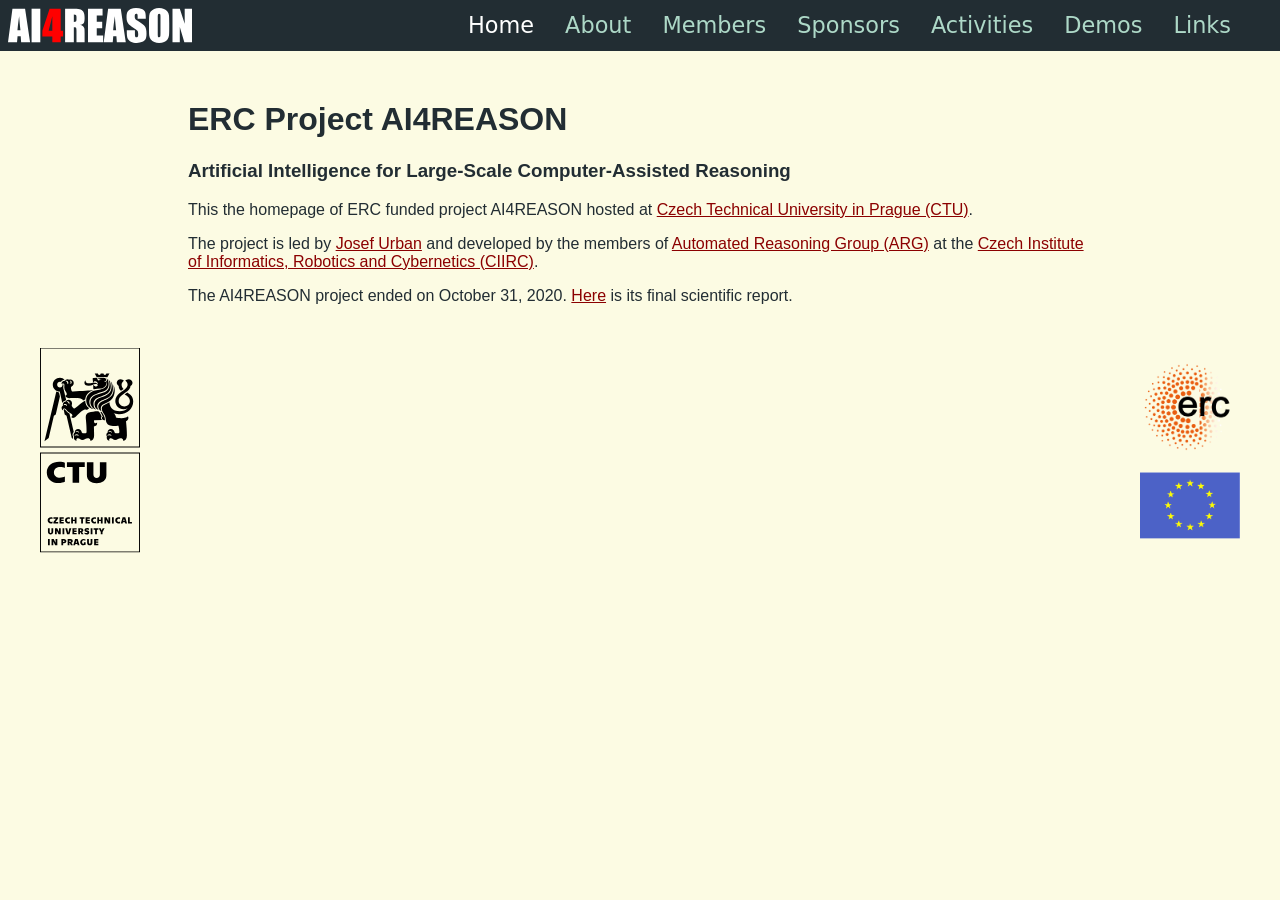
<file: index.html>
<html>
<head>
   <title>AI4REASON</title>
   <link rel="stylesheet" type="text/css" href="data/style.css">
   <link rel="stylesheet" type="text/css" href="data/layout.css">
</head>
<body>

<div class="header">
   <div class="logo">
      <img src="data/logo.svg">
   </div>
   <div class="menu">
      <a class="this" href="index.html">Home</a>
      <a href="about.html">About</a>
      <a href="members.html">Members</a>
      <a href="sponsors.html">Sponsors</a>
      <a href="activities.html">Activities</a>
      <a href="demos.html">Demos</a>
      <a href="links.html">Links</a>
   </div>
</div>
<div id="left" class="side">
   <img src="data/ctu.svg">
</div>
<div id="right" class="side">
   <img src="data/erc.png"><br><br><img src="data/eu.png"> 
</div>

<div class="main">

<h1>ERC Project AI4REASON</h1>

<h3>Artificial Intelligence for Large-Scale Computer-Assisted Reasoning</h3>

<p>This the homepage of ERC funded project AI4REASON hosted at <a href="http://www.cvut.cz/">Czech Technical
University in Prague (CTU)</a>.

<p>The project is led by <a href="https://www.ciirc.cvut.cz/~urbanjo3/">Josef Urban</a> and developed by the members of <a
href="http://arg.ciirc.cvut.cz/">Automated Reasoning Group (ARG)</a> at the
<a href="http://www.ciirc.cvut.cz/">Czech Institute of
Informatics, Robotics and Cybernetics (CIIRC)</a>.

<p>The AI4REASON project ended on October 31, 2020. <a href="PR_CORE_SCIENTIFIC_4.pdf">Here</a> is its final scientific report.

</div>

</body>
</html>
</file>
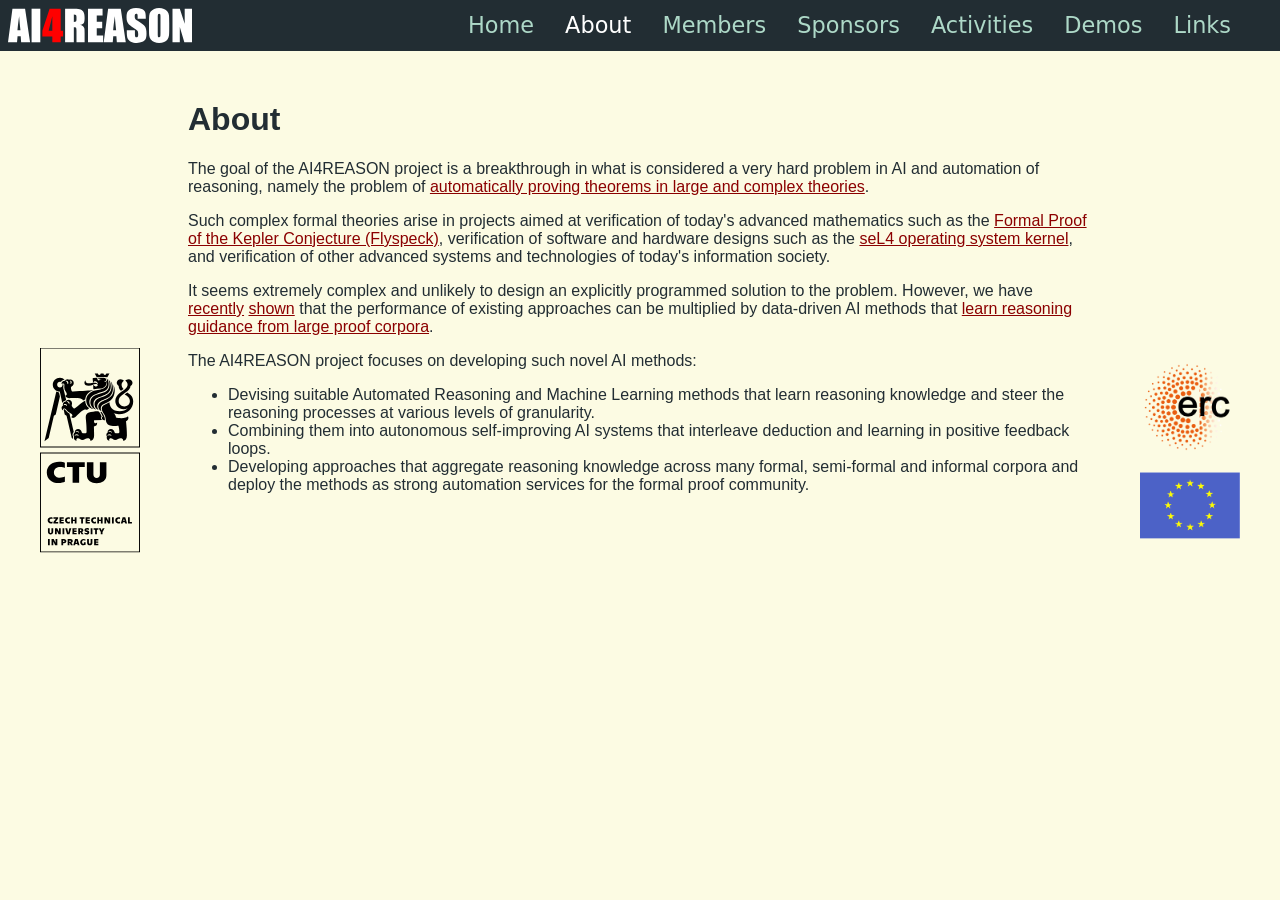
<file: about.html>
<html>
<head>
   <title>AI4REASON</title>
   <link rel="stylesheet" type="text/css" href="data/style.css">
   <link rel="stylesheet" type="text/css" href="data/layout.css">
</head>
<body>

<div class="header">
   <div class="logo">
      <img src="data/logo.svg">
   </div>
   <div class="menu">
      <a href="index.html">Home</a>
      <a class="this" href="about.html">About</a>
      <a href="members.html">Members</a>
      <a href="sponsors.html">Sponsors</a>
      <a href="activities.html">Activities</a>
      <a href="demos.html">Demos</a>
      <a href="links.html">Links</a>
   </div>
</div>
<div id="left" class="side">
   <img src="data/ctu.svg">
</div>
<div id="right" class="side">
   <img src="data/erc.png"><br><br><img src="data/eu.png"> 
</div>

<div class="main">
<h1>About</h1>

<p>The goal of the AI4REASON project is a breakthrough in what is considered a
very hard problem in AI and automation of reasoning, namely the problem of
<a href="https://arxiv.org/abs/1209.3914">automatically proving theorems in large and complex theories</a>. 

<p>Such complex
formal theories arise in projects aimed at verification of today's advanced
mathematics such as the <a href="https://github.com/flyspeck/flyspeck">Formal Proof of the Kepler Conjecture (Flyspeck)</a>,
verification of software and hardware designs such as the <a href="https://sel4.systems/">seL4 operating system
kernel</a>, and verification of other advanced systems and technologies of
today's information society.
 
<p> It seems extremely complex and unlikely to design an explicitly programmed
solution to the problem. However, we have <a href="https://arxiv.org/abs/1211.7012">recently</a> <a href="https://arxiv.org/abs/1310.2805">shown</a> that the
performance of existing approaches can be multiplied by data-driven AI methods
that <a href="https://intelligence.org/2013/12/21/josef-urban-on-machine-learning-and-automated-reasoning/">learn reasoning guidance from large proof corpora</a>. 

<p>The AI4REASON project focuses on developing such novel AI methods:

<ul>
<li> Devising suitable
Automated Reasoning and Machine Learning methods that learn reasoning knowledge
and steer the reasoning processes at various levels of granularity. 
<li> Combining them into autonomous self-improving AI systems that interleave
deduction and learning in positive feedback loops. 
<li> Developing
approaches that aggregate reasoning knowledge across many formal, semi-formal
and informal corpora and deploy the methods as strong automation services for
the formal proof community.
</ul>







  

</div>

</body>
</html>
</file>
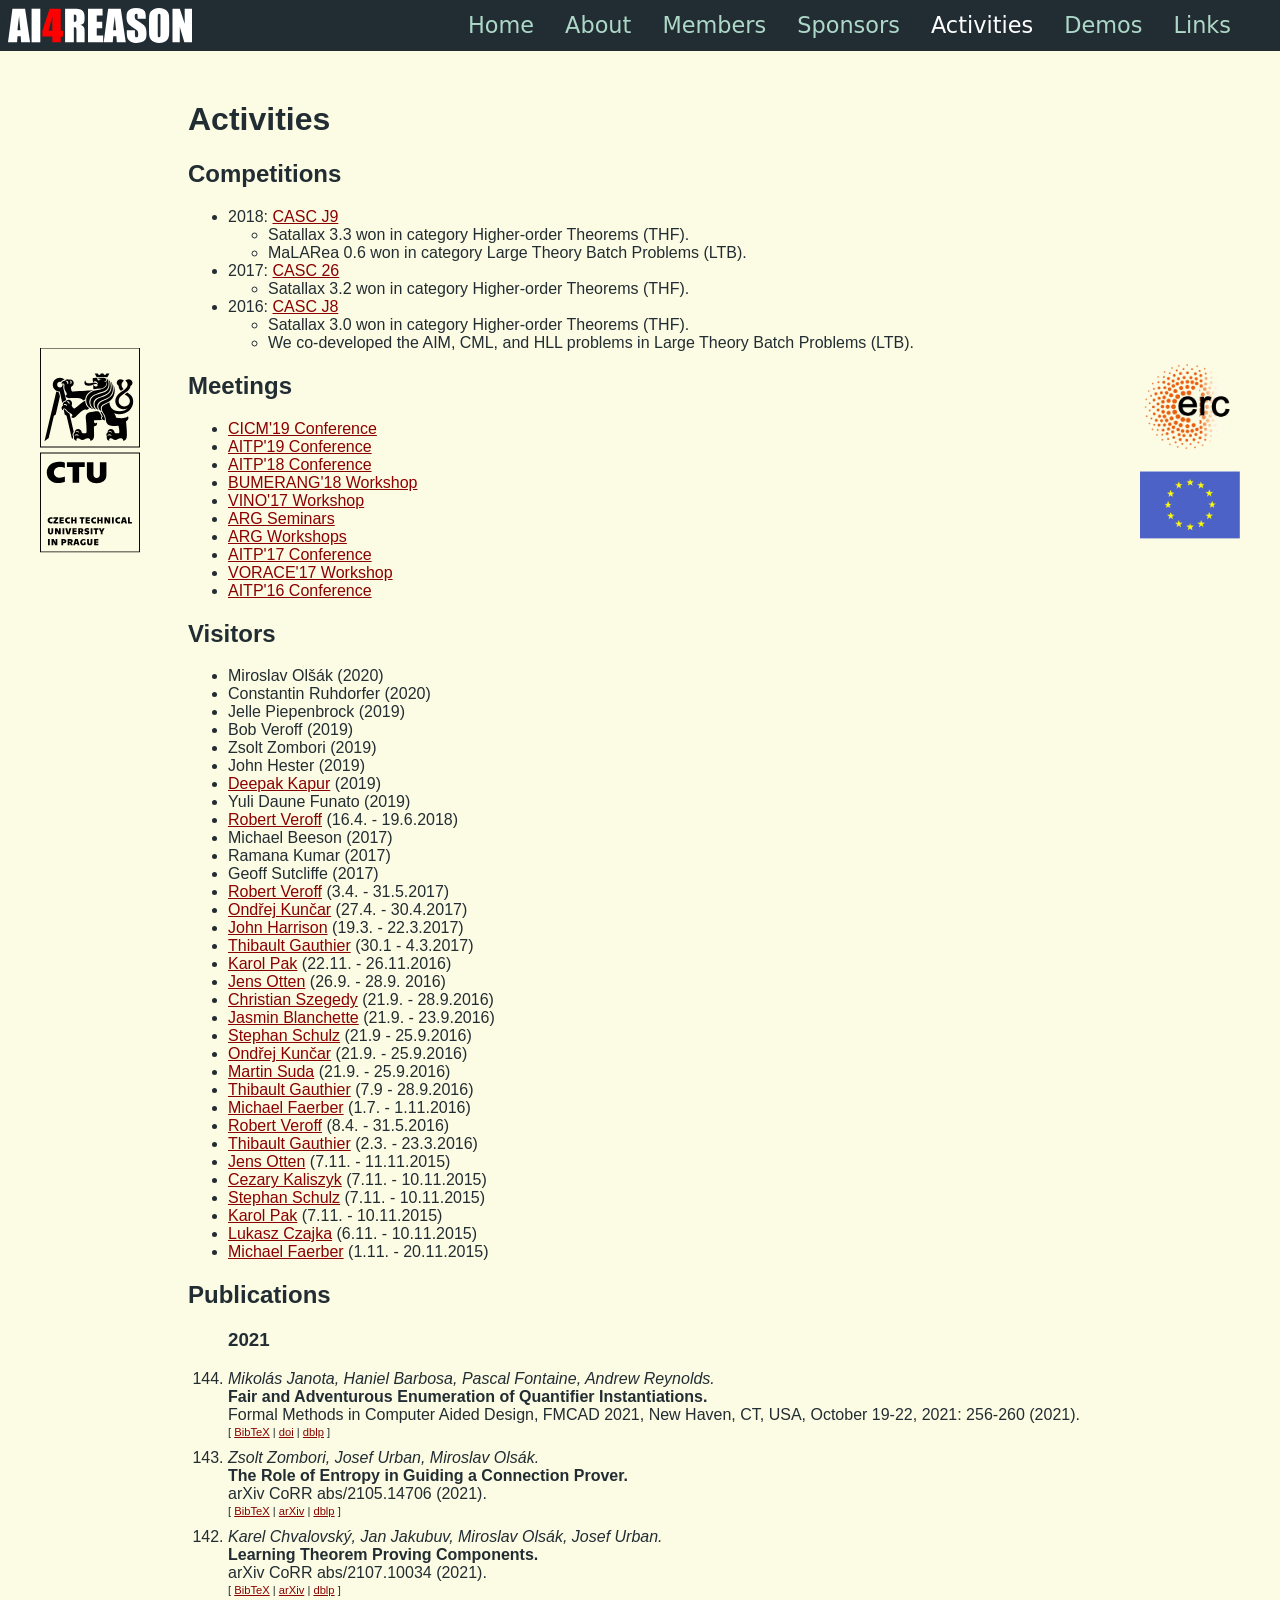
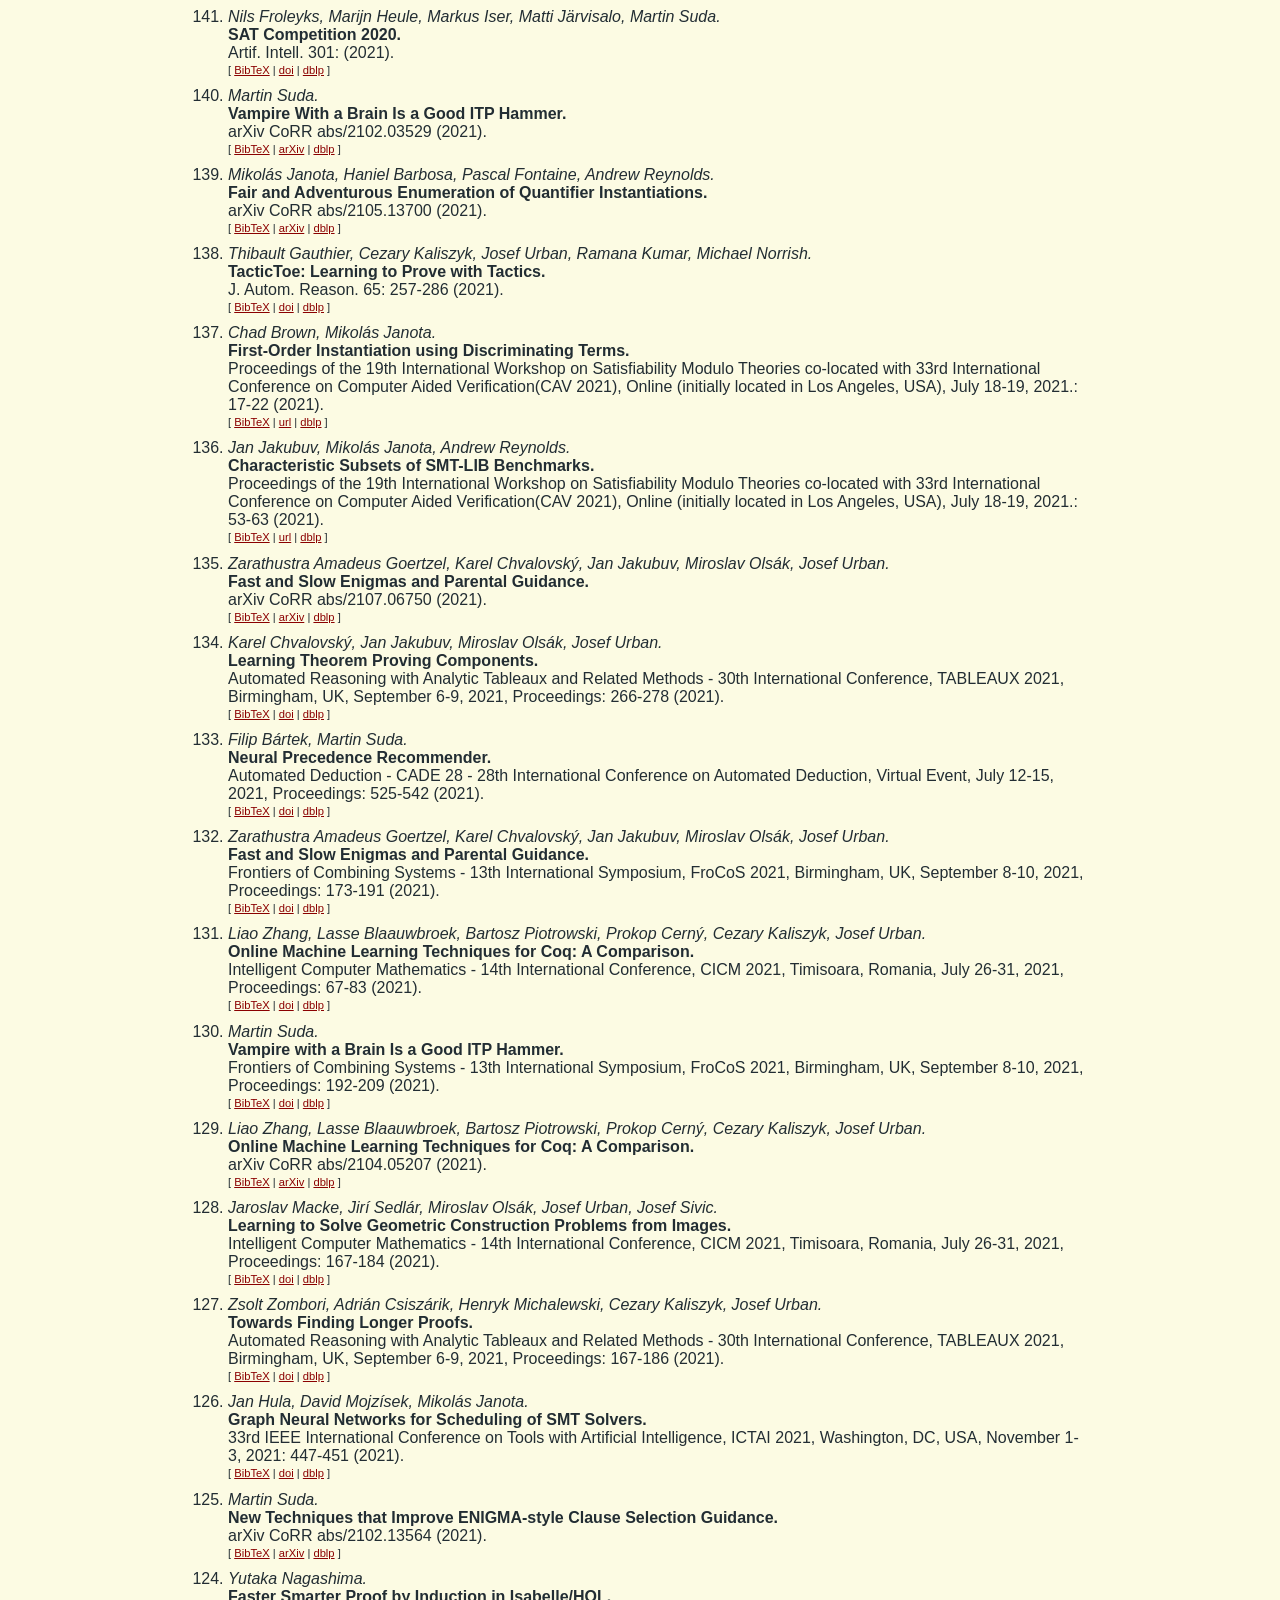
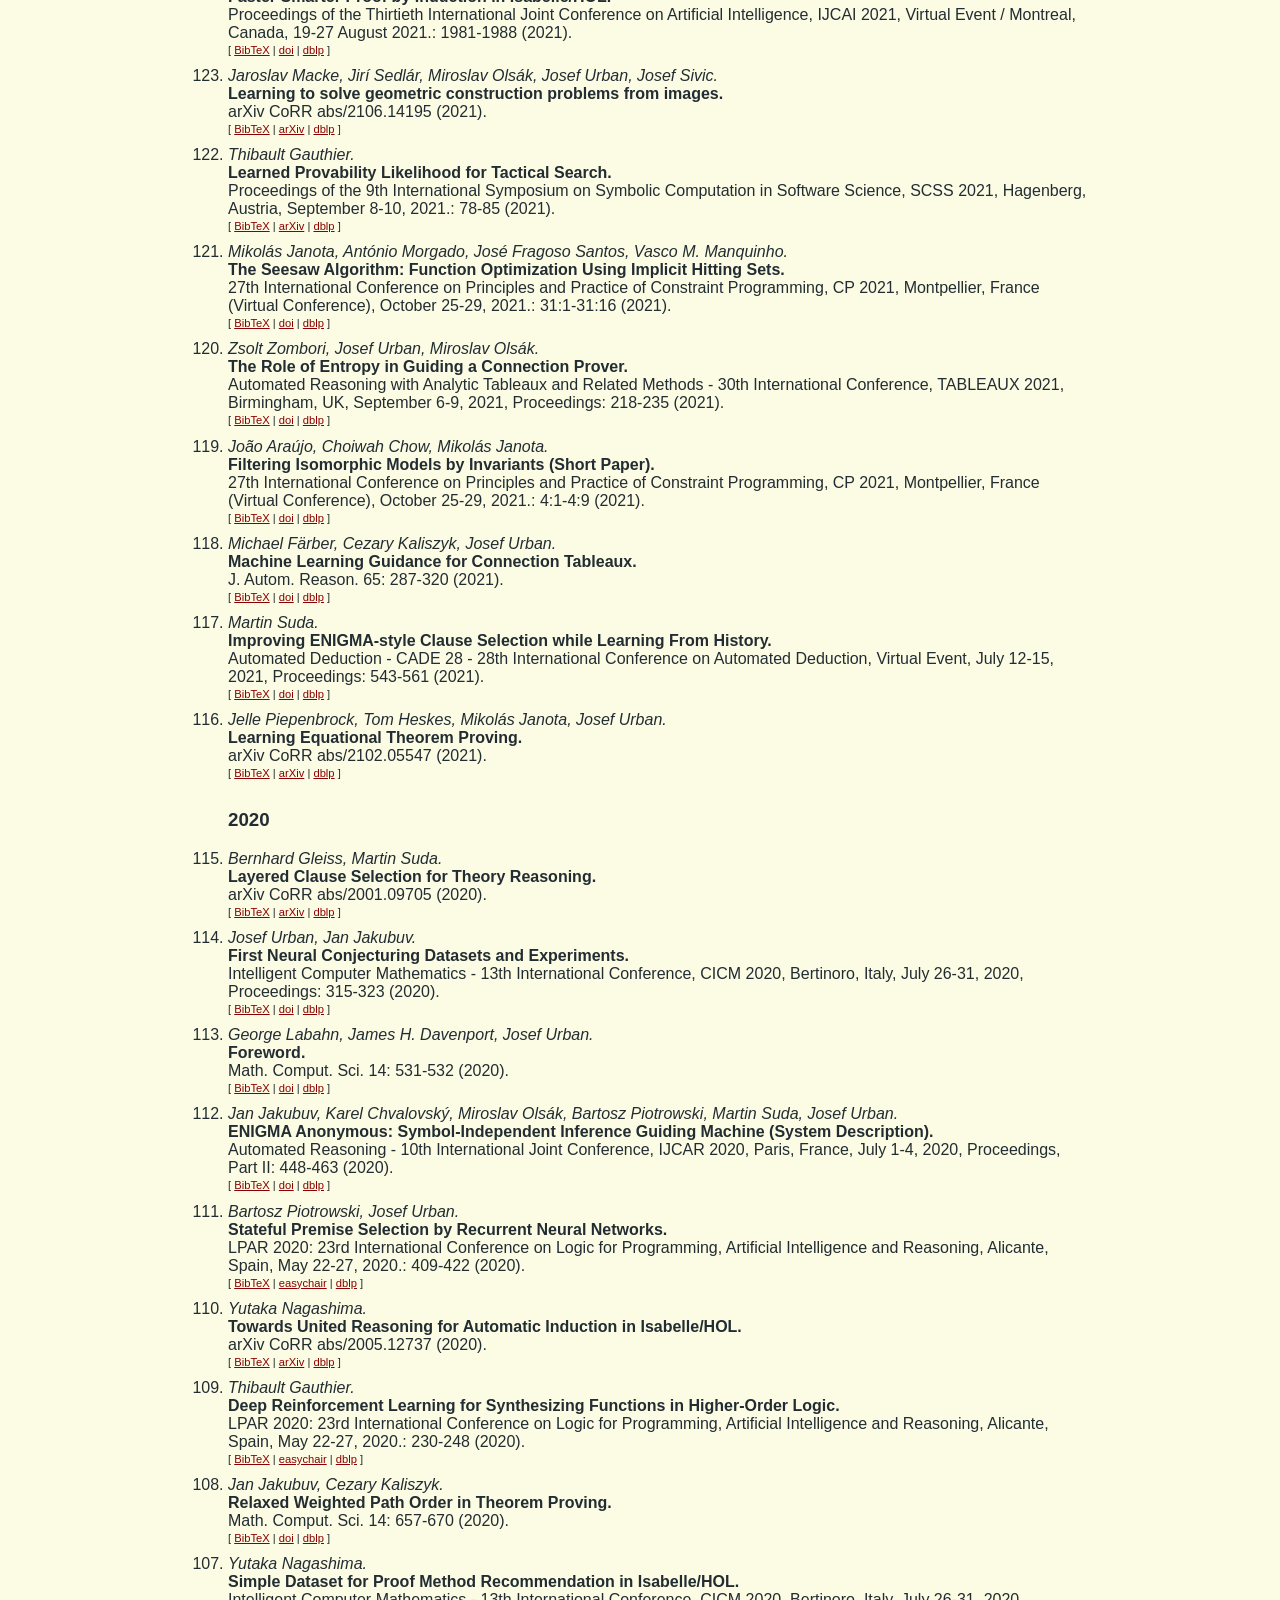
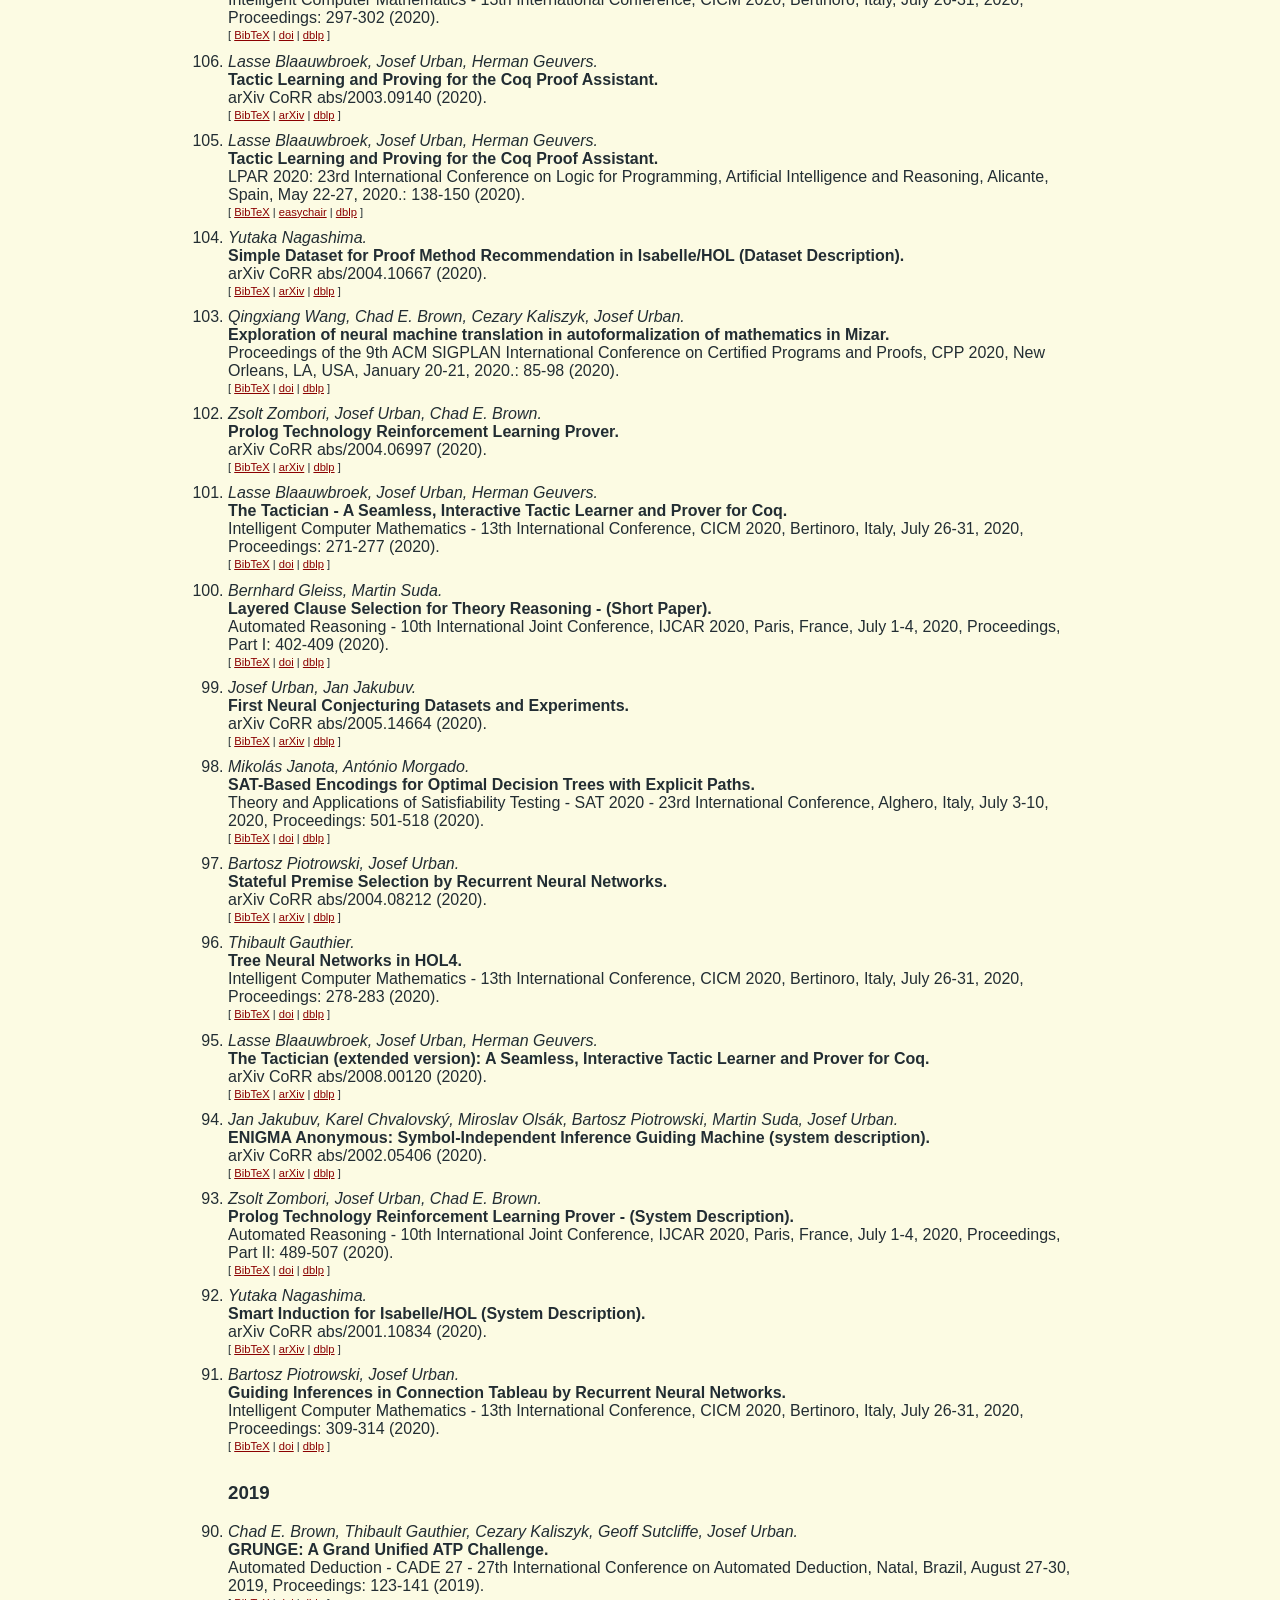
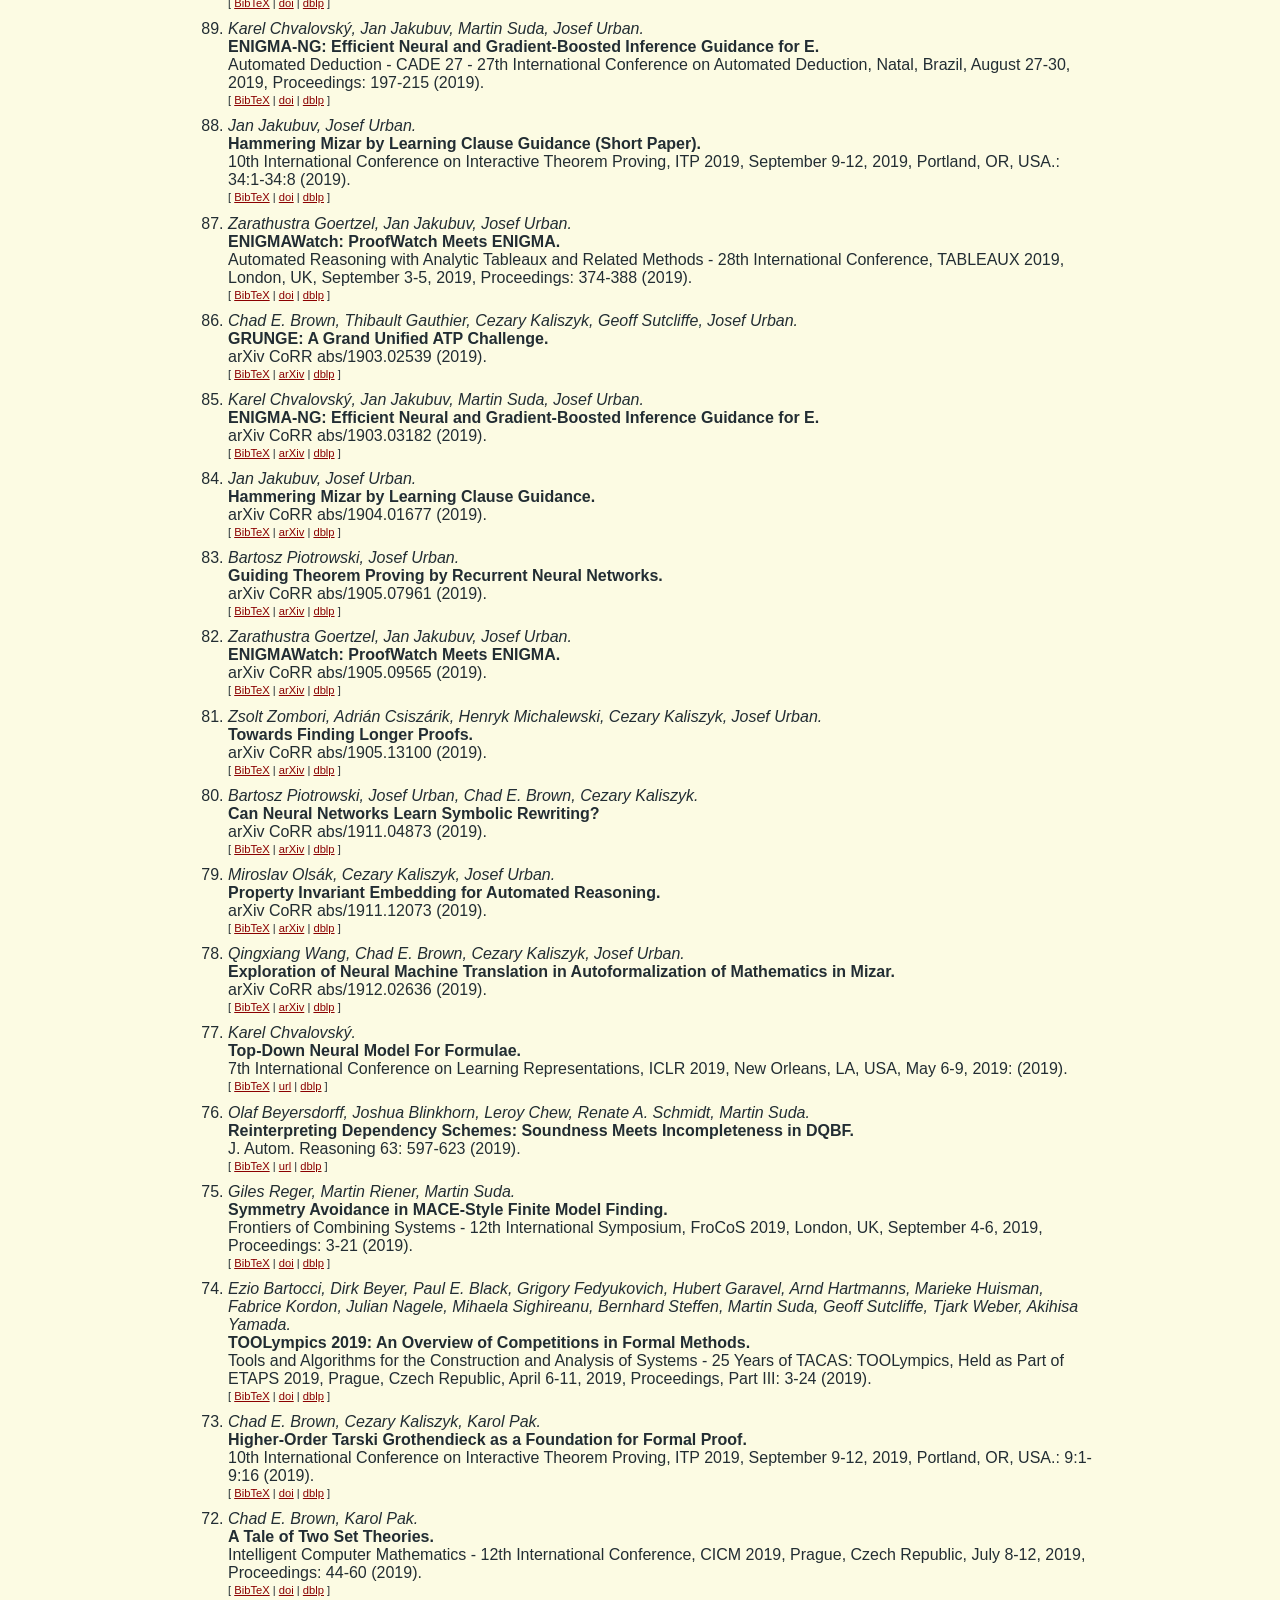
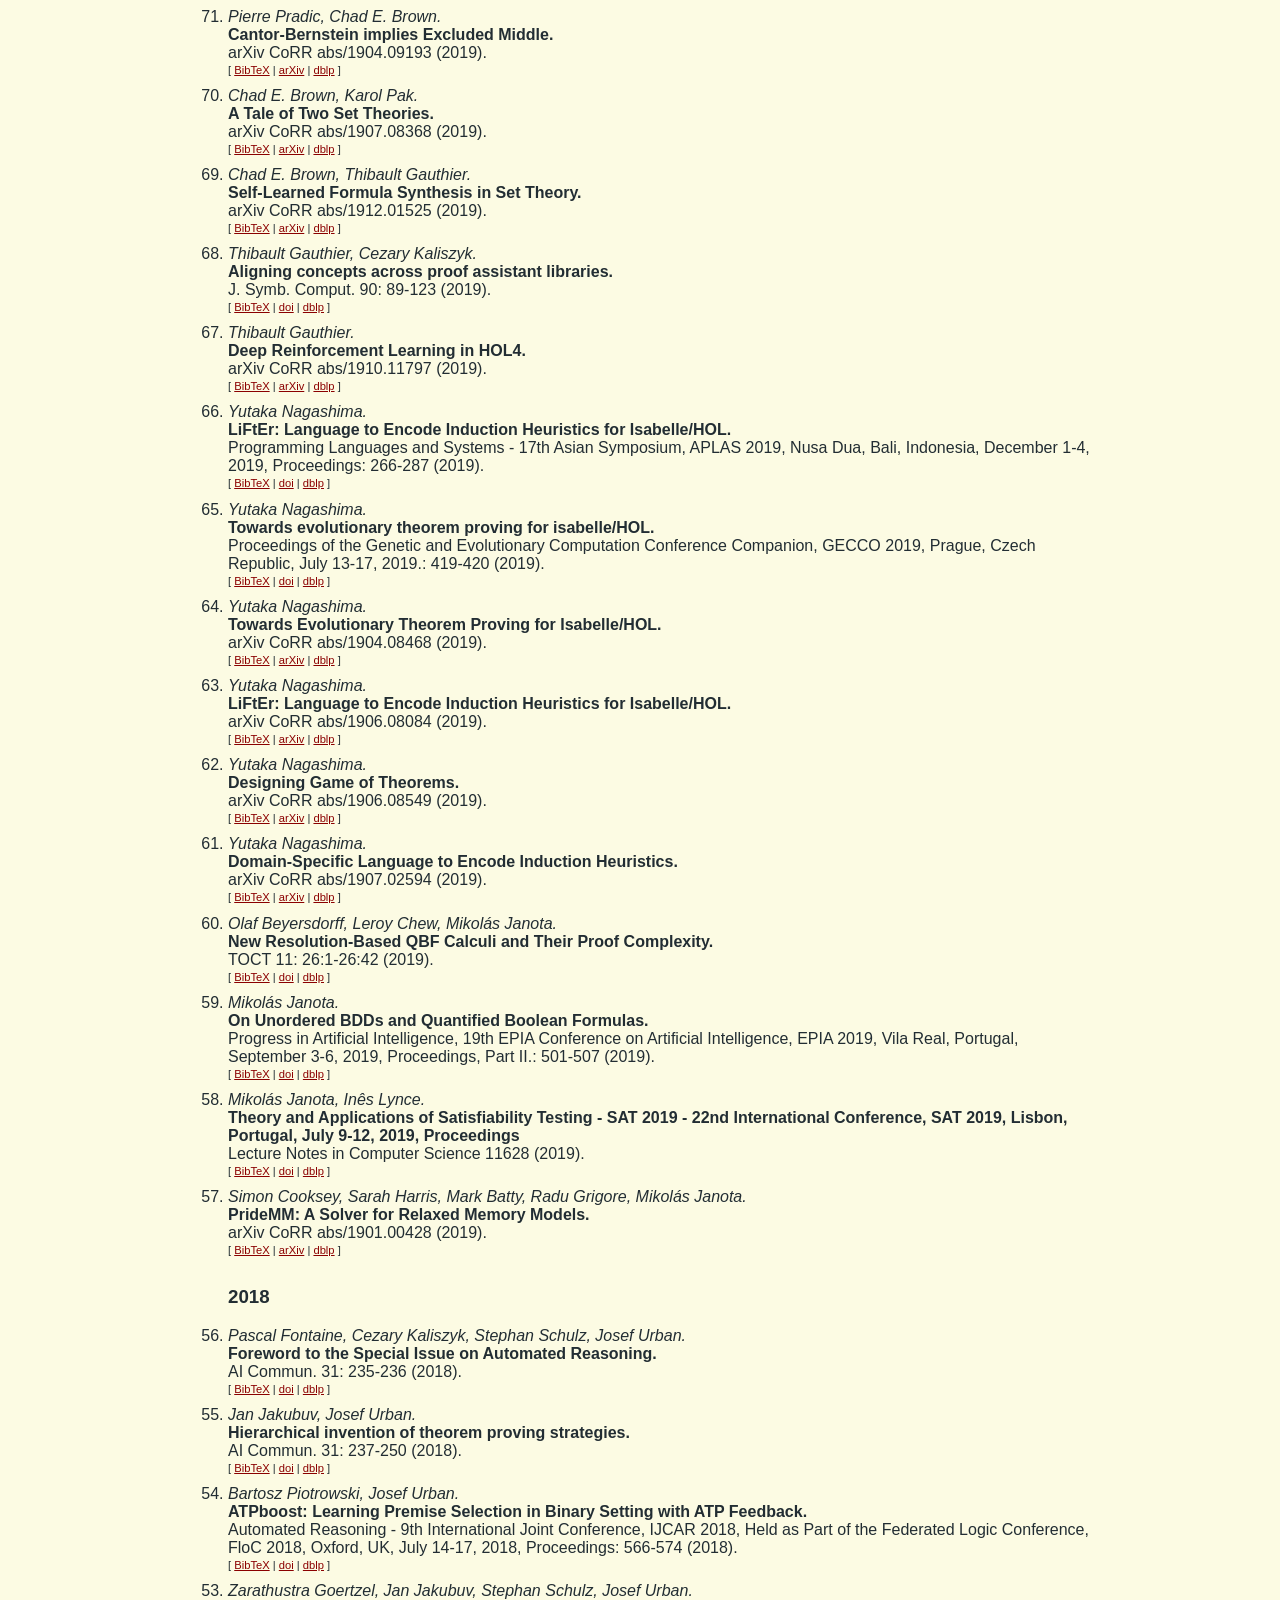
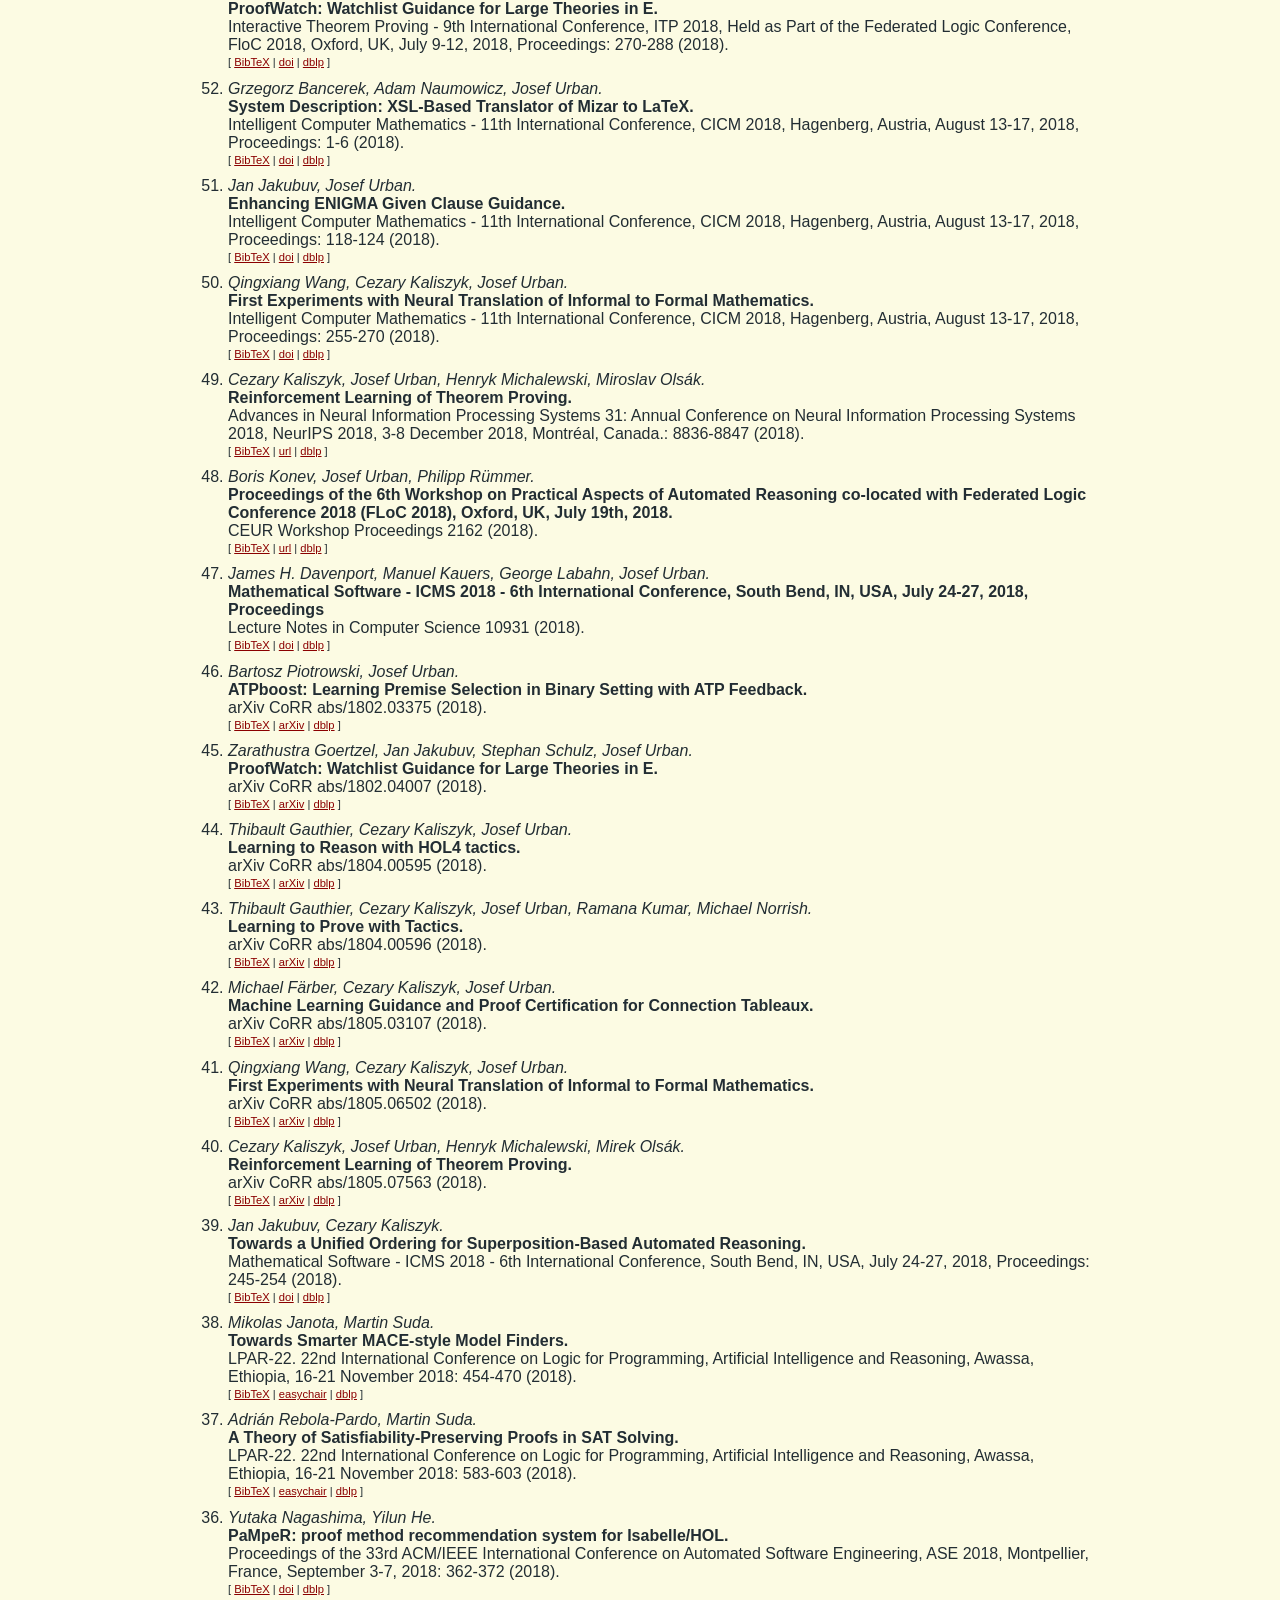
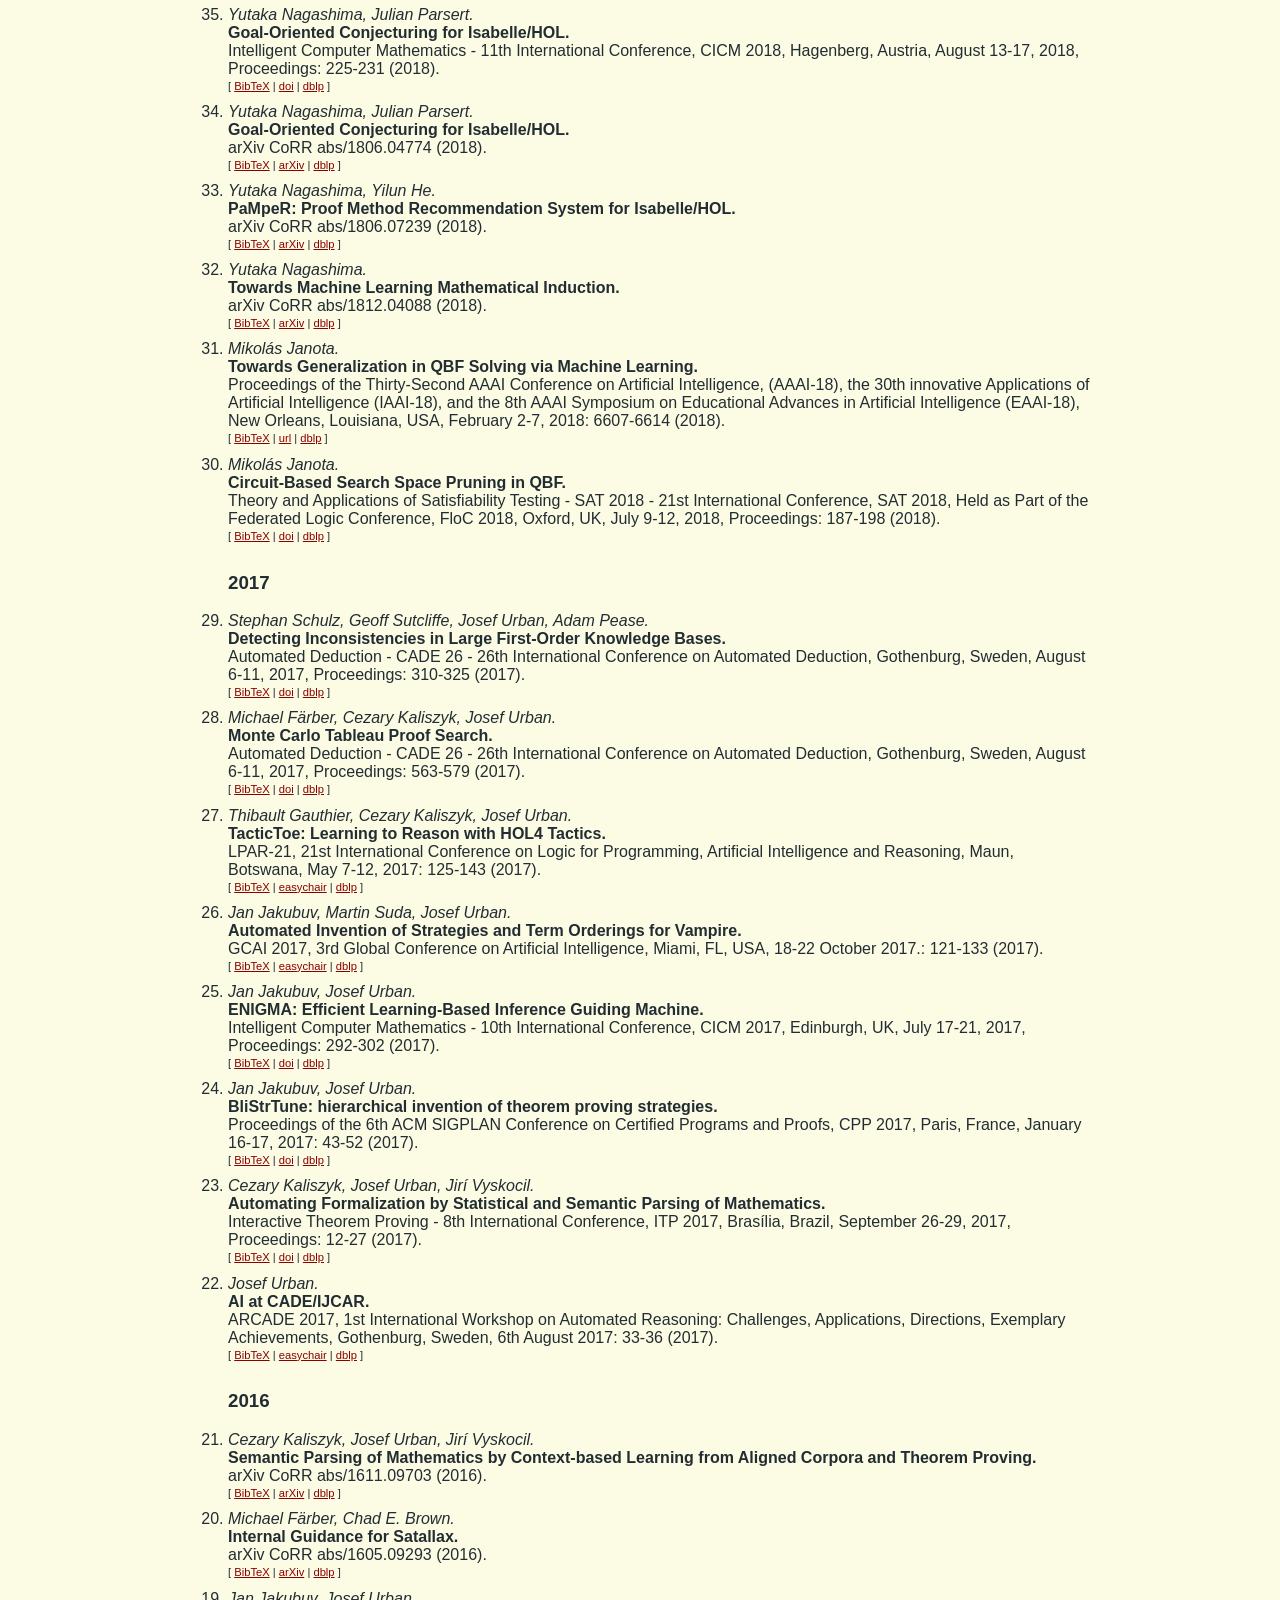
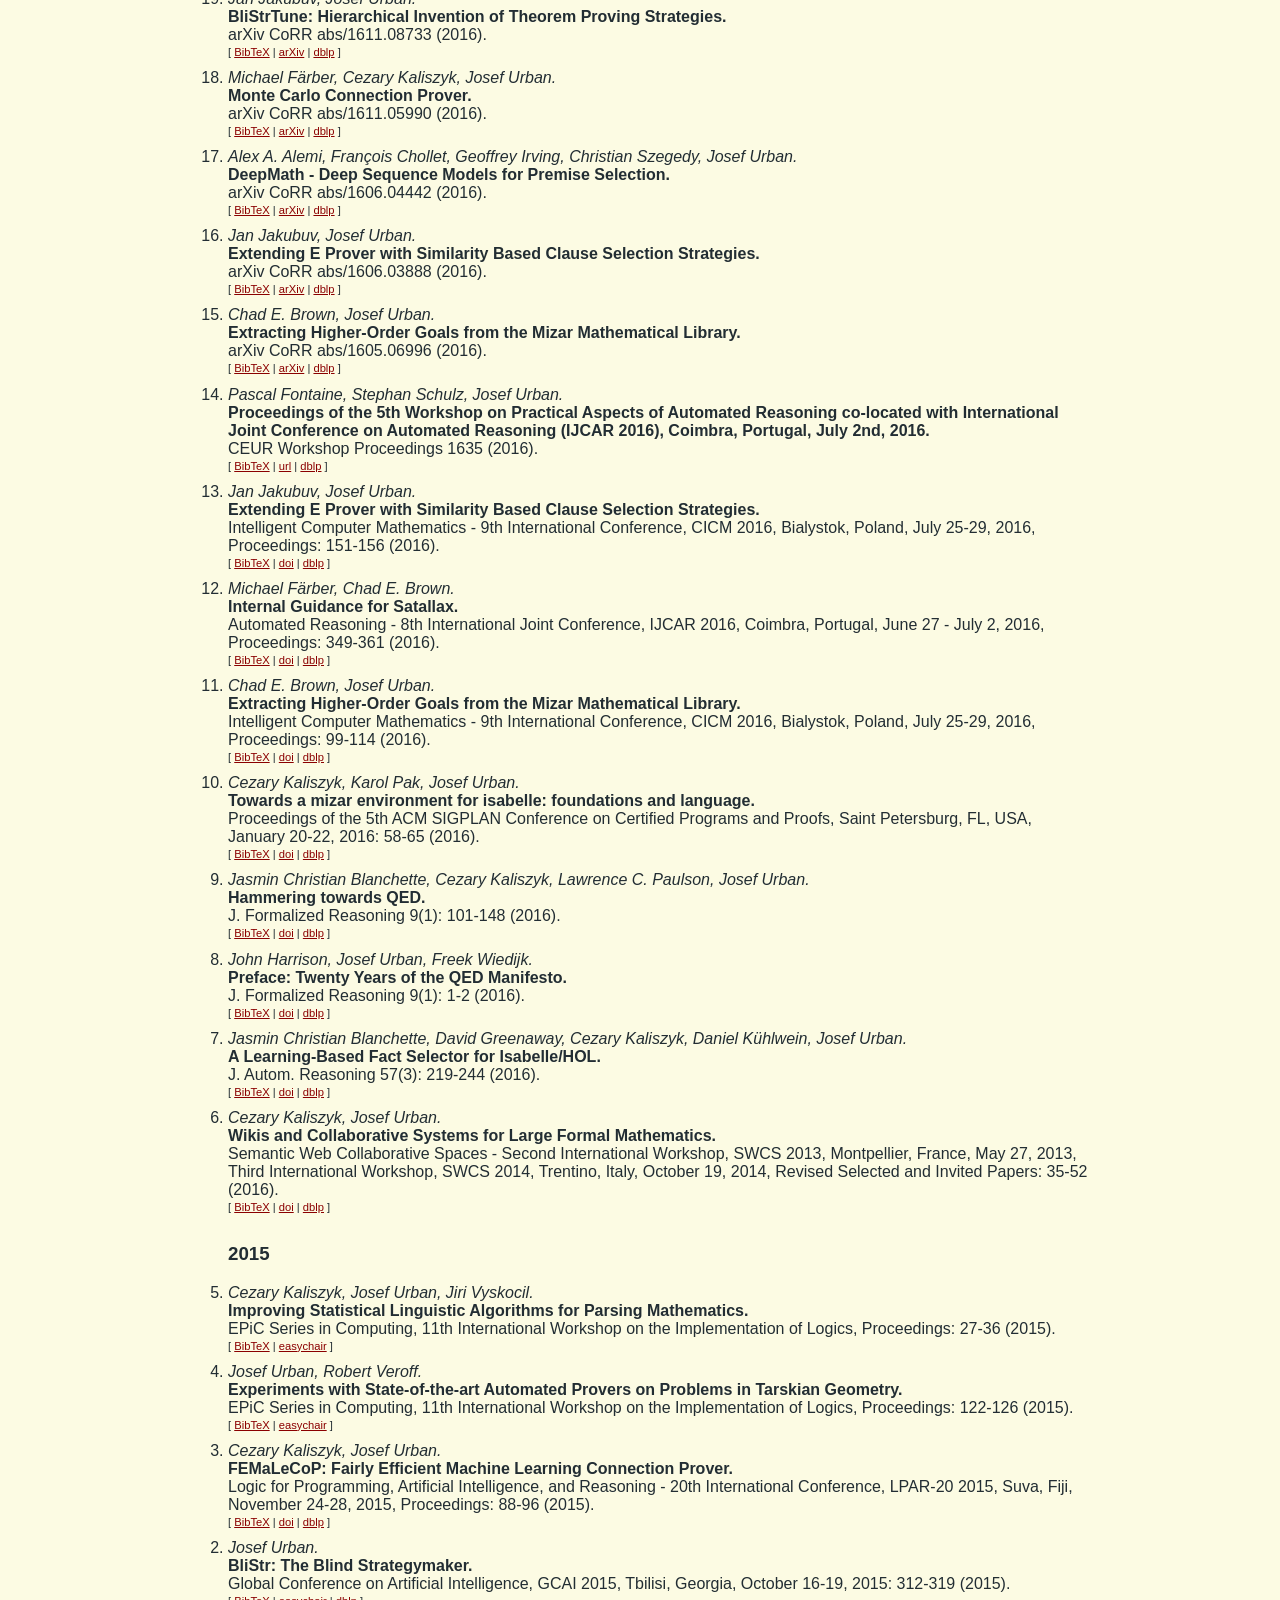
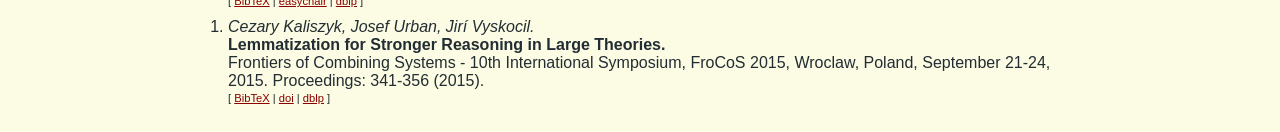
<file: activities.html>
<html>
<head>
   <title>AI4REASON</title>
   <meta charset="UTF-8">
   <link rel="stylesheet" type="text/css" href="data/style.css">
   <link rel="stylesheet" type="text/css" href="data/layout.css">
</head>
<body>

<div class="header">
   <div class="logo">
      <img src="data/logo.svg">
   </div>
   <div class="menu">
      <a href="index.html">Home</a>
      <a href="about.html">About</a>
      <a href="members.html">Members</a>
      <a href="sponsors.html">Sponsors</a>
      <a class="this" href="activities.html">Activities</a>
      <a href="demos.html">Demos</a>
      <a href="links.html">Links</a>
   </div>
</div>
<div id="left" class="side">
   <img src="data/ctu.svg">
</div>
<div id="right" class="side">
   <img src="data/erc.png"><br><br><img src="data/eu.png"> 
</div>

<div class="main">

<h1>Activities</h1>


<h2 id=competitions>Competitions</h2>

<ul>
   <li>2018: <a href="http://www.cs.miami.edu/~tptp/CASC/J9/">CASC J9</a> 
      <ul>
      <li>Satallax 3.3 won in category Higher-order Theorems (THF).
      <li>MaLARea 0.6 won in category Large Theory Batch Problems (LTB).
      </ul>
   <li>2017: <a href="http://www.cs.miami.edu/~tptp/CASC/26/">CASC 26</a> 
      <ul>
      <li>Satallax 3.2 won in category Higher-order Theorems (THF).
      </ul>
   <li>2016: <a href="http://www.cs.miami.edu/~tptp/CASC/J8/">CASC J8</a> 
      <ul>
      <li>Satallax 3.0 won in category Higher-order Theorems (THF).
      <li>We co-developed the AIM, CML, and HLL problems in Large Theory Batch Problems (LTB).
      </ul>
</ul>

<!-- Moved to demos -->
<!-- <h2>Online Systems</h2> -->

<!-- <ul> -->
<!--    <li><a href="http://grid01.ciirc.cvut.cz/~mptp/MizAR.html">MizAR - Automated Reasoning for Mizar</a> -->
<!--    <li><a href="http://colo12-c703.uibk.ac.at/hh/parse.html">informal2formal parser trained on Flyspeck</a> -->
<!--    <li><a href="http://colo12-c703.uibk.ac.at/hh/">HOL(y)hammer</a> -->
<!--    <li><a href="http://cyf6t4zrtw3imus6.onion/blog.php">Formal Math and Cryptoanarchy blog</a> (<a href="https://www.torproject.org/projects/torbrowser.html.en?">Tor browser</a> required) -->
<!-- </ul> -->

<h2 id=meetings>Meetings</h2>

<ul> 
  <li><a href="http://cicm-conference.org/2019/">CICM'19 Conference</a>
  <li><a href="http://aitp-conference.org/2019/">AITP'19 Conference</a>
  <li><a href="http://aitp-conference.org/2018/">AITP'18 Conference</a>
  <li><a href="https://docs.google.com/document/d/1AjadEK3KawqKZ8P4npT0xk5OJ7tgl5EBSxmQG3cjwjY/edit">BUMERANG'18 Workshop</a>
  <li><a href="https://forsyte.at/vino-2017/">VINO'17 Workshop</a>
  <li><a href="http://arg.ciirc.cvut.cz/seminar.html">ARG Seminars</a>
  <li><a href="http://arg.ciirc.cvut.cz/workshops.html">ARG Workshops</a>
  <li><a href="http://aitp-conference.org/2017/">AITP'17 Conference</a>
  <li><a href="http://projects.laas.fr/vorace/vorace17/">VORACE'17 Workshop</a>
  <li><a href="http://aitp-conference.org/2016/">AITP'16 Conference</a>
</ul>

<h2 id=visitors>Visitors</h2>

<ul>
  <li>Miroslav Olšák (2020)</li>
  <li>Constantin Ruhdorfer (2020)</li>
  <li>Jelle Piepenbrock (2019)</li>
  <li>Bob Veroff (2019)</li>
  <li>Zsolt Zombori (2019)</li>
  <li>John Hester (2019)</li>
  <li><a href="https://www.cs.unm.edu/~kapur/">Deepak Kapur</a> (2019)</li>
  <li>Yuli Daune Funato (2019)</li>
  <li><a href="http://www.cs.unm.edu/~veroff/">Robert Veroff</a>       (16.4. - 19.6.2018)
  <li>Michael Beeson (2017)
  <li>Ramana Kumar (2017)
  <li>Geoff Sutcliffe (2017)
  <li><a href="http://www.cs.unm.edu/~veroff/">Robert Veroff</a>       (3.4. - 31.5.2017)
  <li><a href="https://www21.in.tum.de/~kuncar/">Ondřej Kunčar</a>       (27.4. - 30.4.2017)
  <li><a href="https://www.cl.cam.ac.uk/~jrh13/">John Harrison</a>       (19.3. - 22.3.2017)
  <li><a href="http://cl-informatik.uibk.ac.at/users/tgauthier/">Thibault Gauthier</a>   (30.1 - 4.3.2017)
  <li><a href="http://dblp.uni-trier.de/pers/hd/p/Pak:Karol">Karol Pak</a>           (22.11. - 26.11.2016)
  <li><a href="http://www.jens-otten.de/">Jens Otten</a>          (26.9. - 28.9. 2016)
  <li><a href="https://research.google.com/pubs/ChristianSzegedy.html">Christian Szegedy</a>   (21.9. - 28.9.2016)
  <li><a href="https://people.mpi-inf.mpg.de/~jblanche/">Jasmin Blanchette</a>   (21.9. - 23.9.2016)
  <li><a href="https://www4.informatik.tu-muenchen.de/~schulz/Stephan_Schulz/Stephan_Schulz.html">Stephan Schulz</a>      (21.9 - 25.9.2016)
  <li><a href="https://www21.in.tum.de/~kuncar/">Ondřej Kunčar</a>       (21.9. - 25.9.2016)
  <li><a href="http://forsyte.at/people/suda/">Martin Suda</a>         (21.9. - 25.9.2016)
  <li><a href="http://cl-informatik.uibk.ac.at/users/tgauthier/">Thibault Gauthier</a>   (7.9 - 28.9.2016)
  <li><a href="http://cl-informatik.uibk.ac.at/users/mfaerber/">Michael Faerber</a>     (1.7. - 1.11.2016)
  <li><a href="http://www.cs.unm.edu/~veroff/">Robert Veroff</a>       (8.4. - 31.5.2016)
  <li><a href="http://cl-informatik.uibk.ac.at/users/tgauthier/">Thibault Gauthier</a>   (2.3. - 23.3.2016)
  <li><a href="http://www.jens-otten.de/">Jens Otten</a>          (7.11. - 11.11.2015)
  <li><a href="http://cl-informatik.uibk.ac.at/users/cek/">Cezary Kaliszyk</a>     (7.11. - 10.11.2015)
  <li><a href="https://www4.informatik.tu-muenchen.de/~schulz/Stephan_Schulz/Stephan_Schulz.html">Stephan Schulz</a>      (7.11. - 10.11.2015)
  <li><a href="http://dblp.uni-trier.de/pers/hd/p/Pak:Karol">Karol Pak</a>           (7.11. - 10.11.2015)
  <li><a href="https://www.mimuw.edu.pl/~lukaszcz/">Lukasz Czajka</a>       (6.11. - 10.11.2015)
  <li><a href="http://cl-informatik.uibk.ac.at/users/mfaerber/">Michael Faerber</a>     (1.11. - 20.11.2015)
</ul>


<h2 id=publications>Publications</h2>


<ol reversed>

<h3>2021</h3>

<li>
<div class="author">Mikolás Janota, Haniel Barbosa, Pascal Fontaine, Andrew Reynolds.</div>
   <div class="title">Fair and Adventurous Enumeration of Quantifier Instantiations.</div>
   <div class="journal">Formal Methods in Computer Aided Design, FMCAD 2021, New Haven, CT, USA, October 19-22, 2021: 256-260 (2021).</div>
   <div class="links">[ <a href="http://dblp.uni-trier.de/rec/bibtex0/conf/fmcad/JanotaBFR21">BibTeX</a> | <a href="https://doi.org/10.34727/2021/isbn.978-3-85448-046-4_35">doi</a> | <a href="http://dblp.uni-trier.de/rec/html/conf/fmcad/JanotaBFR21">dblp</a> ]</div>
</li>
<li>
<div class="author">Zsolt Zombori, Josef Urban, Miroslav Olsák.</div>
   <div class="title">The Role of Entropy in Guiding a Connection Prover.</div>
   <div class="journal">arXiv CoRR abs/2105.14706 (2021).</div>
   <div class="links">[ <a href="http://dblp.uni-trier.de/rec/bibtex0/journals/corr/abs-2105-14706">BibTeX</a> | <a href="https://arxiv.org/abs/2105.14706">arXiv</a> | <a href="http://dblp.uni-trier.de/rec/html/journals/corr/abs-2105-14706">dblp</a> ]</div>
</li>
<li>
<div class="author">Karel Chvalovský, Jan Jakubuv, Miroslav Olsák, Josef Urban.</div>
   <div class="title">Learning Theorem Proving Components.</div>
   <div class="journal">arXiv CoRR abs/2107.10034 (2021).</div>
   <div class="links">[ <a href="http://dblp.uni-trier.de/rec/bibtex0/journals/corr/abs-2107-10034">BibTeX</a> | <a href="https://arxiv.org/abs/2107.10034">arXiv</a> | <a href="http://dblp.uni-trier.de/rec/html/journals/corr/abs-2107-10034">dblp</a> ]</div>
</li>
<li>
<div class="author">Nils Froleyks, Marijn Heule, Markus Iser, Matti Järvisalo, Martin Suda.</div>
   <div class="title">SAT Competition 2020.</div>
   <div class="journal">Artif. Intell. 301: (2021).</div>
   <div class="links">[ <a href="http://dblp.uni-trier.de/rec/bibtex0/journals/ai/FroleyksHIJS21">BibTeX</a> | <a href="https://doi.org/10.1016/j.artint.2021.103572">doi</a> | <a href="http://dblp.uni-trier.de/rec/html/journals/ai/FroleyksHIJS21">dblp</a> ]</div>
</li>
<li>
<div class="author">Martin Suda.</div>
   <div class="title">Vampire With a Brain Is a Good ITP Hammer.</div>
   <div class="journal">arXiv CoRR abs/2102.03529 (2021).</div>
   <div class="links">[ <a href="http://dblp.uni-trier.de/rec/bibtex0/journals/corr/abs-2102-03529">BibTeX</a> | <a href="https://arxiv.org/abs/2102.03529">arXiv</a> | <a href="http://dblp.uni-trier.de/rec/html/journals/corr/abs-2102-03529">dblp</a> ]</div>
</li>
<li>
<div class="author">Mikolás Janota, Haniel Barbosa, Pascal Fontaine, Andrew Reynolds.</div>
   <div class="title">Fair and Adventurous Enumeration of Quantifier Instantiations.</div>
   <div class="journal">arXiv CoRR abs/2105.13700 (2021).</div>
   <div class="links">[ <a href="http://dblp.uni-trier.de/rec/bibtex0/journals/corr/abs-2105-13700">BibTeX</a> | <a href="https://arxiv.org/abs/2105.13700">arXiv</a> | <a href="http://dblp.uni-trier.de/rec/html/journals/corr/abs-2105-13700">dblp</a> ]</div>
</li>
<li>
<div class="author">Thibault Gauthier, Cezary Kaliszyk, Josef Urban, Ramana Kumar, Michael Norrish.</div>
   <div class="title">TacticToe: Learning to Prove with Tactics.</div>
   <div class="journal">J. Autom. Reason. 65: 257-286 (2021).</div>
   <div class="links">[ <a href="http://dblp.uni-trier.de/rec/bibtex0/journals/jar/GauthierKUKN21">BibTeX</a> | <a href="https://doi.org/10.1007/s10817-020-09580-x">doi</a> | <a href="http://dblp.uni-trier.de/rec/html/journals/jar/GauthierKUKN21">dblp</a> ]</div>
</li>
<li>
<div class="author">Chad Brown, Mikolás Janota.</div>
   <div class="title">First-Order Instantiation using Discriminating Terms.</div>
   <div class="journal">Proceedings of the 19th International Workshop on Satisfiability Modulo Theories co-located with 33rd International Conference on Computer Aided Verification(CAV 2021), Online (initially located in Los Angeles, USA), July 18-19, 2021.: 17-22 (2021).</div>
   <div class="links">[ <a href="http://dblp.uni-trier.de/rec/bibtex0/conf/smt/BrownJ21">BibTeX</a> | <a href="http://ceur-ws.org/Vol-2908/short6.pdf">url</a> | <a href="http://dblp.uni-trier.de/rec/html/conf/smt/BrownJ21">dblp</a> ]</div>
</li>
<li>
<div class="author">Jan Jakubuv, Mikolás Janota, Andrew Reynolds.</div>
   <div class="title">Characteristic Subsets of SMT-LIB Benchmarks.</div>
   <div class="journal">Proceedings of the 19th International Workshop on Satisfiability Modulo Theories co-located with 33rd International Conference on Computer Aided Verification(CAV 2021), Online (initially located in Los Angeles, USA), July 18-19, 2021.: 53-63 (2021).</div>
   <div class="links">[ <a href="http://dblp.uni-trier.de/rec/bibtex0/conf/smt/JakubuvJR21">BibTeX</a> | <a href="http://ceur-ws.org/Vol-2908/paper7.pdf">url</a> | <a href="http://dblp.uni-trier.de/rec/html/conf/smt/JakubuvJR21">dblp</a> ]</div>
</li>
<li>
<div class="author">Zarathustra Amadeus Goertzel, Karel Chvalovský, Jan Jakubuv, Miroslav Olsák, Josef Urban.</div>
   <div class="title">Fast and Slow Enigmas and Parental Guidance.</div>
   <div class="journal">arXiv CoRR abs/2107.06750 (2021).</div>
   <div class="links">[ <a href="http://dblp.uni-trier.de/rec/bibtex0/journals/corr/abs-2107-06750">BibTeX</a> | <a href="https://arxiv.org/abs/2107.06750">arXiv</a> | <a href="http://dblp.uni-trier.de/rec/html/journals/corr/abs-2107-06750">dblp</a> ]</div>
</li>
<li>
<div class="author">Karel Chvalovský, Jan Jakubuv, Miroslav Olsák, Josef Urban.</div>
   <div class="title">Learning Theorem Proving Components.</div>
   <div class="journal">Automated Reasoning with Analytic Tableaux and Related Methods - 30th International Conference, TABLEAUX 2021, Birmingham, UK, September 6-9, 2021, Proceedings: 266-278 (2021).</div>
   <div class="links">[ <a href="http://dblp.uni-trier.de/rec/bibtex0/conf/tableaux/ChvalovskyJOU21">BibTeX</a> | <a href="https://doi.org/10.1007/978-3-030-86059-2_16">doi</a> | <a href="http://dblp.uni-trier.de/rec/html/conf/tableaux/ChvalovskyJOU21">dblp</a> ]</div>
</li>
<li>
<div class="author">Filip Bártek, Martin Suda.</div>
   <div class="title">Neural Precedence Recommender.</div>
   <div class="journal">Automated Deduction - CADE 28 - 28th International Conference on Automated Deduction, Virtual Event, July 12-15, 2021, Proceedings: 525-542 (2021).</div>
   <div class="links">[ <a href="http://dblp.uni-trier.de/rec/bibtex0/conf/cade/Bartek021">BibTeX</a> | <a href="https://doi.org/10.1007/978-3-030-79876-5_30">doi</a> | <a href="http://dblp.uni-trier.de/rec/html/conf/cade/Bartek021">dblp</a> ]</div>
</li>
<li>
<div class="author">Zarathustra Amadeus Goertzel, Karel Chvalovský, Jan Jakubuv, Miroslav Olsák, Josef Urban.</div>
   <div class="title">Fast and Slow Enigmas and Parental Guidance.</div>
   <div class="journal">Frontiers of Combining Systems - 13th International Symposium, FroCoS 2021, Birmingham, UK, September 8-10, 2021, Proceedings: 173-191 (2021).</div>
   <div class="links">[ <a href="http://dblp.uni-trier.de/rec/bibtex0/conf/frocos/GoertzelCJOU21">BibTeX</a> | <a href="https://doi.org/10.1007/978-3-030-86205-3_10">doi</a> | <a href="http://dblp.uni-trier.de/rec/html/conf/frocos/GoertzelCJOU21">dblp</a> ]</div>
</li>
<li>
<div class="author">Liao Zhang, Lasse Blaauwbroek, Bartosz Piotrowski, Prokop Cerný, Cezary Kaliszyk, Josef Urban.</div>
   <div class="title">Online Machine Learning Techniques for Coq: A Comparison.</div>
   <div class="journal">Intelligent Computer Mathematics - 14th International Conference, CICM 2021, Timisoara, Romania, July 26-31, 2021, Proceedings: 67-83 (2021).</div>
   <div class="links">[ <a href="http://dblp.uni-trier.de/rec/bibtex0/conf/mkm/ZhangBPCKU21">BibTeX</a> | <a href="https://doi.org/10.1007/978-3-030-81097-9_5">doi</a> | <a href="http://dblp.uni-trier.de/rec/html/conf/mkm/ZhangBPCKU21">dblp</a> ]</div>
</li>
<li>
<div class="author">Martin Suda.</div>
   <div class="title">Vampire with a Brain Is a Good ITP Hammer.</div>
   <div class="journal">Frontiers of Combining Systems - 13th International Symposium, FroCoS 2021, Birmingham, UK, September 8-10, 2021, Proceedings: 192-209 (2021).</div>
   <div class="links">[ <a href="http://dblp.uni-trier.de/rec/bibtex0/conf/frocos/Suda21">BibTeX</a> | <a href="https://doi.org/10.1007/978-3-030-86205-3_11">doi</a> | <a href="http://dblp.uni-trier.de/rec/html/conf/frocos/Suda21">dblp</a> ]</div>
</li>
<li>
<div class="author">Liao Zhang, Lasse Blaauwbroek, Bartosz Piotrowski, Prokop Cerný, Cezary Kaliszyk, Josef Urban.</div>
   <div class="title">Online Machine Learning Techniques for Coq: A Comparison.</div>
   <div class="journal">arXiv CoRR abs/2104.05207 (2021).</div>
   <div class="links">[ <a href="http://dblp.uni-trier.de/rec/bibtex0/journals/corr/abs-2104-05207">BibTeX</a> | <a href="https://arxiv.org/abs/2104.05207">arXiv</a> | <a href="http://dblp.uni-trier.de/rec/html/journals/corr/abs-2104-05207">dblp</a> ]</div>
</li>
<li>
<div class="author">Jaroslav Macke, Jirí Sedlár, Miroslav Olsák, Josef Urban, Josef Sivic.</div>
   <div class="title">Learning to Solve Geometric Construction Problems from Images.</div>
   <div class="journal">Intelligent Computer Mathematics - 14th International Conference, CICM 2021, Timisoara, Romania, July 26-31, 2021, Proceedings: 167-184 (2021).</div>
   <div class="links">[ <a href="http://dblp.uni-trier.de/rec/bibtex0/conf/mkm/MackeSOUS21">BibTeX</a> | <a href="https://doi.org/10.1007/978-3-030-81097-9_14">doi</a> | <a href="http://dblp.uni-trier.de/rec/html/conf/mkm/MackeSOUS21">dblp</a> ]</div>
</li>
<li>
<div class="author">Zsolt Zombori, Adrián Csiszárik, Henryk Michalewski, Cezary Kaliszyk, Josef Urban.</div>
   <div class="title">Towards Finding Longer Proofs.</div>
   <div class="journal">Automated Reasoning with Analytic Tableaux and Related Methods - 30th International Conference, TABLEAUX 2021, Birmingham, UK, September 6-9, 2021, Proceedings: 167-186 (2021).</div>
   <div class="links">[ <a href="http://dblp.uni-trier.de/rec/bibtex0/conf/tableaux/ZomboriCMKU21">BibTeX</a> | <a href="https://doi.org/10.1007/978-3-030-86059-2_10">doi</a> | <a href="http://dblp.uni-trier.de/rec/html/conf/tableaux/ZomboriCMKU21">dblp</a> ]</div>
</li>
<li>
<div class="author">Jan Hula, David Mojzísek, Mikolás Janota.</div>
   <div class="title">Graph Neural Networks for Scheduling of SMT Solvers.</div>
   <div class="journal">33rd IEEE International Conference on Tools with Artificial Intelligence, ICTAI 2021, Washington, DC, USA, November 1-3, 2021: 447-451 (2021).</div>
   <div class="links">[ <a href="http://dblp.uni-trier.de/rec/bibtex0/conf/ictai/HulaMJ21">BibTeX</a> | <a href="https://doi.org/10.1109/ICTAI52525.2021.00072">doi</a> | <a href="http://dblp.uni-trier.de/rec/html/conf/ictai/HulaMJ21">dblp</a> ]</div>
</li>
<li>
<div class="author">Martin Suda.</div>
   <div class="title">New Techniques that Improve ENIGMA-style Clause Selection Guidance.</div>
   <div class="journal">arXiv CoRR abs/2102.13564 (2021).</div>
   <div class="links">[ <a href="http://dblp.uni-trier.de/rec/bibtex0/journals/corr/abs-2102-13564">BibTeX</a> | <a href="https://arxiv.org/abs/2102.13564">arXiv</a> | <a href="http://dblp.uni-trier.de/rec/html/journals/corr/abs-2102-13564">dblp</a> ]</div>
</li>
<li>
<div class="author">Yutaka Nagashima.</div>
   <div class="title">Faster Smarter Proof by Induction in Isabelle/HOL.</div>
   <div class="journal">Proceedings of the Thirtieth International Joint Conference on Artificial Intelligence, IJCAI 2021, Virtual Event / Montreal, Canada, 19-27 August 2021.: 1981-1988 (2021).</div>
   <div class="links">[ <a href="http://dblp.uni-trier.de/rec/bibtex0/conf/ijcai/Nagashima21">BibTeX</a> | <a href="https://doi.org/10.24963/ijcai.2021/273">doi</a> | <a href="http://dblp.uni-trier.de/rec/html/conf/ijcai/Nagashima21">dblp</a> ]</div>
</li>
<li>
<div class="author">Jaroslav Macke, Jirí Sedlár, Miroslav Olsák, Josef Urban, Josef Sivic.</div>
   <div class="title">Learning to solve geometric construction problems from images.</div>
   <div class="journal">arXiv CoRR abs/2106.14195 (2021).</div>
   <div class="links">[ <a href="http://dblp.uni-trier.de/rec/bibtex0/journals/corr/abs-2106-14195">BibTeX</a> | <a href="https://arxiv.org/abs/2106.14195">arXiv</a> | <a href="http://dblp.uni-trier.de/rec/html/journals/corr/abs-2106-14195">dblp</a> ]</div>
</li>
<li>
<div class="author">Thibault Gauthier.</div>
   <div class="title">Learned Provability Likelihood for Tactical Search.</div>
   <div class="journal">Proceedings of the 9th International Symposium on Symbolic Computation in Software Science, SCSS 2021, Hagenberg, Austria, September 8-10, 2021.: 78-85 (2021).</div>
   <div class="links">[ <a href="http://dblp.uni-trier.de/rec/bibtex0/journals/corr/abs-2109-03234">BibTeX</a> | <a href="https://arxiv.org/abs/2109.03234">arXiv</a> | <a href="http://dblp.uni-trier.de/rec/html/journals/corr/abs-2109-03234">dblp</a> ]</div>
</li>
<li>
<div class="author">Mikolás Janota, António Morgado, José Fragoso Santos, Vasco M. Manquinho.</div>
   <div class="title">The Seesaw Algorithm: Function Optimization Using Implicit Hitting Sets.</div>
   <div class="journal">27th International Conference on Principles and Practice of Constraint Programming, CP 2021, Montpellier, France (Virtual Conference), October 25-29, 2021.: 31:1-31:16 (2021).</div>
   <div class="links">[ <a href="http://dblp.uni-trier.de/rec/bibtex0/conf/cp/JanotaMSM21">BibTeX</a> | <a href="https://doi.org/10.4230/LIPIcs.CP.2021.31">doi</a> | <a href="http://dblp.uni-trier.de/rec/html/conf/cp/JanotaMSM21">dblp</a> ]</div>
</li>
<li>
<div class="author">Zsolt Zombori, Josef Urban, Miroslav Olsák.</div>
   <div class="title">The Role of Entropy in Guiding a Connection Prover.</div>
   <div class="journal">Automated Reasoning with Analytic Tableaux and Related Methods - 30th International Conference, TABLEAUX 2021, Birmingham, UK, September 6-9, 2021, Proceedings: 218-235 (2021).</div>
   <div class="links">[ <a href="http://dblp.uni-trier.de/rec/bibtex0/conf/tableaux/ZomboriUO21">BibTeX</a> | <a href="https://doi.org/10.1007/978-3-030-86059-2_13">doi</a> | <a href="http://dblp.uni-trier.de/rec/html/conf/tableaux/ZomboriUO21">dblp</a> ]</div>
</li>
<li>
<div class="author">João Araújo, Choiwah Chow, Mikolás Janota.</div>
   <div class="title">Filtering Isomorphic Models by Invariants (Short Paper).</div>
   <div class="journal">27th International Conference on Principles and Practice of Constraint Programming, CP 2021, Montpellier, France (Virtual Conference), October 25-29, 2021.: 4:1-4:9 (2021).</div>
   <div class="links">[ <a href="http://dblp.uni-trier.de/rec/bibtex0/conf/cp/AraujoCJ21">BibTeX</a> | <a href="https://doi.org/10.4230/LIPIcs.CP.2021.4">doi</a> | <a href="http://dblp.uni-trier.de/rec/html/conf/cp/AraujoCJ21">dblp</a> ]</div>
</li>
<li>
<div class="author">Michael Färber, Cezary Kaliszyk, Josef Urban.</div>
   <div class="title">Machine Learning Guidance for Connection Tableaux.</div>
   <div class="journal">J. Autom. Reason. 65: 287-320 (2021).</div>
   <div class="links">[ <a href="http://dblp.uni-trier.de/rec/bibtex0/journals/jar/FarberKU21">BibTeX</a> | <a href="https://doi.org/10.1007/s10817-020-09576-7">doi</a> | <a href="http://dblp.uni-trier.de/rec/html/journals/jar/FarberKU21">dblp</a> ]</div>
</li>
<li>
<div class="author">Martin Suda.</div>
   <div class="title">Improving ENIGMA-style Clause Selection while Learning From History.</div>
   <div class="journal">Automated Deduction - CADE 28 - 28th International Conference on Automated Deduction, Virtual Event, July 12-15, 2021, Proceedings: 543-561 (2021).</div>
   <div class="links">[ <a href="http://dblp.uni-trier.de/rec/bibtex0/conf/cade/000121a">BibTeX</a> | <a href="https://doi.org/10.1007/978-3-030-79876-5_31">doi</a> | <a href="http://dblp.uni-trier.de/rec/html/conf/cade/000121a">dblp</a> ]</div>
</li>
<li>
<div class="author">Jelle Piepenbrock, Tom Heskes, Mikolás Janota, Josef Urban.</div>
   <div class="title">Learning Equational Theorem Proving.</div>
   <div class="journal">arXiv CoRR abs/2102.05547 (2021).</div>
   <div class="links">[ <a href="http://dblp.uni-trier.de/rec/bibtex0/journals/corr/abs-2102-05547">BibTeX</a> | <a href="https://arxiv.org/abs/2102.05547">arXiv</a> | <a href="http://dblp.uni-trier.de/rec/html/journals/corr/abs-2102-05547">dblp</a> ]</div>
</li>

<h3>2020</h3>

<li>
<div class="author">Bernhard Gleiss, Martin Suda.</div>
   <div class="title">Layered Clause Selection for Theory Reasoning.</div>
   <div class="journal">arXiv CoRR abs/2001.09705 (2020).</div>
   <div class="links">[ <a href="http://dblp.uni-trier.de/rec/bibtex0/journals/corr/abs-2001-09705">BibTeX</a> | <a href="https://arxiv.org/abs/2001.09705">arXiv</a> | <a href="http://dblp.uni-trier.de/rec/html/journals/corr/abs-2001-09705">dblp</a> ]</div>
</li>
<li>
<div class="author">Josef Urban, Jan Jakubuv.</div>
   <div class="title">First Neural Conjecturing Datasets and Experiments.</div>
   <div class="journal">Intelligent Computer Mathematics - 13th International Conference, CICM 2020, Bertinoro, Italy, July 26-31, 2020, Proceedings: 315-323 (2020).</div>
   <div class="links">[ <a href="http://dblp.uni-trier.de/rec/bibtex0/conf/mkm/UrbanJ20">BibTeX</a> | <a href="https://doi.org/10.1007/978-3-030-53518-6_24">doi</a> | <a href="http://dblp.uni-trier.de/rec/html/conf/mkm/UrbanJ20">dblp</a> ]</div>
</li>
<li>
<div class="author">George Labahn, James H. Davenport, Josef Urban.</div>
   <div class="title">Foreword.</div>
   <div class="journal">Math. Comput. Sci. 14: 531-532 (2020).</div>
   <div class="links">[ <a href="http://dblp.uni-trier.de/rec/bibtex0/journals/mics/LabahnDU20">BibTeX</a> | <a href="https://doi.org/10.1007/s11786-020-00475-z">doi</a> | <a href="http://dblp.uni-trier.de/rec/html/journals/mics/LabahnDU20">dblp</a> ]</div>
</li>
<li>
<div class="author">Jan Jakubuv, Karel Chvalovský, Miroslav Olsák, Bartosz Piotrowski, Martin Suda, Josef Urban.</div>
   <div class="title">ENIGMA Anonymous: Symbol-Independent Inference Guiding Machine (System Description).</div>
   <div class="journal">Automated Reasoning - 10th International Joint Conference, IJCAR 2020, Paris, France, July 1-4, 2020, Proceedings, Part II: 448-463 (2020).</div>
   <div class="links">[ <a href="http://dblp.uni-trier.de/rec/bibtex0/conf/cade/JakubuvCOP0U20">BibTeX</a> | <a href="https://doi.org/10.1007/978-3-030-51054-1_29">doi</a> | <a href="http://dblp.uni-trier.de/rec/html/conf/cade/JakubuvCOP0U20">dblp</a> ]</div>
</li>
<li>
<div class="author">Bartosz Piotrowski, Josef Urban.</div>
   <div class="title">Stateful Premise Selection by Recurrent Neural Networks.</div>
   <div class="journal">LPAR 2020: 23rd International Conference on Logic for Programming, Artificial Intelligence and Reasoning, Alicante, Spain, May 22-27, 2020.: 409-422 (2020).</div>
   <div class="links">[ <a href="http://dblp.uni-trier.de/rec/bibtex0/conf/lpar/PiotrowskiU20">BibTeX</a> | <a href="https://easychair.org/publications/paper/g38n">easychair</a> | <a href="http://dblp.uni-trier.de/rec/html/conf/lpar/PiotrowskiU20">dblp</a> ]</div>
</li>
<li>
<div class="author">Yutaka Nagashima.</div>
   <div class="title">Towards United Reasoning for Automatic Induction in Isabelle/HOL.</div>
   <div class="journal">arXiv CoRR abs/2005.12737 (2020).</div>
   <div class="links">[ <a href="http://dblp.uni-trier.de/rec/bibtex0/journals/corr/abs-2005-12737">BibTeX</a> | <a href="https://arxiv.org/abs/2005.12737">arXiv</a> | <a href="http://dblp.uni-trier.de/rec/html/journals/corr/abs-2005-12737">dblp</a> ]</div>
</li>
<li>
<div class="author">Thibault Gauthier.</div>
   <div class="title">Deep Reinforcement Learning for Synthesizing Functions in Higher-Order Logic.</div>
   <div class="journal">LPAR 2020: 23rd International Conference on Logic for Programming, Artificial Intelligence and Reasoning, Alicante, Spain, May 22-27, 2020.: 230-248 (2020).</div>
   <div class="links">[ <a href="http://dblp.uni-trier.de/rec/bibtex0/conf/lpar/Gauthier20">BibTeX</a> | <a href="https://easychair.org/publications/paper/Tctp">easychair</a> | <a href="http://dblp.uni-trier.de/rec/html/conf/lpar/Gauthier20">dblp</a> ]</div>
</li>
<li>
<div class="author">Jan Jakubuv, Cezary Kaliszyk.</div>
   <div class="title">Relaxed Weighted Path Order in Theorem Proving.</div>
   <div class="journal">Math. Comput. Sci. 14: 657-670 (2020).</div>
   <div class="links">[ <a href="http://dblp.uni-trier.de/rec/bibtex0/journals/mics/JakubuvK20">BibTeX</a> | <a href="https://doi.org/10.1007/s11786-020-00474-0">doi</a> | <a href="http://dblp.uni-trier.de/rec/html/journals/mics/JakubuvK20">dblp</a> ]</div>
</li>
<li>
<div class="author">Yutaka Nagashima.</div>
   <div class="title">Simple Dataset for Proof Method Recommendation in Isabelle/HOL.</div>
   <div class="journal">Intelligent Computer Mathematics - 13th International Conference, CICM 2020, Bertinoro, Italy, July 26-31, 2020, Proceedings: 297-302 (2020).</div>
   <div class="links">[ <a href="http://dblp.uni-trier.de/rec/bibtex0/conf/mkm/Nagashima20">BibTeX</a> | <a href="https://doi.org/10.1007/978-3-030-53518-6_21">doi</a> | <a href="http://dblp.uni-trier.de/rec/html/conf/mkm/Nagashima20">dblp</a> ]</div>
</li>
<li>
<div class="author">Lasse Blaauwbroek, Josef Urban, Herman Geuvers.</div>
   <div class="title">Tactic Learning and Proving for the Coq Proof Assistant.</div>
   <div class="journal">arXiv CoRR abs/2003.09140 (2020).</div>
   <div class="links">[ <a href="http://dblp.uni-trier.de/rec/bibtex0/journals/corr/abs-2003-09140">BibTeX</a> | <a href="https://arxiv.org/abs/2003.09140">arXiv</a> | <a href="http://dblp.uni-trier.de/rec/html/journals/corr/abs-2003-09140">dblp</a> ]</div>
</li>
<li>
<div class="author">Lasse Blaauwbroek, Josef Urban, Herman Geuvers.</div>
   <div class="title">Tactic Learning and Proving for the Coq Proof Assistant.</div>
   <div class="journal">LPAR 2020: 23rd International Conference on Logic for Programming, Artificial Intelligence and Reasoning, Alicante, Spain, May 22-27, 2020.: 138-150 (2020).</div>
   <div class="links">[ <a href="http://dblp.uni-trier.de/rec/bibtex0/conf/lpar/BlaauwbroekUG20">BibTeX</a> | <a href="https://easychair.org/publications/paper/JLdB">easychair</a> | <a href="http://dblp.uni-trier.de/rec/html/conf/lpar/BlaauwbroekUG20">dblp</a> ]</div>
</li>
<li>
<div class="author">Yutaka Nagashima.</div>
   <div class="title">Simple Dataset for Proof Method Recommendation in Isabelle/HOL (Dataset Description).</div>
   <div class="journal">arXiv CoRR abs/2004.10667 (2020).</div>
   <div class="links">[ <a href="http://dblp.uni-trier.de/rec/bibtex0/journals/corr/abs-2004-10667">BibTeX</a> | <a href="https://arxiv.org/abs/2004.10667">arXiv</a> | <a href="http://dblp.uni-trier.de/rec/html/journals/corr/abs-2004-10667">dblp</a> ]</div>
</li>
<li>
<div class="author">Qingxiang Wang, Chad E. Brown, Cezary Kaliszyk, Josef Urban.</div>
   <div class="title">Exploration of neural machine translation in autoformalization of mathematics in Mizar.</div>
   <div class="journal">Proceedings of the 9th ACM SIGPLAN International Conference on Certified Programs and Proofs, CPP 2020, New Orleans, LA, USA, January 20-21, 2020.: 85-98 (2020).</div>
   <div class="links">[ <a href="http://dblp.uni-trier.de/rec/bibtex0/conf/cpp/WangBKU20">BibTeX</a> | <a href="https://doi.org/10.1145/3372885.3373827">doi</a> | <a href="http://dblp.uni-trier.de/rec/html/conf/cpp/WangBKU20">dblp</a> ]</div>
</li>
<li>
<div class="author">Zsolt Zombori, Josef Urban, Chad E. Brown.</div>
   <div class="title">Prolog Technology Reinforcement Learning Prover.</div>
   <div class="journal">arXiv CoRR abs/2004.06997 (2020).</div>
   <div class="links">[ <a href="http://dblp.uni-trier.de/rec/bibtex0/journals/corr/abs-2004-06997">BibTeX</a> | <a href="https://arxiv.org/abs/2004.06997">arXiv</a> | <a href="http://dblp.uni-trier.de/rec/html/journals/corr/abs-2004-06997">dblp</a> ]</div>
</li>
<li>
<div class="author">Lasse Blaauwbroek, Josef Urban, Herman Geuvers.</div>
   <div class="title">The Tactician - A Seamless, Interactive Tactic Learner and Prover for Coq.</div>
   <div class="journal">Intelligent Computer Mathematics - 13th International Conference, CICM 2020, Bertinoro, Italy, July 26-31, 2020, Proceedings: 271-277 (2020).</div>
   <div class="links">[ <a href="http://dblp.uni-trier.de/rec/bibtex0/conf/mkm/BlaauwbroekUG20">BibTeX</a> | <a href="https://doi.org/10.1007/978-3-030-53518-6_17">doi</a> | <a href="http://dblp.uni-trier.de/rec/html/conf/mkm/BlaauwbroekUG20">dblp</a> ]</div>
</li>
<li>
<div class="author">Bernhard Gleiss, Martin Suda.</div>
   <div class="title">Layered Clause Selection for Theory Reasoning - (Short Paper).</div>
   <div class="journal">Automated Reasoning - 10th International Joint Conference, IJCAR 2020, Paris, France, July 1-4, 2020, Proceedings, Part I: 402-409 (2020).</div>
   <div class="links">[ <a href="http://dblp.uni-trier.de/rec/bibtex0/conf/cade/Gleiss020">BibTeX</a> | <a href="https://doi.org/10.1007/978-3-030-51074-9_23">doi</a> | <a href="http://dblp.uni-trier.de/rec/html/conf/cade/Gleiss020">dblp</a> ]</div>
</li>
<li>
<div class="author">Josef Urban, Jan Jakubuv.</div>
   <div class="title">First Neural Conjecturing Datasets and Experiments.</div>
   <div class="journal">arXiv CoRR abs/2005.14664 (2020).</div>
   <div class="links">[ <a href="http://dblp.uni-trier.de/rec/bibtex0/journals/corr/abs-2005-14664">BibTeX</a> | <a href="https://arxiv.org/abs/2005.14664">arXiv</a> | <a href="http://dblp.uni-trier.de/rec/html/journals/corr/abs-2005-14664">dblp</a> ]</div>
</li>
<li>
<div class="author">Mikolás Janota, António Morgado.</div>
   <div class="title">SAT-Based Encodings for Optimal Decision Trees with Explicit Paths.</div>
   <div class="journal">Theory and Applications of Satisfiability Testing - SAT 2020 - 23rd International Conference, Alghero, Italy, July 3-10, 2020, Proceedings: 501-518 (2020).</div>
   <div class="links">[ <a href="http://dblp.uni-trier.de/rec/bibtex0/conf/sat/JanotaM20">BibTeX</a> | <a href="https://doi.org/10.1007/978-3-030-51825-7_35">doi</a> | <a href="http://dblp.uni-trier.de/rec/html/conf/sat/JanotaM20">dblp</a> ]</div>
</li>
<li>
<div class="author">Bartosz Piotrowski, Josef Urban.</div>
   <div class="title">Stateful Premise Selection by Recurrent Neural Networks.</div>
   <div class="journal">arXiv CoRR abs/2004.08212 (2020).</div>
   <div class="links">[ <a href="http://dblp.uni-trier.de/rec/bibtex0/journals/corr/abs-2004-08212">BibTeX</a> | <a href="https://arxiv.org/abs/2004.08212">arXiv</a> | <a href="http://dblp.uni-trier.de/rec/html/journals/corr/abs-2004-08212">dblp</a> ]</div>
</li>
<li>
<div class="author">Thibault Gauthier.</div>
   <div class="title">Tree Neural Networks in HOL4.</div>
   <div class="journal">Intelligent Computer Mathematics - 13th International Conference, CICM 2020, Bertinoro, Italy, July 26-31, 2020, Proceedings: 278-283 (2020).</div>
   <div class="links">[ <a href="http://dblp.uni-trier.de/rec/bibtex0/conf/mkm/Gauthier20">BibTeX</a> | <a href="https://doi.org/10.1007/978-3-030-53518-6_18">doi</a> | <a href="http://dblp.uni-trier.de/rec/html/conf/mkm/Gauthier20">dblp</a> ]</div>
</li>
<li>
<div class="author">Lasse Blaauwbroek, Josef Urban, Herman Geuvers.</div>
   <div class="title">The Tactician (extended version): A Seamless, Interactive Tactic Learner and Prover for Coq.</div>
   <div class="journal">arXiv CoRR abs/2008.00120 (2020).</div>
   <div class="links">[ <a href="http://dblp.uni-trier.de/rec/bibtex0/journals/corr/abs-2008-00120">BibTeX</a> | <a href="https://arxiv.org/abs/2008.00120">arXiv</a> | <a href="http://dblp.uni-trier.de/rec/html/journals/corr/abs-2008-00120">dblp</a> ]</div>
</li>
<li>
<div class="author">Jan Jakubuv, Karel Chvalovský, Miroslav Olsák, Bartosz Piotrowski, Martin Suda, Josef Urban.</div>
   <div class="title">ENIGMA Anonymous: Symbol-Independent Inference Guiding Machine (system description).</div>
   <div class="journal">arXiv CoRR abs/2002.05406 (2020).</div>
   <div class="links">[ <a href="http://dblp.uni-trier.de/rec/bibtex0/journals/corr/abs-2002-05406">BibTeX</a> | <a href="https://arxiv.org/abs/2002.05406">arXiv</a> | <a href="http://dblp.uni-trier.de/rec/html/journals/corr/abs-2002-05406">dblp</a> ]</div>
</li>
<li>
<div class="author">Zsolt Zombori, Josef Urban, Chad E. Brown.</div>
   <div class="title">Prolog Technology Reinforcement Learning Prover - (System Description).</div>
   <div class="journal">Automated Reasoning - 10th International Joint Conference, IJCAR 2020, Paris, France, July 1-4, 2020, Proceedings, Part II: 489-507 (2020).</div>
   <div class="links">[ <a href="http://dblp.uni-trier.de/rec/bibtex0/conf/cade/ZomboriUB20">BibTeX</a> | <a href="https://doi.org/10.1007/978-3-030-51054-1_33">doi</a> | <a href="http://dblp.uni-trier.de/rec/html/conf/cade/ZomboriUB20">dblp</a> ]</div>
</li>
<li>
<div class="author">Yutaka Nagashima.</div>
   <div class="title">Smart Induction for Isabelle/HOL (System Description).</div>
   <div class="journal">arXiv CoRR abs/2001.10834 (2020).</div>
   <div class="links">[ <a href="http://dblp.uni-trier.de/rec/bibtex0/journals/corr/abs-2001-10834">BibTeX</a> | <a href="https://arxiv.org/abs/2001.10834">arXiv</a> | <a href="http://dblp.uni-trier.de/rec/html/journals/corr/abs-2001-10834">dblp</a> ]</div>
</li>
<li>
<div class="author">Bartosz Piotrowski, Josef Urban.</div>
   <div class="title">Guiding Inferences in Connection Tableau by Recurrent Neural Networks.</div>
   <div class="journal">Intelligent Computer Mathematics - 13th International Conference, CICM 2020, Bertinoro, Italy, July 26-31, 2020, Proceedings: 309-314 (2020).</div>
   <div class="links">[ <a href="http://dblp.uni-trier.de/rec/bibtex0/conf/mkm/PiotrowskiU20">BibTeX</a> | <a href="https://doi.org/10.1007/978-3-030-53518-6_23">doi</a> | <a href="http://dblp.uni-trier.de/rec/html/conf/mkm/PiotrowskiU20">dblp</a> ]</div>
</li>

<h3>2019</h3>

<li>
<div class="author">Chad E. Brown, Thibault Gauthier, Cezary Kaliszyk, Geoff Sutcliffe, Josef Urban.</div>
   <div class="title">GRUNGE: A Grand Unified ATP Challenge.</div>
   <div class="journal">Automated Deduction - CADE 27 - 27th International Conference on Automated Deduction, Natal, Brazil, August 27-30, 2019, Proceedings: 123-141 (2019).</div>
   <div class="links">[ <a href="http://dblp.uni-trier.de/rec/bibtex0/conf/cade/BrownGKSU19">BibTeX</a> | <a href="https://doi.org/10.1007/978-3-030-29436-6_8">doi</a> | <a href="http://dblp.uni-trier.de/rec/html/conf/cade/BrownGKSU19">dblp</a> ]</div>
</li>
<li>
<div class="author">Karel Chvalovský, Jan Jakubuv, Martin Suda, Josef Urban.</div>
   <div class="title">ENIGMA-NG: Efficient Neural and Gradient-Boosted Inference Guidance for E.</div>
   <div class="journal">Automated Deduction - CADE 27 - 27th International Conference on Automated Deduction, Natal, Brazil, August 27-30, 2019, Proceedings: 197-215 (2019).</div>
   <div class="links">[ <a href="http://dblp.uni-trier.de/rec/bibtex0/conf/cade/ChvalovskyJ0U19">BibTeX</a> | <a href="https://doi.org/10.1007/978-3-030-29436-6_12">doi</a> | <a href="http://dblp.uni-trier.de/rec/html/conf/cade/ChvalovskyJ0U19">dblp</a> ]</div>
</li>
<li>
<div class="author">Jan Jakubuv, Josef Urban.</div>
   <div class="title">Hammering Mizar by Learning Clause Guidance (Short Paper).</div>
   <div class="journal">10th International Conference on Interactive Theorem Proving, ITP 2019, September 9-12, 2019, Portland, OR, USA.: 34:1-34:8 (2019).</div>
   <div class="links">[ <a href="http://dblp.uni-trier.de/rec/bibtex0/conf/itp/JakubuvU19">BibTeX</a> | <a href="https://doi.org/10.4230/LIPIcs.ITP.2019.34">doi</a> | <a href="http://dblp.uni-trier.de/rec/html/conf/itp/JakubuvU19">dblp</a> ]</div>
</li>
<li>
<div class="author">Zarathustra Goertzel, Jan Jakubuv, Josef Urban.</div>
   <div class="title">ENIGMAWatch: ProofWatch Meets ENIGMA.</div>
   <div class="journal">Automated Reasoning with Analytic Tableaux and Related Methods - 28th International Conference, TABLEAUX 2019, London, UK, September 3-5, 2019, Proceedings: 374-388 (2019).</div>
   <div class="links">[ <a href="http://dblp.uni-trier.de/rec/bibtex0/conf/tableaux/GoertzelJU19">BibTeX</a> | <a href="https://doi.org/10.1007/978-3-030-29026-9_21">doi</a> | <a href="http://dblp.uni-trier.de/rec/html/conf/tableaux/GoertzelJU19">dblp</a> ]</div>
</li>
<li>
<div class="author">Chad E. Brown, Thibault Gauthier, Cezary Kaliszyk, Geoff Sutcliffe, Josef Urban.</div>
   <div class="title">GRUNGE: A Grand Unified ATP Challenge.</div>
   <div class="journal">arXiv CoRR abs/1903.02539 (2019).</div>
   <div class="links">[ <a href="http://dblp.uni-trier.de/rec/bibtex0/journals/corr/abs-1903-02539">BibTeX</a> | <a href="http://arxiv.org/abs/1903.02539">arXiv</a> | <a href="http://dblp.uni-trier.de/rec/html/journals/corr/abs-1903-02539">dblp</a> ]</div>
</li>
<li>
<div class="author">Karel Chvalovský, Jan Jakubuv, Martin Suda, Josef Urban.</div>
   <div class="title">ENIGMA-NG: Efficient Neural and Gradient-Boosted Inference Guidance for E.</div>
   <div class="journal">arXiv CoRR abs/1903.03182 (2019).</div>
   <div class="links">[ <a href="http://dblp.uni-trier.de/rec/bibtex0/journals/corr/abs-1903-03182">BibTeX</a> | <a href="http://arxiv.org/abs/1903.03182">arXiv</a> | <a href="http://dblp.uni-trier.de/rec/html/journals/corr/abs-1903-03182">dblp</a> ]</div>
</li>
<li>
<div class="author">Jan Jakubuv, Josef Urban.</div>
   <div class="title">Hammering Mizar by Learning Clause Guidance.</div>
   <div class="journal">arXiv CoRR abs/1904.01677 (2019).</div>
   <div class="links">[ <a href="http://dblp.uni-trier.de/rec/bibtex0/journals/corr/abs-1904-01677">BibTeX</a> | <a href="http://arxiv.org/abs/1904.01677">arXiv</a> | <a href="http://dblp.uni-trier.de/rec/html/journals/corr/abs-1904-01677">dblp</a> ]</div>
</li>
<li>
<div class="author">Bartosz Piotrowski, Josef Urban.</div>
   <div class="title">Guiding Theorem Proving by Recurrent Neural Networks.</div>
   <div class="journal">arXiv CoRR abs/1905.07961 (2019).</div>
   <div class="links">[ <a href="http://dblp.uni-trier.de/rec/bibtex0/journals/corr/abs-1905-07961">BibTeX</a> | <a href="http://arxiv.org/abs/1905.07961">arXiv</a> | <a href="http://dblp.uni-trier.de/rec/html/journals/corr/abs-1905-07961">dblp</a> ]</div>
</li>
<li>
<div class="author">Zarathustra Goertzel, Jan Jakubuv, Josef Urban.</div>
   <div class="title">ENIGMAWatch: ProofWatch Meets ENIGMA.</div>
   <div class="journal">arXiv CoRR abs/1905.09565 (2019).</div>
   <div class="links">[ <a href="http://dblp.uni-trier.de/rec/bibtex0/journals/corr/abs-1905-09565">BibTeX</a> | <a href="http://arxiv.org/abs/1905.09565">arXiv</a> | <a href="http://dblp.uni-trier.de/rec/html/journals/corr/abs-1905-09565">dblp</a> ]</div>
</li>
<li>
<div class="author">Zsolt Zombori, Adrián Csiszárik, Henryk Michalewski, Cezary Kaliszyk, Josef Urban.</div>
   <div class="title">Towards Finding Longer Proofs.</div>
   <div class="journal">arXiv CoRR abs/1905.13100 (2019).</div>
   <div class="links">[ <a href="http://dblp.uni-trier.de/rec/bibtex0/journals/corr/abs-1905-13100">BibTeX</a> | <a href="http://arxiv.org/abs/1905.13100">arXiv</a> | <a href="http://dblp.uni-trier.de/rec/html/journals/corr/abs-1905-13100">dblp</a> ]</div>
</li>
<li>
<div class="author">Bartosz Piotrowski, Josef Urban, Chad E. Brown, Cezary Kaliszyk.</div>
   <div class="title">Can Neural Networks Learn Symbolic Rewriting?</div>
   <div class="journal">arXiv CoRR abs/1911.04873 (2019).</div>
   <div class="links">[ <a href="http://dblp.uni-trier.de/rec/bibtex0/journals/corr/abs-1911-04873">BibTeX</a> | <a href="http://arxiv.org/abs/1911.04873">arXiv</a> | <a href="http://dblp.uni-trier.de/rec/html/journals/corr/abs-1911-04873">dblp</a> ]</div>
</li>
<li>
<div class="author">Miroslav Olsák, Cezary Kaliszyk, Josef Urban.</div>
   <div class="title">Property Invariant Embedding for Automated Reasoning.</div>
   <div class="journal">arXiv CoRR abs/1911.12073 (2019).</div>
   <div class="links">[ <a href="http://dblp.uni-trier.de/rec/bibtex0/journals/corr/abs-1911-12073">BibTeX</a> | <a href="http://arxiv.org/abs/1911.12073">arXiv</a> | <a href="http://dblp.uni-trier.de/rec/html/journals/corr/abs-1911-12073">dblp</a> ]</div>
</li>
<li>
<div class="author">Qingxiang Wang, Chad E. Brown, Cezary Kaliszyk, Josef Urban.</div>
   <div class="title">Exploration of Neural Machine Translation in Autoformalization of Mathematics in Mizar.</div>
   <div class="journal">arXiv CoRR abs/1912.02636 (2019).</div>
   <div class="links">[ <a href="http://dblp.uni-trier.de/rec/bibtex0/journals/corr/abs-1912-02636">BibTeX</a> | <a href="http://arxiv.org/abs/1912.02636">arXiv</a> | <a href="http://dblp.uni-trier.de/rec/html/journals/corr/abs-1912-02636">dblp</a> ]</div>
</li>
<li>
<div class="author">Karel Chvalovský.</div>
   <div class="title">Top-Down Neural Model For Formulae.</div>
   <div class="journal">7th International Conference on Learning Representations, ICLR 2019, New Orleans, LA, USA, May 6-9, 2019: (2019).</div>
   <div class="links">[ <a href="http://dblp.uni-trier.de/rec/bibtex0/conf/iclr/Chvalovsky19">BibTeX</a> | <a href="https://openreview.net/forum?id=Byg5QhR5FQ">url</a> | <a href="http://dblp.uni-trier.de/rec/html/conf/iclr/Chvalovsky19">dblp</a> ]</div>
</li>
<li>
<div class="author">Olaf Beyersdorff, Joshua Blinkhorn, Leroy Chew, Renate A. Schmidt, Martin Suda.</div>
   <div class="title">Reinterpreting Dependency Schemes: Soundness Meets Incompleteness in DQBF.</div>
   <div class="journal">J. Autom. Reasoning 63: 597-623 (2019).</div>
   <div class="links">[ <a href="http://dblp.uni-trier.de/rec/bibtex0/journals/jar/BeyersdorffBCSS19">BibTeX</a> | <a href="https://www.wikidata.org/entity/Q61307494">url</a> | <a href="http://dblp.uni-trier.de/rec/html/journals/jar/BeyersdorffBCSS19">dblp</a> ]</div>
</li>
<li>
<div class="author">Giles Reger, Martin Riener, Martin Suda.</div>
   <div class="title">Symmetry Avoidance in MACE-Style Finite Model Finding.</div>
   <div class="journal">Frontiers of Combining Systems - 12th International Symposium, FroCoS 2019, London, UK, September 4-6, 2019, Proceedings: 3-21 (2019).</div>
   <div class="links">[ <a href="http://dblp.uni-trier.de/rec/bibtex0/conf/frocos/RegerR019">BibTeX</a> | <a href="https://doi.org/10.1007/978-3-030-29007-8_1">doi</a> | <a href="http://dblp.uni-trier.de/rec/html/conf/frocos/RegerR019">dblp</a> ]</div>
</li>
<li>
<div class="author">Ezio Bartocci, Dirk Beyer, Paul E. Black, Grigory Fedyukovich, Hubert Garavel, Arnd Hartmanns, Marieke Huisman, Fabrice Kordon, Julian Nagele, Mihaela Sighireanu, Bernhard Steffen, Martin Suda, Geoff Sutcliffe, Tjark Weber, Akihisa Yamada.</div>
   <div class="title">TOOLympics 2019: An Overview of Competitions in Formal Methods.</div>
   <div class="journal">Tools and Algorithms for the Construction and Analysis of Systems - 25 Years of TACAS: TOOLympics, Held as Part of ETAPS 2019, Prague, Czech Republic, April 6-11, 2019, Proceedings, Part III: 3-24 (2019).</div>
   <div class="links">[ <a href="http://dblp.uni-trier.de/rec/bibtex0/conf/tacas/BartocciBBFGHHK19">BibTeX</a> | <a href="https://doi.org/10.1007/978-3-030-17502-3_1">doi</a> | <a href="http://dblp.uni-trier.de/rec/html/conf/tacas/BartocciBBFGHHK19">dblp</a> ]</div>
</li>
<li>
<div class="author">Chad E. Brown, Cezary Kaliszyk, Karol Pak.</div>
   <div class="title">Higher-Order Tarski Grothendieck as a Foundation for Formal Proof.</div>
   <div class="journal">10th International Conference on Interactive Theorem Proving, ITP 2019, September 9-12, 2019, Portland, OR, USA.: 9:1-9:16 (2019).</div>
   <div class="links">[ <a href="http://dblp.uni-trier.de/rec/bibtex0/conf/itp/BrownKP19">BibTeX</a> | <a href="https://doi.org/10.4230/LIPIcs.ITP.2019.9">doi</a> | <a href="http://dblp.uni-trier.de/rec/html/conf/itp/BrownKP19">dblp</a> ]</div>
</li>
<li>
<div class="author">Chad E. Brown, Karol Pak.</div>
   <div class="title">A Tale of Two Set Theories.</div>
   <div class="journal">Intelligent Computer Mathematics - 12th International Conference, CICM 2019, Prague, Czech Republic, July 8-12, 2019, Proceedings: 44-60 (2019).</div>
   <div class="links">[ <a href="http://dblp.uni-trier.de/rec/bibtex0/conf/mkm/BrownP19">BibTeX</a> | <a href="https://doi.org/10.1007/978-3-030-23250-4_4">doi</a> | <a href="http://dblp.uni-trier.de/rec/html/conf/mkm/BrownP19">dblp</a> ]</div>
</li>
<li>
<div class="author">Pierre Pradic, Chad E. Brown.</div>
   <div class="title">Cantor-Bernstein implies Excluded Middle.</div>
   <div class="journal">arXiv CoRR abs/1904.09193 (2019).</div>
   <div class="links">[ <a href="http://dblp.uni-trier.de/rec/bibtex0/journals/corr/abs-1904-09193">BibTeX</a> | <a href="http://arxiv.org/abs/1904.09193">arXiv</a> | <a href="http://dblp.uni-trier.de/rec/html/journals/corr/abs-1904-09193">dblp</a> ]</div>
</li>
<li>
<div class="author">Chad E. Brown, Karol Pak.</div>
   <div class="title">A Tale of Two Set Theories.</div>
   <div class="journal">arXiv CoRR abs/1907.08368 (2019).</div>
   <div class="links">[ <a href="http://dblp.uni-trier.de/rec/bibtex0/journals/corr/abs-1907-08368">BibTeX</a> | <a href="http://arxiv.org/abs/1907.08368">arXiv</a> | <a href="http://dblp.uni-trier.de/rec/html/journals/corr/abs-1907-08368">dblp</a> ]</div>
</li>
<li>
<div class="author">Chad E. Brown, Thibault Gauthier.</div>
   <div class="title">Self-Learned Formula Synthesis in Set Theory.</div>
   <div class="journal">arXiv CoRR abs/1912.01525 (2019).</div>
   <div class="links">[ <a href="http://dblp.uni-trier.de/rec/bibtex0/journals/corr/abs-1912-01525">BibTeX</a> | <a href="http://arxiv.org/abs/1912.01525">arXiv</a> | <a href="http://dblp.uni-trier.de/rec/html/journals/corr/abs-1912-01525">dblp</a> ]</div>
</li>
<li>
<div class="author">Thibault Gauthier, Cezary Kaliszyk.</div>
   <div class="title">Aligning concepts across proof assistant libraries.</div>
   <div class="journal">J. Symb. Comput. 90: 89-123 (2019).</div>
   <div class="links">[ <a href="http://dblp.uni-trier.de/rec/bibtex0/journals/jsc/GauthierK19">BibTeX</a> | <a href="https://doi.org/10.1016/j.jsc.2018.04.005">doi</a> | <a href="http://dblp.uni-trier.de/rec/html/journals/jsc/GauthierK19">dblp</a> ]</div>
</li>
<li>
<div class="author">Thibault Gauthier.</div>
   <div class="title">Deep Reinforcement Learning in HOL4.</div>
   <div class="journal">arXiv CoRR abs/1910.11797 (2019).</div>
   <div class="links">[ <a href="http://dblp.uni-trier.de/rec/bibtex0/journals/corr/abs-1910-11797">BibTeX</a> | <a href="http://arxiv.org/abs/1910.11797">arXiv</a> | <a href="http://dblp.uni-trier.de/rec/html/journals/corr/abs-1910-11797">dblp</a> ]</div>
</li>
<li>
<div class="author">Yutaka Nagashima.</div>
   <div class="title">LiFtEr: Language to Encode Induction Heuristics for Isabelle/HOL.</div>
   <div class="journal">Programming Languages and Systems - 17th Asian Symposium, APLAS 2019, Nusa Dua, Bali, Indonesia, December 1-4, 2019, Proceedings: 266-287 (2019).</div>
   <div class="links">[ <a href="http://dblp.uni-trier.de/rec/bibtex0/conf/aplas/Nagashima19">BibTeX</a> | <a href="https://doi.org/10.1007/978-3-030-34175-6_14">doi</a> | <a href="http://dblp.uni-trier.de/rec/html/conf/aplas/Nagashima19">dblp</a> ]</div>
</li>
<li>
<div class="author">Yutaka Nagashima.</div>
   <div class="title">Towards evolutionary theorem proving for isabelle/HOL.</div>
   <div class="journal">Proceedings of the Genetic and Evolutionary Computation Conference Companion, GECCO 2019, Prague, Czech Republic, July 13-17, 2019.: 419-420 (2019).</div>
   <div class="links">[ <a href="http://dblp.uni-trier.de/rec/bibtex0/conf/gecco/Nagashima19">BibTeX</a> | <a href="https://doi.org/10.1145/3319619.3321921">doi</a> | <a href="http://dblp.uni-trier.de/rec/html/conf/gecco/Nagashima19">dblp</a> ]</div>
</li>
<li>
<div class="author">Yutaka Nagashima.</div>
   <div class="title">Towards Evolutionary Theorem Proving for Isabelle/HOL.</div>
   <div class="journal">arXiv CoRR abs/1904.08468 (2019).</div>
   <div class="links">[ <a href="http://dblp.uni-trier.de/rec/bibtex0/journals/corr/abs-1904-08468">BibTeX</a> | <a href="http://arxiv.org/abs/1904.08468">arXiv</a> | <a href="http://dblp.uni-trier.de/rec/html/journals/corr/abs-1904-08468">dblp</a> ]</div>
</li>
<li>
<div class="author">Yutaka Nagashima.</div>
   <div class="title">LiFtEr: Language to Encode Induction Heuristics for Isabelle/HOL.</div>
   <div class="journal">arXiv CoRR abs/1906.08084 (2019).</div>
   <div class="links">[ <a href="http://dblp.uni-trier.de/rec/bibtex0/journals/corr/abs-1906-08084">BibTeX</a> | <a href="http://arxiv.org/abs/1906.08084">arXiv</a> | <a href="http://dblp.uni-trier.de/rec/html/journals/corr/abs-1906-08084">dblp</a> ]</div>
</li>
<li>
<div class="author">Yutaka Nagashima.</div>
   <div class="title">Designing Game of Theorems.</div>
   <div class="journal">arXiv CoRR abs/1906.08549 (2019).</div>
   <div class="links">[ <a href="http://dblp.uni-trier.de/rec/bibtex0/journals/corr/abs-1906-08549">BibTeX</a> | <a href="http://arxiv.org/abs/1906.08549">arXiv</a> | <a href="http://dblp.uni-trier.de/rec/html/journals/corr/abs-1906-08549">dblp</a> ]</div>
</li>
<li>
<div class="author">Yutaka Nagashima.</div>
   <div class="title">Domain-Specific Language to Encode Induction Heuristics.</div>
   <div class="journal">arXiv CoRR abs/1907.02594 (2019).</div>
   <div class="links">[ <a href="http://dblp.uni-trier.de/rec/bibtex0/journals/corr/abs-1907-02594">BibTeX</a> | <a href="http://arxiv.org/abs/1907.02594">arXiv</a> | <a href="http://dblp.uni-trier.de/rec/html/journals/corr/abs-1907-02594">dblp</a> ]</div>
</li>
<li>
<div class="author">Olaf Beyersdorff, Leroy Chew, Mikolás Janota.</div>
   <div class="title">New Resolution-Based QBF Calculi and Their Proof Complexity.</div>
   <div class="journal">TOCT 11: 26:1-26:42 (2019).</div>
   <div class="links">[ <a href="http://dblp.uni-trier.de/rec/bibtex0/journals/toct/BeyersdorffCJ19">BibTeX</a> | <a href="https://doi.org/10.1145/3352155">doi</a> | <a href="http://dblp.uni-trier.de/rec/html/journals/toct/BeyersdorffCJ19">dblp</a> ]</div>
</li>
<li>
<div class="author">Mikolás Janota.</div>
   <div class="title">On Unordered BDDs and Quantified Boolean Formulas.</div>
   <div class="journal">Progress in Artificial Intelligence, 19th EPIA Conference on Artificial Intelligence, EPIA 2019, Vila Real, Portugal, September 3-6, 2019, Proceedings, Part II.: 501-507 (2019).</div>
   <div class="links">[ <a href="http://dblp.uni-trier.de/rec/bibtex0/conf/epia/Janota19">BibTeX</a> | <a href="https://doi.org/10.1007/978-3-030-30244-3_41">doi</a> | <a href="http://dblp.uni-trier.de/rec/html/conf/epia/Janota19">dblp</a> ]</div>
</li>
<li>
<div class="author">Mikolás Janota, Inês Lynce.</div>
   <div class="title">Theory and Applications of Satisfiability Testing - SAT 2019 - 22nd International Conference, SAT 2019, Lisbon, Portugal, July 9-12, 2019, Proceedings</div>
   <div class="journal">Lecture Notes in Computer Science 11628 (2019).</div>
   <div class="links">[ <a href="http://dblp.uni-trier.de/rec/bibtex0/conf/sat/2019">BibTeX</a> | <a href="https://doi.org/10.1007/978-3-030-24258-9">doi</a> | <a href="http://dblp.uni-trier.de/rec/html/conf/sat/2019">dblp</a> ]</div>
</li>
<li>
<div class="author">Simon Cooksey, Sarah Harris, Mark Batty, Radu Grigore, Mikolás Janota.</div>
   <div class="title">PrideMM: A Solver for Relaxed Memory Models.</div>
   <div class="journal">arXiv CoRR abs/1901.00428 (2019).</div>
   <div class="links">[ <a href="http://dblp.uni-trier.de/rec/bibtex0/journals/corr/abs-1901-00428">BibTeX</a> | <a href="http://arxiv.org/abs/1901.00428">arXiv</a> | <a href="http://dblp.uni-trier.de/rec/html/journals/corr/abs-1901-00428">dblp</a> ]</div>
</li>

<h3>2018</h3>

<li>
<div class="author">Pascal Fontaine, Cezary Kaliszyk, Stephan Schulz, Josef Urban.</div>
   <div class="title">Foreword to the Special Issue on Automated Reasoning.</div>
   <div class="journal">AI Commun. 31: 235-236 (2018).</div>
   <div class="links">[ <a href="http://dblp.uni-trier.de/rec/bibtex0/journals/aicom/FontaineKSU18">BibTeX</a> | <a href="https://doi.org/10.3233/AIC-180765">doi</a> | <a href="http://dblp.uni-trier.de/rec/html/journals/aicom/FontaineKSU18">dblp</a> ]</div>
</li>
<li>
<div class="author">Jan Jakubuv, Josef Urban.</div>
   <div class="title">Hierarchical invention of theorem proving strategies.</div>
   <div class="journal">AI Commun. 31: 237-250 (2018).</div>
   <div class="links">[ <a href="http://dblp.uni-trier.de/rec/bibtex0/journals/aicom/JakubuvU18">BibTeX</a> | <a href="https://doi.org/10.3233/AIC-180761">doi</a> | <a href="http://dblp.uni-trier.de/rec/html/journals/aicom/JakubuvU18">dblp</a> ]</div>
</li>
<li>
<div class="author">Bartosz Piotrowski, Josef Urban.</div>
   <div class="title">ATPboost: Learning Premise Selection in Binary Setting with ATP Feedback.</div>
   <div class="journal">Automated Reasoning - 9th International Joint Conference, IJCAR 2018, Held as Part of the Federated Logic Conference, FloC 2018, Oxford, UK, July 14-17, 2018, Proceedings: 566-574 (2018).</div>
   <div class="links">[ <a href="http://dblp.uni-trier.de/rec/bibtex0/conf/cade/PiotrowskiU18">BibTeX</a> | <a href="https://doi.org/10.1007/978-3-319-94205-6_37">doi</a> | <a href="http://dblp.uni-trier.de/rec/html/conf/cade/PiotrowskiU18">dblp</a> ]</div>
</li>
<li>
<div class="author">Zarathustra Goertzel, Jan Jakubuv, Stephan Schulz, Josef Urban.</div>
   <div class="title">ProofWatch: Watchlist Guidance for Large Theories in E.</div>
   <div class="journal">Interactive Theorem Proving - 9th International Conference, ITP 2018, Held as Part of the Federated Logic Conference, FloC 2018, Oxford, UK, July 9-12, 2018, Proceedings: 270-288 (2018).</div>
   <div class="links">[ <a href="http://dblp.uni-trier.de/rec/bibtex0/conf/itp/GoertzelJ0U18">BibTeX</a> | <a href="https://doi.org/10.1007/978-3-319-94821-8_16">doi</a> | <a href="http://dblp.uni-trier.de/rec/html/conf/itp/GoertzelJ0U18">dblp</a> ]</div>
</li>
<li>
<div class="author">Grzegorz Bancerek, Adam Naumowicz, Josef Urban.</div>
   <div class="title">System Description: XSL-Based Translator of Mizar to LaTeX.</div>
   <div class="journal">Intelligent Computer Mathematics - 11th International Conference, CICM 2018, Hagenberg, Austria, August 13-17, 2018, Proceedings: 1-6 (2018).</div>
   <div class="links">[ <a href="http://dblp.uni-trier.de/rec/bibtex0/conf/mkm/BancerekNU18">BibTeX</a> | <a href="https://doi.org/10.1007/978-3-319-96812-4_1">doi</a> | <a href="http://dblp.uni-trier.de/rec/html/conf/mkm/BancerekNU18">dblp</a> ]</div>
</li>
<li>
<div class="author">Jan Jakubuv, Josef Urban.</div>
   <div class="title">Enhancing ENIGMA Given Clause Guidance.</div>
   <div class="journal">Intelligent Computer Mathematics - 11th International Conference, CICM 2018, Hagenberg, Austria, August 13-17, 2018, Proceedings: 118-124 (2018).</div>
   <div class="links">[ <a href="http://dblp.uni-trier.de/rec/bibtex0/conf/mkm/JakubuvU18">BibTeX</a> | <a href="https://doi.org/10.1007/978-3-319-96812-4_11">doi</a> | <a href="http://dblp.uni-trier.de/rec/html/conf/mkm/JakubuvU18">dblp</a> ]</div>
</li>
<li>
<div class="author">Qingxiang Wang, Cezary Kaliszyk, Josef Urban.</div>
   <div class="title">First Experiments with Neural Translation of Informal to Formal Mathematics.</div>
   <div class="journal">Intelligent Computer Mathematics - 11th International Conference, CICM 2018, Hagenberg, Austria, August 13-17, 2018, Proceedings: 255-270 (2018).</div>
   <div class="links">[ <a href="http://dblp.uni-trier.de/rec/bibtex0/conf/mkm/WangKU18">BibTeX</a> | <a href="https://doi.org/10.1007/978-3-319-96812-4_22">doi</a> | <a href="http://dblp.uni-trier.de/rec/html/conf/mkm/WangKU18">dblp</a> ]</div>
</li>
<li>
<div class="author">Cezary Kaliszyk, Josef Urban, Henryk Michalewski, Miroslav Olsák.</div>
   <div class="title">Reinforcement Learning of Theorem Proving.</div>
   <div class="journal">Advances in Neural Information Processing Systems 31: Annual Conference on Neural Information Processing Systems 2018, NeurIPS 2018, 3-8 December 2018, Montréal, Canada.: 8836-8847 (2018).</div>
   <div class="links">[ <a href="http://dblp.uni-trier.de/rec/bibtex0/conf/nips/KaliszykUMO18">BibTeX</a> | <a href="http://papers.nips.cc/paper/8098-reinforcement-learning-of-theorem-proving">url</a> | <a href="http://dblp.uni-trier.de/rec/html/conf/nips/KaliszykUMO18">dblp</a> ]</div>
</li>
<li>
<div class="author">Boris Konev, Josef Urban, Philipp Rümmer.</div>
   <div class="title">Proceedings of the 6th Workshop on Practical Aspects of Automated Reasoning co-located with Federated Logic Conference 2018 (FLoC 2018), Oxford, UK, July 19th, 2018.</div>
   <div class="journal">CEUR Workshop Proceedings 2162 (2018).</div>
   <div class="links">[ <a href="http://dblp.uni-trier.de/rec/bibtex0/conf/cade/2018paar">BibTeX</a> | <a href="https://nbn-resolving.org/urn:nbn:de:0074-2162-4">url</a> | <a href="http://dblp.uni-trier.de/rec/html/conf/cade/2018paar">dblp</a> ]</div>
</li>
<li>
<div class="author">James H. Davenport, Manuel Kauers, George Labahn, Josef Urban.</div>
   <div class="title">Mathematical Software - ICMS 2018 - 6th International Conference, South Bend, IN, USA, July 24-27, 2018, Proceedings</div>
   <div class="journal">Lecture Notes in Computer Science 10931 (2018).</div>
   <div class="links">[ <a href="http://dblp.uni-trier.de/rec/bibtex0/conf/icms/2018">BibTeX</a> | <a href="https://doi.org/10.1007/978-3-319-96418-8">doi</a> | <a href="http://dblp.uni-trier.de/rec/html/conf/icms/2018">dblp</a> ]</div>
</li>
<li>
<div class="author">Bartosz Piotrowski, Josef Urban.</div>
   <div class="title">ATPboost: Learning Premise Selection in Binary Setting with ATP Feedback.</div>
   <div class="journal">arXiv CoRR abs/1802.03375 (2018).</div>
   <div class="links">[ <a href="http://dblp.uni-trier.de/rec/bibtex0/journals/corr/abs-1802-03375">BibTeX</a> | <a href="http://arxiv.org/abs/1802.03375">arXiv</a> | <a href="http://dblp.uni-trier.de/rec/html/journals/corr/abs-1802-03375">dblp</a> ]</div>
</li>
<li>
<div class="author">Zarathustra Goertzel, Jan Jakubuv, Stephan Schulz, Josef Urban.</div>
   <div class="title">ProofWatch: Watchlist Guidance for Large Theories in E.</div>
   <div class="journal">arXiv CoRR abs/1802.04007 (2018).</div>
   <div class="links">[ <a href="http://dblp.uni-trier.de/rec/bibtex0/journals/corr/abs-1802-04007">BibTeX</a> | <a href="http://arxiv.org/abs/1802.04007">arXiv</a> | <a href="http://dblp.uni-trier.de/rec/html/journals/corr/abs-1802-04007">dblp</a> ]</div>
</li>
<li>
<div class="author">Thibault Gauthier, Cezary Kaliszyk, Josef Urban.</div>
   <div class="title">Learning to Reason with HOL4 tactics.</div>
   <div class="journal">arXiv CoRR abs/1804.00595 (2018).</div>
   <div class="links">[ <a href="http://dblp.uni-trier.de/rec/bibtex0/journals/corr/abs-1804-00595">BibTeX</a> | <a href="http://arxiv.org/abs/1804.00595">arXiv</a> | <a href="http://dblp.uni-trier.de/rec/html/journals/corr/abs-1804-00595">dblp</a> ]</div>
</li>
<li>
<div class="author">Thibault Gauthier, Cezary Kaliszyk, Josef Urban, Ramana Kumar, Michael Norrish.</div>
   <div class="title">Learning to Prove with Tactics.</div>
   <div class="journal">arXiv CoRR abs/1804.00596 (2018).</div>
   <div class="links">[ <a href="http://dblp.uni-trier.de/rec/bibtex0/journals/corr/abs-1804-00596">BibTeX</a> | <a href="http://arxiv.org/abs/1804.00596">arXiv</a> | <a href="http://dblp.uni-trier.de/rec/html/journals/corr/abs-1804-00596">dblp</a> ]</div>
</li>
<li>
<div class="author">Michael Färber, Cezary Kaliszyk, Josef Urban.</div>
   <div class="title">Machine Learning Guidance and Proof Certification for Connection Tableaux.</div>
   <div class="journal">arXiv CoRR abs/1805.03107 (2018).</div>
   <div class="links">[ <a href="http://dblp.uni-trier.de/rec/bibtex0/journals/corr/abs-1805-03107">BibTeX</a> | <a href="http://arxiv.org/abs/1805.03107">arXiv</a> | <a href="http://dblp.uni-trier.de/rec/html/journals/corr/abs-1805-03107">dblp</a> ]</div>
</li>
<li>
<div class="author">Qingxiang Wang, Cezary Kaliszyk, Josef Urban.</div>
   <div class="title">First Experiments with Neural Translation of Informal to Formal Mathematics.</div>
   <div class="journal">arXiv CoRR abs/1805.06502 (2018).</div>
   <div class="links">[ <a href="http://dblp.uni-trier.de/rec/bibtex0/journals/corr/abs-1805-06502">BibTeX</a> | <a href="http://arxiv.org/abs/1805.06502">arXiv</a> | <a href="http://dblp.uni-trier.de/rec/html/journals/corr/abs-1805-06502">dblp</a> ]</div>
</li>
<li>
<div class="author">Cezary Kaliszyk, Josef Urban, Henryk Michalewski, Mirek Olsák.</div>
   <div class="title">Reinforcement Learning of Theorem Proving.</div>
   <div class="journal">arXiv CoRR abs/1805.07563 (2018).</div>
   <div class="links">[ <a href="http://dblp.uni-trier.de/rec/bibtex0/journals/corr/abs-1805-07563">BibTeX</a> | <a href="http://arxiv.org/abs/1805.07563">arXiv</a> | <a href="http://dblp.uni-trier.de/rec/html/journals/corr/abs-1805-07563">dblp</a> ]</div>
</li>
<li>
<div class="author">Jan Jakubuv, Cezary Kaliszyk.</div>
   <div class="title">Towards a Unified Ordering for Superposition-Based Automated Reasoning.</div>
   <div class="journal">Mathematical Software - ICMS 2018 - 6th International Conference, South Bend, IN, USA, July 24-27, 2018, Proceedings: 245-254 (2018).</div>
   <div class="links">[ <a href="http://dblp.uni-trier.de/rec/bibtex0/conf/icms/JakubuvK18">BibTeX</a> | <a href="https://doi.org/10.1007/978-3-319-96418-8_29">doi</a> | <a href="http://dblp.uni-trier.de/rec/html/conf/icms/JakubuvK18">dblp</a> ]</div>
</li>
<li>
<div class="author">Mikolas Janota, Martin Suda.</div>
   <div class="title">Towards Smarter MACE-style Model Finders.</div>
   <div class="journal">LPAR-22. 22nd International Conference on Logic for Programming, Artificial Intelligence and Reasoning, Awassa, Ethiopia, 16-21 November 2018: 454-470 (2018).</div>
   <div class="links">[ <a href="http://dblp.uni-trier.de/rec/bibtex0/conf/lpar/JanotaS18">BibTeX</a> | <a href="http://www.easychair.org/publications/paper/rZKt">easychair</a> | <a href="http://dblp.uni-trier.de/rec/html/conf/lpar/JanotaS18">dblp</a> ]</div>
</li>
<li>
<div class="author">Adrián Rebola-Pardo, Martin Suda.</div>
   <div class="title">A Theory of Satisfiability-Preserving Proofs in SAT Solving.</div>
   <div class="journal">LPAR-22. 22nd International Conference on Logic for Programming, Artificial Intelligence and Reasoning, Awassa, Ethiopia, 16-21 November 2018: 583-603 (2018).</div>
   <div class="links">[ <a href="http://dblp.uni-trier.de/rec/bibtex0/conf/lpar/Rebola-PardoS18">BibTeX</a> | <a href="http://www.easychair.org/publications/paper/zr7z">easychair</a> | <a href="http://dblp.uni-trier.de/rec/html/conf/lpar/Rebola-PardoS18">dblp</a> ]</div>
</li>
<li>
<div class="author">Yutaka Nagashima, Yilun He.</div>
   <div class="title">PaMpeR: proof method recommendation system for Isabelle/HOL.</div>
   <div class="journal">Proceedings of the 33rd ACM/IEEE International Conference on Automated Software Engineering, ASE 2018, Montpellier, France, September 3-7, 2018: 362-372 (2018).</div>
   <div class="links">[ <a href="http://dblp.uni-trier.de/rec/bibtex0/conf/kbse/NagashimaH18">BibTeX</a> | <a href="https://doi.org/10.1145/3238147.3238210">doi</a> | <a href="http://dblp.uni-trier.de/rec/html/conf/kbse/NagashimaH18">dblp</a> ]</div>
</li>
<li>
<div class="author">Yutaka Nagashima, Julian Parsert.</div>
   <div class="title">Goal-Oriented Conjecturing for Isabelle/HOL.</div>
   <div class="journal">Intelligent Computer Mathematics - 11th International Conference, CICM 2018, Hagenberg, Austria, August 13-17, 2018, Proceedings: 225-231 (2018).</div>
   <div class="links">[ <a href="http://dblp.uni-trier.de/rec/bibtex0/conf/mkm/NagashimaP18">BibTeX</a> | <a href="https://doi.org/10.1007/978-3-319-96812-4_19">doi</a> | <a href="http://dblp.uni-trier.de/rec/html/conf/mkm/NagashimaP18">dblp</a> ]</div>
</li>
<li>
<div class="author">Yutaka Nagashima, Julian Parsert.</div>
   <div class="title">Goal-Oriented Conjecturing for Isabelle/HOL.</div>
   <div class="journal">arXiv CoRR abs/1806.04774 (2018).</div>
   <div class="links">[ <a href="http://dblp.uni-trier.de/rec/bibtex0/journals/corr/abs-1806-04774">BibTeX</a> | <a href="http://arxiv.org/abs/1806.04774">arXiv</a> | <a href="http://dblp.uni-trier.de/rec/html/journals/corr/abs-1806-04774">dblp</a> ]</div>
</li>
<li>
<div class="author">Yutaka Nagashima, Yilun He.</div>
   <div class="title">PaMpeR: Proof Method Recommendation System for Isabelle/HOL.</div>
   <div class="journal">arXiv CoRR abs/1806.07239 (2018).</div>
   <div class="links">[ <a href="http://dblp.uni-trier.de/rec/bibtex0/journals/corr/abs-1806-07239">BibTeX</a> | <a href="http://arxiv.org/abs/1806.07239">arXiv</a> | <a href="http://dblp.uni-trier.de/rec/html/journals/corr/abs-1806-07239">dblp</a> ]</div>
</li>
<li>
<div class="author">Yutaka Nagashima.</div>
   <div class="title">Towards Machine Learning Mathematical Induction.</div>
   <div class="journal">arXiv CoRR abs/1812.04088 (2018).</div>
   <div class="links">[ <a href="http://dblp.uni-trier.de/rec/bibtex0/journals/corr/abs-1812-04088">BibTeX</a> | <a href="http://arxiv.org/abs/1812.04088">arXiv</a> | <a href="http://dblp.uni-trier.de/rec/html/journals/corr/abs-1812-04088">dblp</a> ]</div>
</li>
<li>
<div class="author">Mikolás Janota.</div>
   <div class="title">Towards Generalization in QBF Solving via Machine Learning.</div>
   <div class="journal">Proceedings of the Thirty-Second AAAI Conference on Artificial Intelligence, (AAAI-18), the 30th innovative Applications of Artificial Intelligence (IAAI-18), and the 8th AAAI Symposium on Educational Advances in Artificial Intelligence (EAAI-18), New Orleans, Louisiana, USA, February 2-7, 2018: 6607-6614 (2018).</div>
   <div class="links">[ <a href="http://dblp.uni-trier.de/rec/bibtex0/conf/aaai/Janota18">BibTeX</a> | <a href="https://www.aaai.org/ocs/index.php/AAAI/AAAI18/paper/view/16945">url</a> | <a href="http://dblp.uni-trier.de/rec/html/conf/aaai/Janota18">dblp</a> ]</div>
</li>
<li>
<div class="author">Mikolás Janota.</div>
   <div class="title">Circuit-Based Search Space Pruning in QBF.</div>
   <div class="journal">Theory and Applications of Satisfiability Testing - SAT 2018 - 21st International Conference, SAT 2018, Held as Part of the Federated Logic Conference, FloC 2018, Oxford, UK, July 9-12, 2018, Proceedings: 187-198 (2018).</div>
   <div class="links">[ <a href="http://dblp.uni-trier.de/rec/bibtex0/conf/sat/Janota18">BibTeX</a> | <a href="https://doi.org/10.1007/978-3-319-94144-8_12">doi</a> | <a href="http://dblp.uni-trier.de/rec/html/conf/sat/Janota18">dblp</a> ]</div>
</li>

<h3>2017</h3>

<li>
<div class="author">Stephan Schulz, Geoff Sutcliffe, Josef Urban, Adam Pease.</div>
   <div class="title">Detecting Inconsistencies in Large First-Order Knowledge Bases.</div>
   <div class="journal">Automated Deduction - CADE 26 - 26th International Conference on Automated Deduction, Gothenburg, Sweden, August 6-11, 2017, Proceedings: 310-325 (2017).</div>
   <div class="links">[ <a href="http://dblp.uni-trier.de/rec/bibtex0/conf/cade/0001SUP17">BibTeX</a> | <a href="https://doi.org/10.1007/978-3-319-63046-5_19">doi</a> | <a href="http://dblp.uni-trier.de/rec/html/conf/cade/0001SUP17">dblp</a> ]</div>
</li>
<li>
<div class="author">Michael Färber, Cezary Kaliszyk, Josef Urban.</div>
   <div class="title">Monte Carlo Tableau Proof Search.</div>
   <div class="journal">Automated Deduction - CADE 26 - 26th International Conference on Automated Deduction, Gothenburg, Sweden, August 6-11, 2017, Proceedings: 563-579 (2017).</div>
   <div class="links">[ <a href="http://dblp.uni-trier.de/rec/bibtex0/conf/cade/FarberKU17">BibTeX</a> | <a href="https://doi.org/10.1007/978-3-319-63046-5_34">doi</a> | <a href="http://dblp.uni-trier.de/rec/html/conf/cade/FarberKU17">dblp</a> ]</div>
</li>
<li>
<div class="author">Thibault Gauthier, Cezary Kaliszyk, Josef Urban.</div>
   <div class="title">TacticToe: Learning to Reason with HOL4 Tactics.</div>
   <div class="journal">LPAR-21, 21st International Conference on Logic for Programming, Artificial Intelligence and Reasoning, Maun, Botswana, May 7-12, 2017: 125-143 (2017).</div>
   <div class="links">[ <a href="http://dblp.uni-trier.de/rec/bibtex0/conf/lpar/GauthierKU17">BibTeX</a> | <a href="http://www.easychair.org/publications/paper/340355">easychair</a> | <a href="http://dblp.uni-trier.de/rec/html/conf/lpar/GauthierKU17">dblp</a> ]</div>
</li>
<li>
<div class="author">Jan Jakubuv, Martin Suda, Josef Urban.</div>
   <div class="title">Automated Invention of Strategies and Term Orderings for Vampire.</div>
   <div class="journal">GCAI 2017, 3rd Global Conference on Artificial Intelligence, Miami, FL, USA, 18-22 October 2017.: 121-133 (2017).</div>
   <div class="links">[ <a href="http://dblp.uni-trier.de/rec/bibtex0/conf/gcai/JakubuvSU17">BibTeX</a> | <a href="http://www.easychair.org/publications/paper/rsMF">easychair</a> | <a href="http://dblp.uni-trier.de/rec/html/conf/gcai/JakubuvSU17">dblp</a> ]</div>
</li>
<li>
<div class="author">Jan Jakubuv, Josef Urban.</div>
   <div class="title">ENIGMA: Efficient Learning-Based Inference Guiding Machine.</div>
   <div class="journal">Intelligent Computer Mathematics - 10th International Conference, CICM 2017, Edinburgh, UK, July 17-21, 2017, Proceedings: 292-302 (2017).</div>
   <div class="links">[ <a href="http://dblp.uni-trier.de/rec/bibtex0/conf/mkm/JakubuvU17">BibTeX</a> | <a href="https://doi.org/10.1007/978-3-319-62075-6_20">doi</a> | <a href="http://dblp.uni-trier.de/rec/html/conf/mkm/JakubuvU17">dblp</a> ]</div>
</li>
<li>
<div class="author">Jan Jakubuv, Josef Urban.</div>
   <div class="title">BliStrTune: hierarchical invention of theorem proving strategies.</div>
   <div class="journal">Proceedings of the 6th ACM SIGPLAN Conference on Certified Programs and Proofs, CPP 2017, Paris, France, January 16-17, 2017: 43-52 (2017).</div>
   <div class="links">[ <a href="http://dblp.uni-trier.de/rec/bibtex0/conf/cpp/JakubuvU17">BibTeX</a> | <a href="http://doi.acm.org/10.1145/3018610.3018619">doi</a> | <a href="http://dblp.uni-trier.de/rec/html/conf/cpp/JakubuvU17">dblp</a> ]</div>
</li>
<li>
<div class="author">Cezary Kaliszyk, Josef Urban, Jirí Vyskocil.</div>
   <div class="title">Automating Formalization by Statistical and Semantic Parsing of Mathematics.</div>
   <div class="journal">Interactive Theorem Proving - 8th International Conference, ITP 2017, Brasília, Brazil, September 26-29, 2017, Proceedings: 12-27 (2017).</div>
   <div class="links">[ <a href="http://dblp.uni-trier.de/rec/bibtex0/conf/itp/KaliszykUV17">BibTeX</a> | <a href="https://doi.org/10.1007/978-3-319-66107-0_2">doi</a> | <a href="http://dblp.uni-trier.de/rec/html/conf/itp/KaliszykUV17">dblp</a> ]</div>
</li>
<li>
<div class="author">Josef Urban.</div>
   <div class="title">AI at CADE/IJCAR.</div>
   <div class="journal">ARCADE 2017, 1st International Workshop on Automated Reasoning: Challenges, Applications, Directions, Exemplary Achievements, Gothenburg, Sweden, 6th August 2017: 33-36 (2017).</div>
   <div class="links">[ <a href="http://dblp.uni-trier.de/rec/bibtex0/conf/cade/Urban17">BibTeX</a> | <a href="http://www.easychair.org/publications/paper/K6hJ">easychair</a> | <a href="http://dblp.uni-trier.de/rec/html/conf/cade/Urban17">dblp</a> ]</div>
</li>


<h3>2016</h3>
<li>
   <div class="author">Cezary Kaliszyk, Josef Urban, Jirí Vyskocil.</div>
   <div class="title">Semantic Parsing of Mathematics by Context-based Learning from Aligned Corpora and Theorem Proving.</div>
   <div class="journal">arXiv CoRR abs/1611.09703 (2016).</div>
   <div class="links">[ <a href="http://dblp.uni-trier.de/rec/bibtex0/journals/corr/KaliszykUV16">BibTeX</a> | <a href="http://arxiv.org/abs/1611.09703">arXiv</a> | <a href="http://dblp.uni-trier.de/rec/html/journals/corr/KaliszykUV16">dblp</a> ]</div>
</li>
<li>
   <div class="author">Michael Färber, Chad E. Brown.</div>
   <div class="title">Internal Guidance for Satallax.</div>
   <div class="journal">arXiv CoRR abs/1605.09293 (2016).</div>
   <div class="links">[ <a href="http://dblp.uni-trier.de/rec/bibtex0/journals/corr/FarberB16">BibTeX</a> | <a href="http://arxiv.org/abs/1605.09293">arXiv</a> | <a href="http://dblp.uni-trier.de/rec/html/journals/corr/FarberB16">dblp</a> ]</div>
</li>
<li>
   <div class="author">Jan Jakubuv, Josef Urban.</div>
   <div class="title">BliStrTune: Hierarchical Invention of Theorem Proving Strategies.</div>
   <div class="journal">arXiv CoRR abs/1611.08733 (2016).</div>
   <div class="links">[ <a href="http://dblp.uni-trier.de/rec/bibtex0/journals/corr/JakubuvU16a">BibTeX</a> | <a href="http://arxiv.org/abs/1611.08733">arXiv</a> | <a href="http://dblp.uni-trier.de/rec/html/journals/corr/JakubuvU16a">dblp</a> ]</div>
</li>
<li>
   <div class="author">Michael Färber, Cezary Kaliszyk, Josef Urban.</div>
   <div class="title">Monte Carlo Connection Prover.</div>
   <div class="journal">arXiv CoRR abs/1611.05990 (2016).</div>
   <div class="links">[ <a href="http://dblp.uni-trier.de/rec/bibtex0/journals/corr/FarberKU16">BibTeX</a> | <a href="http://arxiv.org/abs/1611.05990">arXiv</a> | <a href="http://dblp.uni-trier.de/rec/html/journals/corr/FarberKU16">dblp</a> ]</div>
</li>
<li>
   <div class="author">Alex A. Alemi, François Chollet, Geoffrey Irving, Christian Szegedy, Josef Urban.</div>
   <div class="title">DeepMath - Deep Sequence Models for Premise Selection.</div>
   <div class="journal">arXiv CoRR abs/1606.04442 (2016).</div>
   <div class="links">[ <a href="http://dblp.uni-trier.de/rec/bibtex0/journals/corr/AlemiCISU16">BibTeX</a> | <a href="http://arxiv.org/abs/1606.04442">arXiv</a> | <a href="http://dblp.uni-trier.de/rec/html/journals/corr/AlemiCISU16">dblp</a> ]</div>
</li>
<li>
   <div class="author">Jan Jakubuv, Josef Urban.</div>
   <div class="title">Extending E Prover with Similarity Based Clause Selection Strategies.</div>
   <div class="journal">arXiv CoRR abs/1606.03888 (2016).</div>
   <div class="links">[ <a href="http://dblp.uni-trier.de/rec/bibtex0/journals/corr/JakubuvU16">BibTeX</a> | <a href="http://arxiv.org/abs/1606.03888">arXiv</a> | <a href="http://dblp.uni-trier.de/rec/html/journals/corr/JakubuvU16">dblp</a> ]</div>
</li>
<li>
   <div class="author">Chad E. Brown, Josef Urban.</div>
   <div class="title">Extracting Higher-Order Goals from the Mizar Mathematical Library.</div>
   <div class="journal">arXiv CoRR abs/1605.06996 (2016).</div>
   <div class="links">[ <a href="http://dblp.uni-trier.de/rec/bibtex0/journals/corr/BrownU16">BibTeX</a> | <a href="http://arxiv.org/abs/1605.06996">arXiv</a> | <a href="http://dblp.uni-trier.de/rec/html/journals/corr/BrownU16">dblp</a> ]</div>
</li>
<li>
   <div class="author">Pascal Fontaine, Stephan Schulz, Josef Urban.</div>
   <div class="title">Proceedings of the 5th Workshop on Practical Aspects of Automated Reasoning co-located with International Joint Conference on Automated Reasoning (IJCAR 2016), Coimbra, Portugal, July 2nd, 2016.</div>
   <div class="journal">CEUR Workshop Proceedings 1635 (2016).</div>
   <div class="links">[ <a href="http://dblp.uni-trier.de/rec/bibtex0/conf/cade/2016paar">BibTeX</a> | <a href="http://nbn-resolving.de/urn:nbn:de:0074-1635-7">url</a> | <a href="http://dblp.uni-trier.de/rec/html/conf/cade/2016paar">dblp</a> ]</div>
</li>
<li>
   <div class="author">Jan Jakubuv, Josef Urban.</div>
   <div class="title">Extending E Prover with Similarity Based Clause Selection Strategies.</div>
   <div class="journal">Intelligent Computer Mathematics - 9th International Conference, CICM 2016, Bialystok, Poland, July 25-29, 2016, Proceedings: 151-156 (2016).</div>
   <div class="links">[ <a href="http://dblp.uni-trier.de/rec/bibtex0/conf/mkm/JakubuvU16">BibTeX</a> | <a href="http://dx.doi.org/10.1007/978-3-319-42547-4_11">doi</a> | <a href="http://dblp.uni-trier.de/rec/html/conf/mkm/JakubuvU16">dblp</a> ]</div>
</li>
<li>
   <div class="author">Michael Färber, Chad E. Brown.</div>
   <div class="title">Internal Guidance for Satallax.</div>
   <div class="journal">Automated Reasoning - 8th International Joint Conference, IJCAR 2016, Coimbra, Portugal, June 27 - July 2, 2016, Proceedings: 349-361 (2016).</div>
   <div class="links">[ <a href="http://dblp.uni-trier.de/rec/bibtex0/conf/cade/FarberB16">BibTeX</a> | <a href="http://dx.doi.org/10.1007/978-3-319-40229-1_24">doi</a> | <a href="http://dblp.uni-trier.de/rec/html/conf/cade/FarberB16">dblp</a> ]</div>
</li>
<li>
   <div class="author">Chad E. Brown, Josef Urban.</div>
   <div class="title">Extracting Higher-Order Goals from the Mizar Mathematical Library.</div>
   <div class="journal">Intelligent Computer Mathematics - 9th International Conference, CICM 2016, Bialystok, Poland, July 25-29, 2016, Proceedings: 99-114 (2016).</div>
   <div class="links">[ <a href="http://dblp.uni-trier.de/rec/bibtex0/conf/mkm/BrownU16">BibTeX</a> | <a href="http://dx.doi.org/10.1007/978-3-319-42547-4_8">doi</a> | <a href="http://dblp.uni-trier.de/rec/html/conf/mkm/BrownU16">dblp</a> ]</div>
</li>
<li>
   <div class="author">Cezary Kaliszyk, Karol Pak, Josef Urban.</div>
   <div class="title">Towards a mizar environment for isabelle: foundations and language.</div>
   <div class="journal">Proceedings of the 5th ACM SIGPLAN Conference on Certified Programs and Proofs, Saint Petersburg, FL, USA, January 20-22, 2016: 58-65 (2016).</div>
   <div class="links">[ <a href="http://dblp.uni-trier.de/rec/bibtex0/conf/cpp/KaliszykPU16">BibTeX</a> | <a href="http://doi.acm.org/10.1145/2854065.2854070">doi</a> | <a href="http://dblp.uni-trier.de/rec/html/conf/cpp/KaliszykPU16">dblp</a> ]</div>
</li>
<li>
   <div class="author">Jasmin Christian Blanchette, Cezary Kaliszyk, Lawrence C. Paulson, Josef Urban.</div>
   <div class="title">Hammering towards QED.</div>
   <div class="journal">J. Formalized Reasoning 9(1): 101-148 (2016).</div>
   <div class="links">[ <a href="http://dblp.uni-trier.de/rec/bibtex0/journals/jfrea/BlanchetteKPU16">BibTeX</a> | <a href="http://dx.doi.org/10.6092/issn.1972-5787/4593">doi</a> | <a href="http://dblp.uni-trier.de/rec/html/journals/jfrea/BlanchetteKPU16">dblp</a> ]</div>
</li>
<li>
   <div class="author">John Harrison, Josef Urban, Freek Wiedijk.</div>
   <div class="title">Preface: Twenty Years of the QED Manifesto.</div>
   <div class="journal">J. Formalized Reasoning 9(1): 1-2 (2016).</div>
   <div class="links">[ <a href="http://dblp.uni-trier.de/rec/bibtex0/journals/jfrea/HarrisonUW16">BibTeX</a> | <a href="http://dx.doi.org/10.6092/issn.1972-5787/5974">doi</a> | <a href="http://dblp.uni-trier.de/rec/html/journals/jfrea/HarrisonUW16">dblp</a> ]</div>
</li>
<li>
   <div class="author">Jasmin Christian Blanchette, David Greenaway, Cezary Kaliszyk, Daniel Kühlwein, Josef Urban.</div>
   <div class="title">A Learning-Based Fact Selector for Isabelle/HOL.</div>
   <div class="journal">J. Autom. Reasoning 57(3): 219-244 (2016).</div>
   <div class="links">[ <a href="http://dblp.uni-trier.de/rec/bibtex0/journals/jar/BlanchetteGKKU16">BibTeX</a> | <a href="http://dx.doi.org/10.1007/s10817-016-9362-8">doi</a> | <a href="http://dblp.uni-trier.de/rec/html/journals/jar/BlanchetteGKKU16">dblp</a> ]</div>
</li>
<li>
   <div class="author">Cezary Kaliszyk, Josef Urban.</div>
   <div class="title">Wikis and Collaborative Systems for Large Formal Mathematics.</div>
   <div class="journal">Semantic Web Collaborative Spaces - Second International Workshop, SWCS 2013, Montpellier, France, May 27, 2013, Third International Workshop, SWCS 2014, Trentino, Italy, October 19, 2014, Revised Selected and Invited Papers: 35-52 (2016).</div>
   <div class="links">[ <a href="http://dblp.uni-trier.de/rec/bibtex0/conf/semweb/KaliszykU14">BibTeX</a> | <a href="http://dx.doi.org/10.1007/978-3-319-32667-2_3">doi</a> | <a href="http://dblp.uni-trier.de/rec/html/conf/semweb/KaliszykU14">dblp</a> ]</div>
</li>

<h3>2015</h3>

<li>
   <div class="author">Cezary Kaliszyk, Josef Urban, Jiri Vyskocil.</div>
   <div class="title">Improving Statistical Linguistic Algorithms for Parsing Mathematics.</div>
   <div class="journal">EPiC Series in Computing, 11th International Workshop on the Implementation of Logics, Proceedings: 27-36 (2015).</div>
   <div class="links">[ <a href="http://www.easychair.org/publications/volume/IWIL-2015/bibtex">BibTeX</a> | <a href="http://www.easychair.org/publications/paper/Improving_Statistical_Linguistic_Algorithms_for_Parsing_Mathematics">easychair</a> ]</div>
</li>
<li>
   <div class="author">Josef Urban, Robert Veroff.</div>
   <div class="title">Experiments with State-of-the-art Automated Provers on Problems in Tarskian Geometry.</div>
   <div class="journal">EPiC Series in Computing, 11th International Workshop on the Implementation of Logics, Proceedings: 122-126 (2015).</div>
   <div class="links">[ <a href="http://www.easychair.org/publications/volume/IWIL-2015/bibtex">BibTeX</a> | <a href="http://www.easychair.org/publications/paper/Experiments_with_State-of-the-art_Automated_Provers_on_Problems_in_Tarskian_Geometry">easychair</a> ]</div>
</li>
<li>
   <div class="author">Cezary Kaliszyk, Josef Urban.</div>
   <div class="title">FEMaLeCoP: Fairly Efficient Machine Learning Connection Prover.</div>
   <div class="journal">Logic for Programming, Artificial Intelligence, and Reasoning - 20th International Conference, LPAR-20 2015, Suva, Fiji, November 24-28, 2015, Proceedings: 88-96 (2015).</div>
   <div class="links">[ <a href="http://dblp.uni-trier.de/rec/bibtex0/conf/lpar/KaliszykU15">BibTeX</a> | <a href="http://dx.doi.org/10.1007/978-3-662-48899-7_7">doi</a> | <a href="http://dblp.uni-trier.de/rec/html/conf/lpar/KaliszykU15">dblp</a> ]</div>
</li>
<li>
   <div class="author">Josef Urban.</div>
   <div class="title">BliStr: The Blind Strategymaker.</div>
   <div class="journal">Global Conference on Artificial Intelligence, GCAI 2015, Tbilisi, Georgia, October 16-19, 2015: 312-319 (2015).</div>
   <div class="links">[ <a href="http://dblp.uni-trier.de/rec/bibtex0/conf/gcai/Urban15">BibTeX</a> | <a href="http://www.easychair.org/publications/paper/BliStr_The_Blind_Strategymaker">easychair</a> | <a href="http://dblp.uni-trier.de/rec/html/conf/gcai/Urban15">dblp</a> ]</div>
</li>
<li>
   <div class="author">Cezary Kaliszyk, Josef Urban, Jirí Vyskocil.</div>
   <div class="title">Lemmatization for Stronger Reasoning in Large Theories.</div>
   <div class="journal">Frontiers of Combining Systems - 10th International Symposium, FroCoS 2015, Wroclaw, Poland, September 21-24, 2015. Proceedings: 341-356 (2015).</div>
   <div class="links">[ <a href="http://dblp.uni-trier.de/rec/bibtex0/conf/frocos/KaliszykUV15">BibTeX</a> | <a href="http://dx.doi.org/10.1007/978-3-319-24246-0_21">doi</a> | <a href="http://dblp.uni-trier.de/rec/html/conf/frocos/KaliszykUV15">dblp</a> ]</div>
</li>
</ol>

</div>

</body>
</html>
</file>
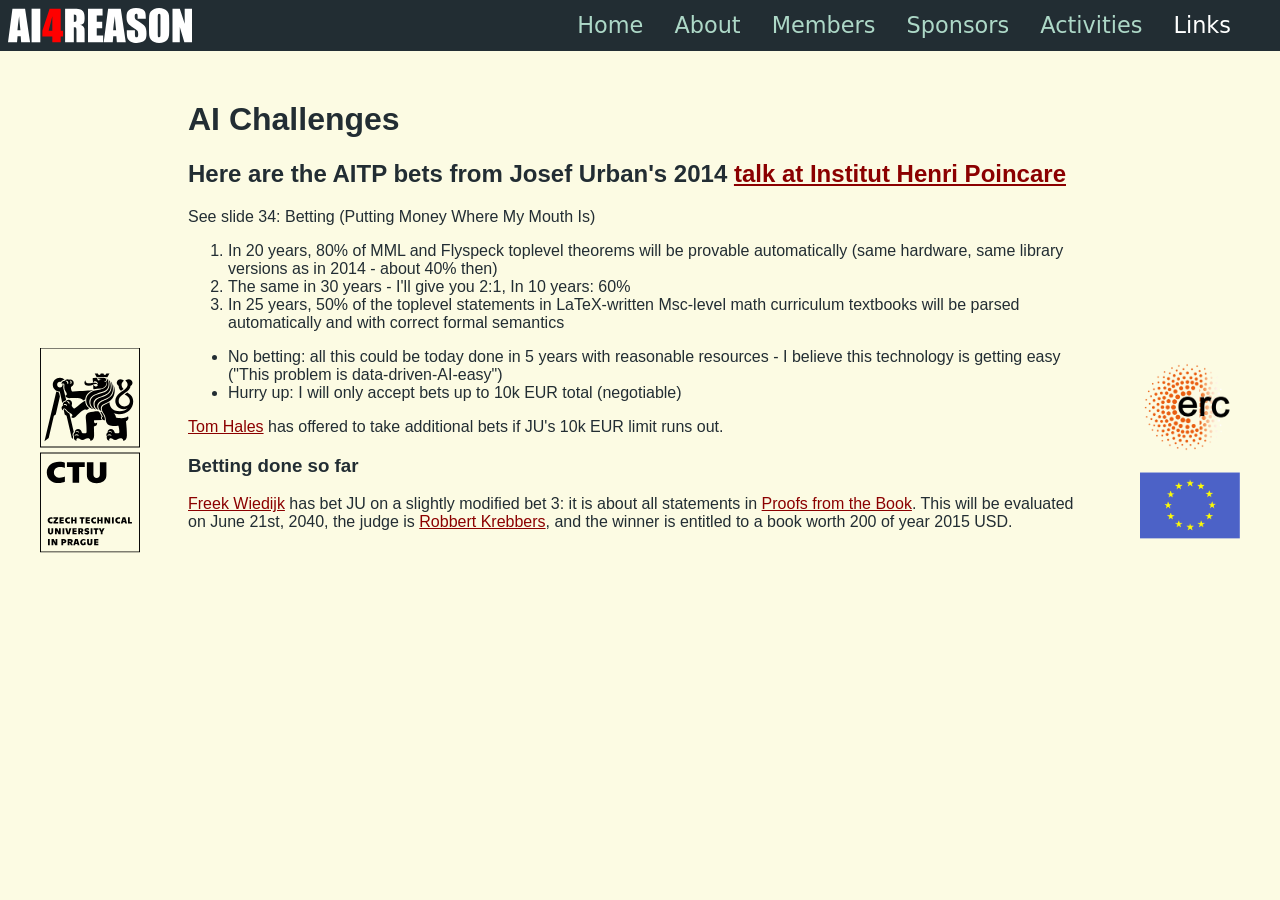
<file: aichallenges.html>
<html>
<head>
   <title>AI4REASON</title>
   <link rel="stylesheet" type="text/css" href="data/style.css">
   <link rel="stylesheet" type="text/css" href="data/layout.css">
</head>
<body>

<div class="header">
   <div class="logo">
      <img src="data/logo.svg">
   </div>
   <div class="menu">
      <a href="index.html">Home</a>
      <a href="about.html">About</a>
      <a href="members.html">Members</a>
      <a href="sponsors.html">Sponsors</a>
      <a href="activities.html">Activities</a>
      <a class="this" href="links.html">Links</a>
   </div>
</div>
<div id="left" class="side">
   <img src="data/ctu.svg">
</div>
<div id="right" class="side">
   <img src="data/erc.png"><br><br><img src="data/eu.png"> 
</div>

<div class="main">
<h1>AI Challenges</h1>

<h2>Here are the AITP bets from Josef Urban's 2014 <a href="https://www.ciirc.cvut.cz/~urbanjo3/ihp14/ihp14.html">talk at Institut Henri Poincare</a></h2> See slide 34: Betting (Putting Money Where My Mouth Is)

<ol>
<li>In 20 years, 80% of MML and Flyspeck toplevel theorems will be provable automatically (same hardware, same library versions as in 2014 - about 40% then) 
<li> The same in 30 years - I'll give you 2:1, In 10 years: 60%
<li> In 25 years, 50% of the toplevel statements in LaTeX-written Msc-level math curriculum textbooks will be parsed automatically and with correct formal semantics
</ol>

<ul>
<li>No betting: all this could be today done in 5 years with reasonable resources - I believe this technology is getting easy ("This problem is data-driven-AI-easy")
<li>Hurry up: I will only accept bets up to 10k EUR total (negotiable)
</ul>

<a href="https://en.wikipedia.org/wiki/Thomas_Callister_Hales">Tom Hales</a> has offered to take additional bets if JU's 10k EUR limit runs out.

<h3>Betting done so far</a></h3>

<a href="https://www.cs.ru.nl/F.Wiedijk/">Freek Wiedijk</a> has bet JU on a slightly modified bet 3: it is about all statements in <a href="https://en.wikipedia.org/wiki/Proofs_from_THE_BOOK">Proofs from the Book</a>. This will be evaluated on June 21st, 2040, the judge is <a href="http://robbertkrebbers.nl/">Robbert Krebbers</a>, and the winner is entitled to a book worth 200 of year 2015 USD.

</div>

</body>
</html>
</file>
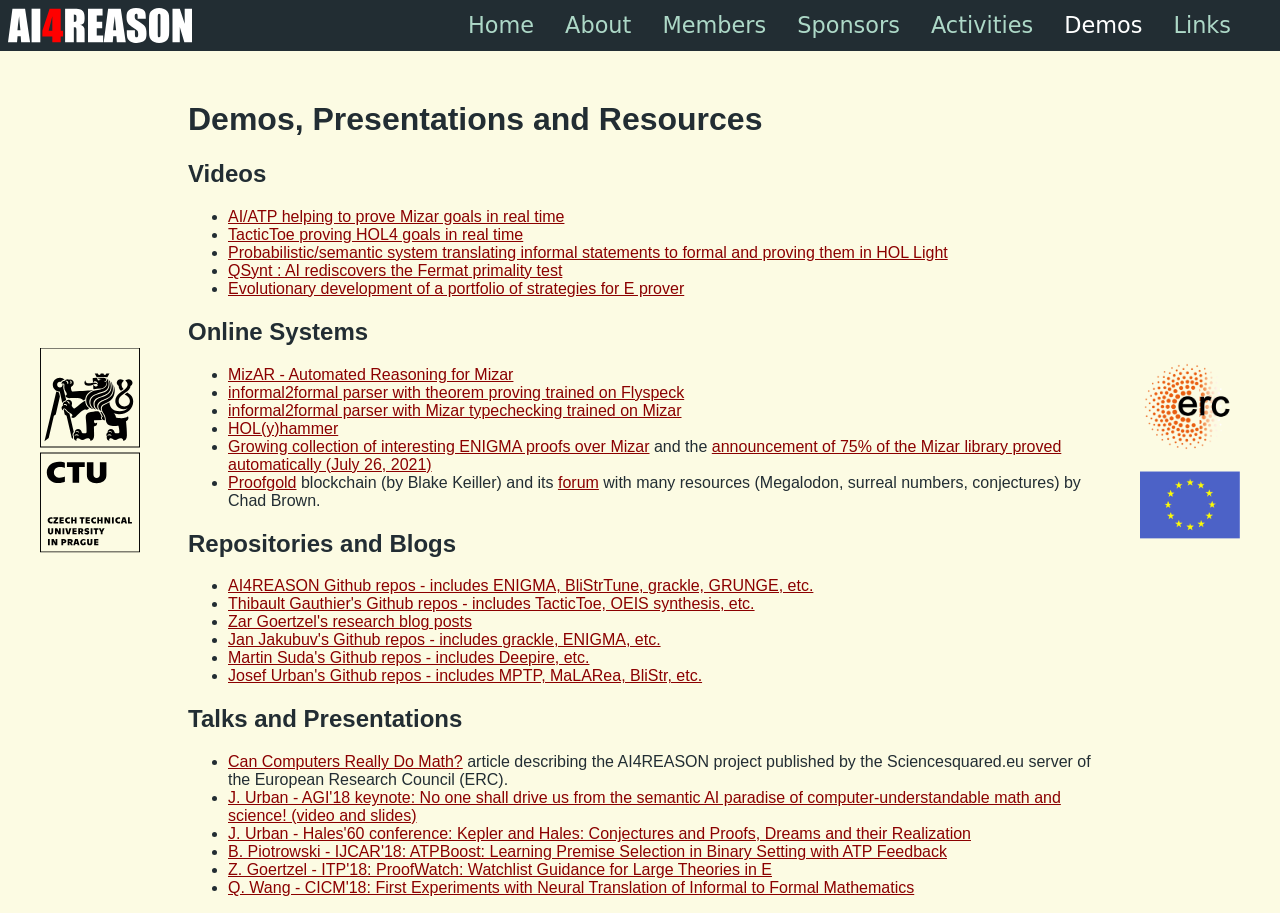
<file: demos.html>
<html>
<head>
   <title>AI4REASON</title>
   <meta charset="UTF-8">
   <link rel="stylesheet" type="text/css" href="data/style.css">
   <link rel="stylesheet" type="text/css" href="data/layout.css">
</head>
<body>

<div class="header">
   <div class="logo">
      <img src="data/logo.svg">
   </div>
   <div class="menu">
      <a href="index.html">Home</a>
      <a href="about.html">About</a>
      <a href="members.html">Members</a>
      <a href="sponsors.html">Sponsors</a>
      <a href="activities.html">Activities</a>
      <a class="this" href="demos.html">Demos</a>
      <a href="links.html">Links</a>
   </div>
</div>
<div id="left" class="side">
   <img src="data/ctu.svg">
</div>
<div id="right" class="side">
   <img src="data/erc.png"><br><br><img src="data/eu.png"> 
</div>

<div class="main">

<h1>Demos, Presentations and Resources</h1>


<h2>Videos</h2>

<ul>
  <li><a href="http://grid01.ciirc.cvut.cz/~mptp/out4.ogv">AI/ATP helping to prove Mizar goals in real time</a></li>
  <li><a href="http://grid01.ciirc.cvut.cz/~mptp/tactictoe_demo.ogv">TacticToe proving HOL4 goals in real time</a></li>
  <li><a href="http://grid01.ciirc.cvut.cz/~mptp/demo.ogv">Probabilistic/semantic system translating informal statements to formal and proving them in HOL Light</a> </li>
  <li><a href="https://www.youtube.com/watch?v=24oejR9wsXs">QSynt : AI rediscovers the Fermat primality test</a> </li>
  <li><a href="http://people.ciirc.cvut.cz/~jakubja5/slides/cpp17/data/blistr.mp4">Evolutionary development of a portfolio of strategies for E prover</a></li> 
</ul>

<h2>Online Systems</h2>

<ul>
   <li><a href="http://grid01.ciirc.cvut.cz/~mptp/MizAR.html">MizAR - Automated Reasoning for Mizar</a>
   <li><a href="http://colo12-c703.uibk.ac.at/hh/parse.html">informal2formal parser with theorem proving trained on Flyspeck</a>
   <li><a href="http://grid01.ciirc.cvut.cz/~mptp/t2m/">informal2formal parser with Mizar typechecking trained on Mizar</a>
   <li><a href="http://colo12-c703.uibk.ac.at/hh/">HOL(y)hammer</a>
   <li><a href="https://github.com/ai4reason/ATP_Proofs">Growing collection of interesting ENIGMA proofs over Mizar</a> and the <a href="https://github.com/ai4reason/ATP_Proofs/blob/master/75percent_announce.md">announcement of 75% of the Mizar library proved automatically (July 26, 2021)</a>
   <li><a href="https://prfgld.github.io/">Proofgold</a> blockchain (by Blake Keiller) and its <a href="https://prfgld.github.io/forum/index.html">forum</a> with many resources (Megalodon, surreal numbers, conjectures) by Chad Brown. 
   <!-- <li><a href="http://cyf6t4zrtw3imus6.onion/blog.php">Formal Math and Cryptoanarchy blog</a> (<a href="https://www.torproject.org/projects/torbrowser.html.en?">Tor browser</a> required) -->
</ul>

<h2>Repositories and Blogs</h2>
<ul>
   <li><a href="https://github.com/ai4reason">AI4REASON Github repos - includes ENIGMA, BliStrTune, grackle, GRUNGE, etc.</a></li>
   <li><a href="https://github.com/barakeel">Thibault Gauthier's Github repos - includes TacticToe, OEIS synthesis, etc.</a></li>
   <li><a href="https://zarathustra.gitlab.io/tag/research/">Zar Goertzel's research blog posts</a></li>
   <li><a href="https://github.com/cbboyan">Jan Jakubuv's Github repos - includes grackle, ENIGMA, etc.</a></li>
   <li><a href="https://github.com/quickbeam123">Martin Suda's Github repos - includes Deepire, etc.</a></li>
   <li><a href="https://github.com/JUrban">Josef Urban's Github repos - includes MPTP, MaLARea, BliStr, etc.</a></li>
</ul>



<h2>Talks and Presentations</h2>

<ul> 
<li><a href="https://www.sciencesquared.eu/artificial-intelligence#ai-question-3-can-computers-really-do-math">Can Computers Really Do Math?</a>
 article describing the AI4REASON project published by the Sciencesquared.eu server of the European Research Council (ERC). 
  <li><a href="https://slideslive.com/38909911/no-one-shall-drive-us-from-the-semantic-ai-paradise-of-computerunderstandable-math-and-science">J. Urban - AGI'18 keynote: No one shall drive us from the semantic AI paradise of computer-understandable math and science! (video and slides)</a>
  <li><a href="http://grid01.ciirc.cvut.cz/~mptp/hales60.pdf">J. Urban - Hales'60 conference: Kepler and Hales: Conjectures and Proofs, Dreams and their Realization</a>
  <li><a href="https://easychair.org/smart-slide/slide/rPDl#">B. Piotrowski - IJCAR'18: ATPBoost: Learning Premise Selection in Binary Setting with ATP Feedback</a>
  <li><a href="https://easychair.org/smart-slide/slide/LnBR#">Z. Goertzel - ITP'18: ProofWatch: Watchlist Guidance for Large Theories in E</a>
  <li><a href="http://grid01.ciirc.cvut.cz/~mptp/CICM-slides-Wang.pdf">Q. Wang - CICM'18: First Experiments with Neural Translation of Informal to Formal Mathematics</a>
</ul>

</div>

</body>
</html>
</file>
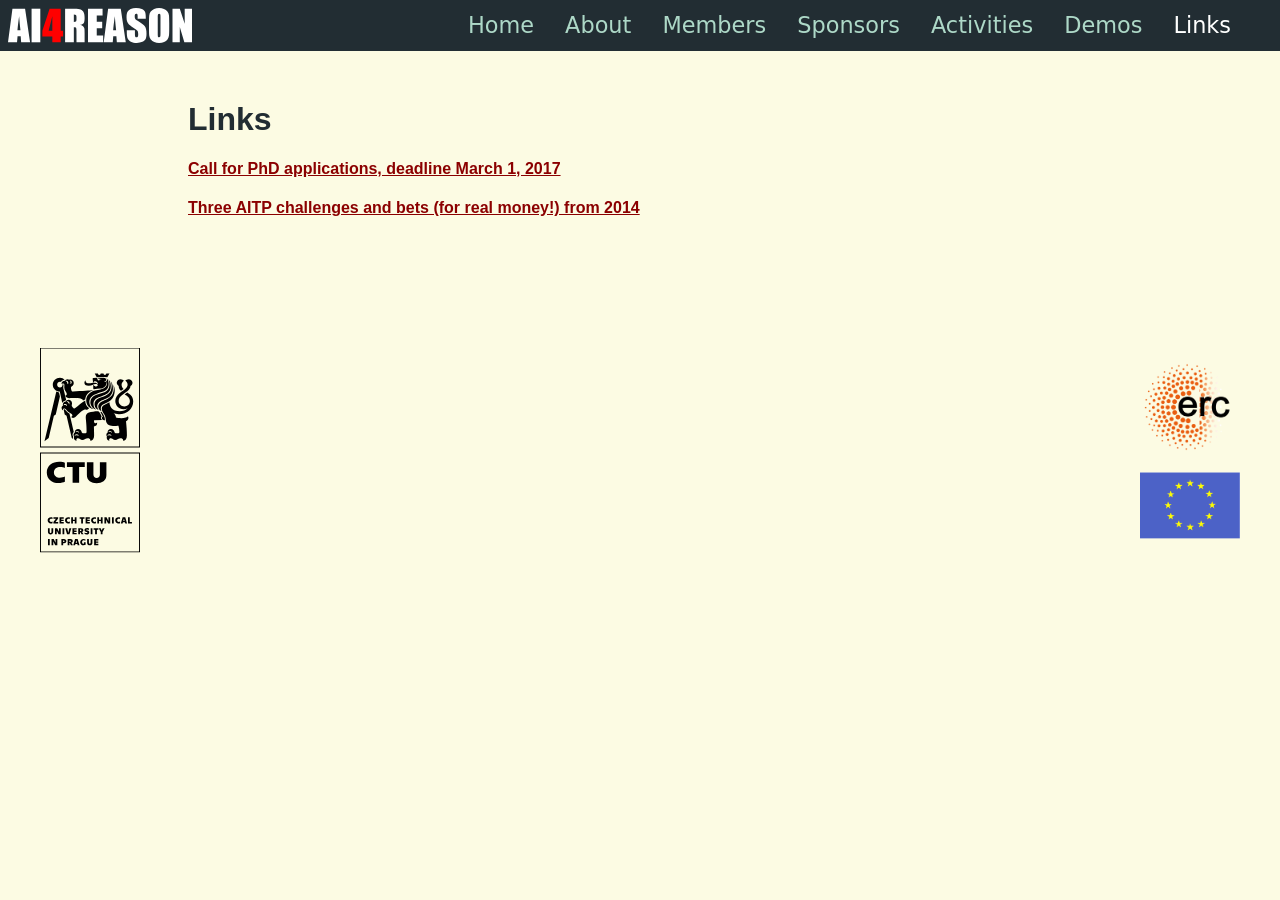
<file: links.html>
<html>
<head>
   <title>AI4REASON</title>
   <link rel="stylesheet" type="text/css" href="data/style.css">
   <link rel="stylesheet" type="text/css" href="data/layout.css">
</head>
<body>

<div class="header">
   <div class="logo">
      <img src="data/logo.svg">
   </div>
   <div class="menu">
      <a href="index.html">Home</a>
      <a href="about.html">About</a>
      <a href="members.html">Members</a>
      <a href="sponsors.html">Sponsors</a>
      <a href="activities.html">Activities</a>
      <a href="demos.html">Demos</a>
      <a class="this" href="links.html">Links</a>
   </div>
</div>
<div id="left" class="side">
   <img src="data/ctu.svg">
</div>
<div id="right" class="side">
   <img src="data/erc.png"><br><br><img src="data/eu.png"> 
</div>

<div class="main">
<h1>Links</h1>

<h4><a href="ai4reasonphd.txt">Call for PhD applications, deadline March 1, 2017</a> 

<h4><a href="aichallenges.html">Three AITP challenges and bets (for real money!) from 2014</a> 

</div>

</body>
</html>
</file>
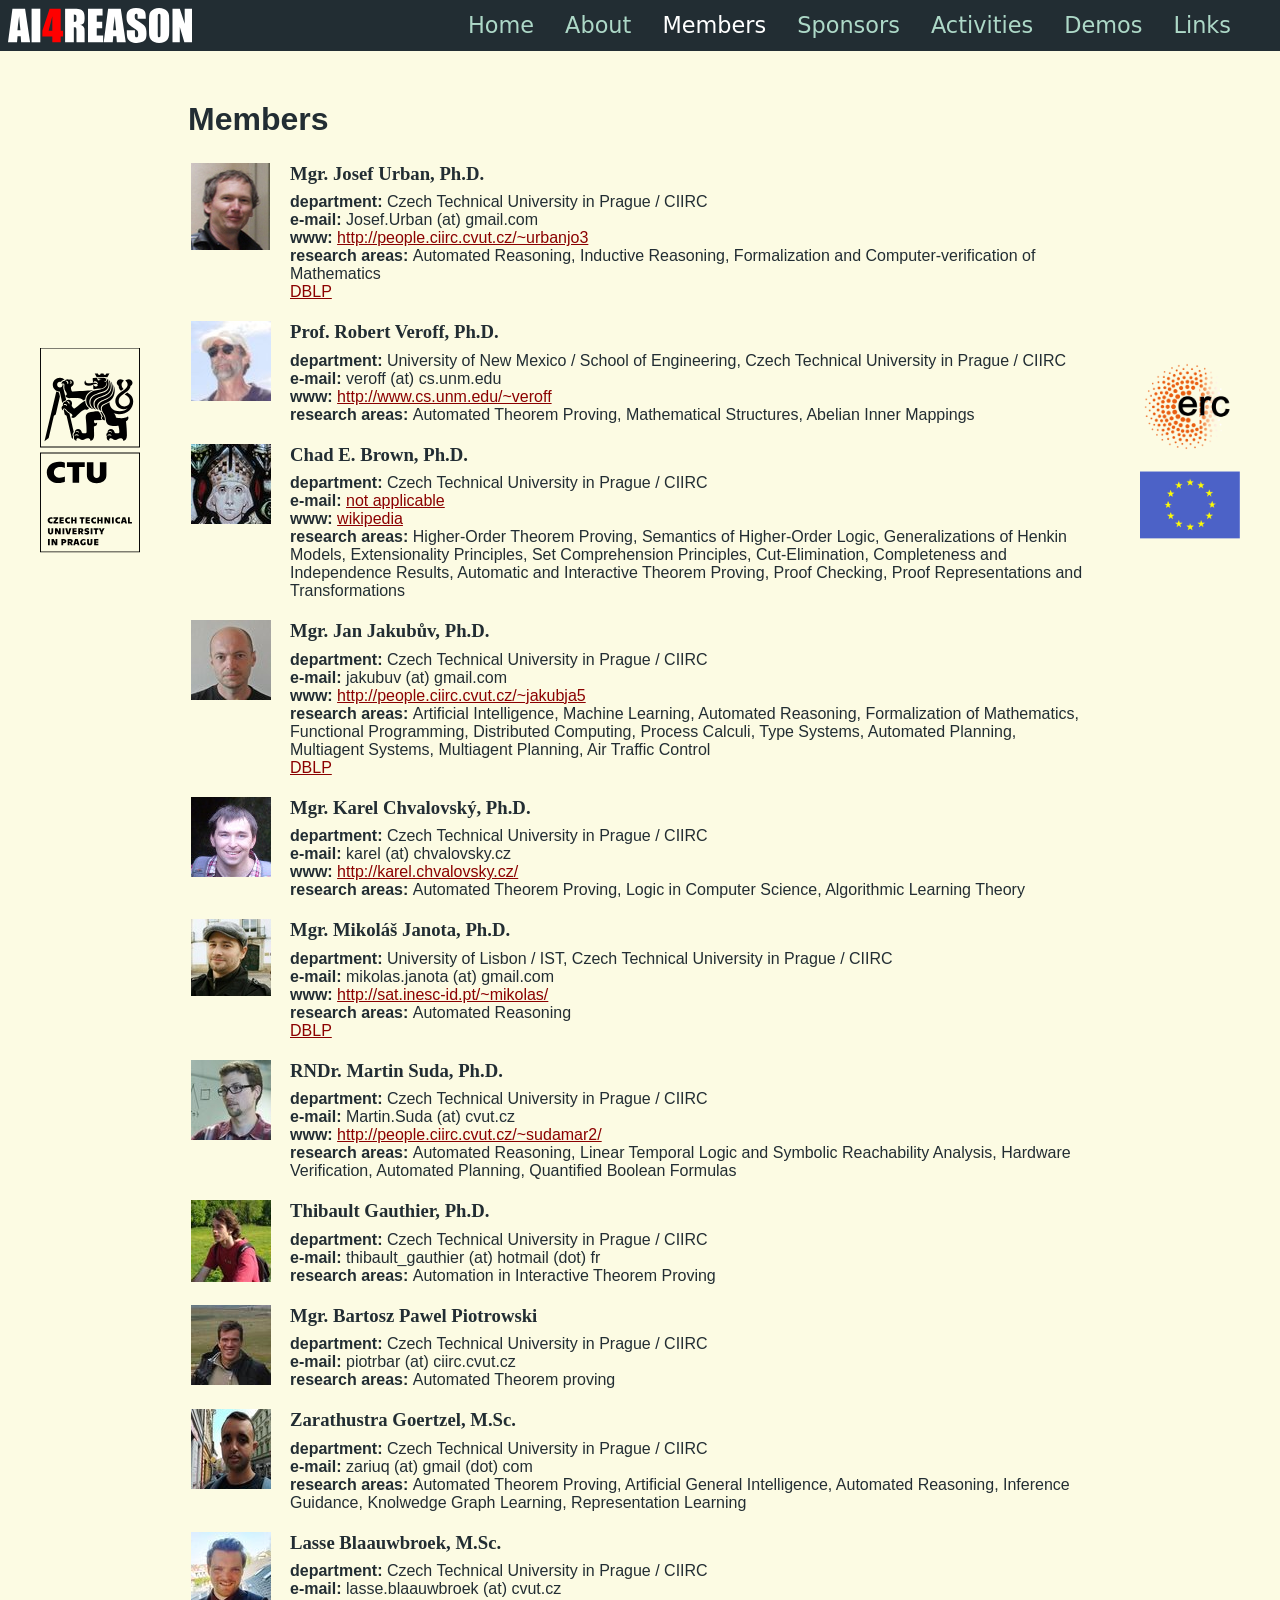
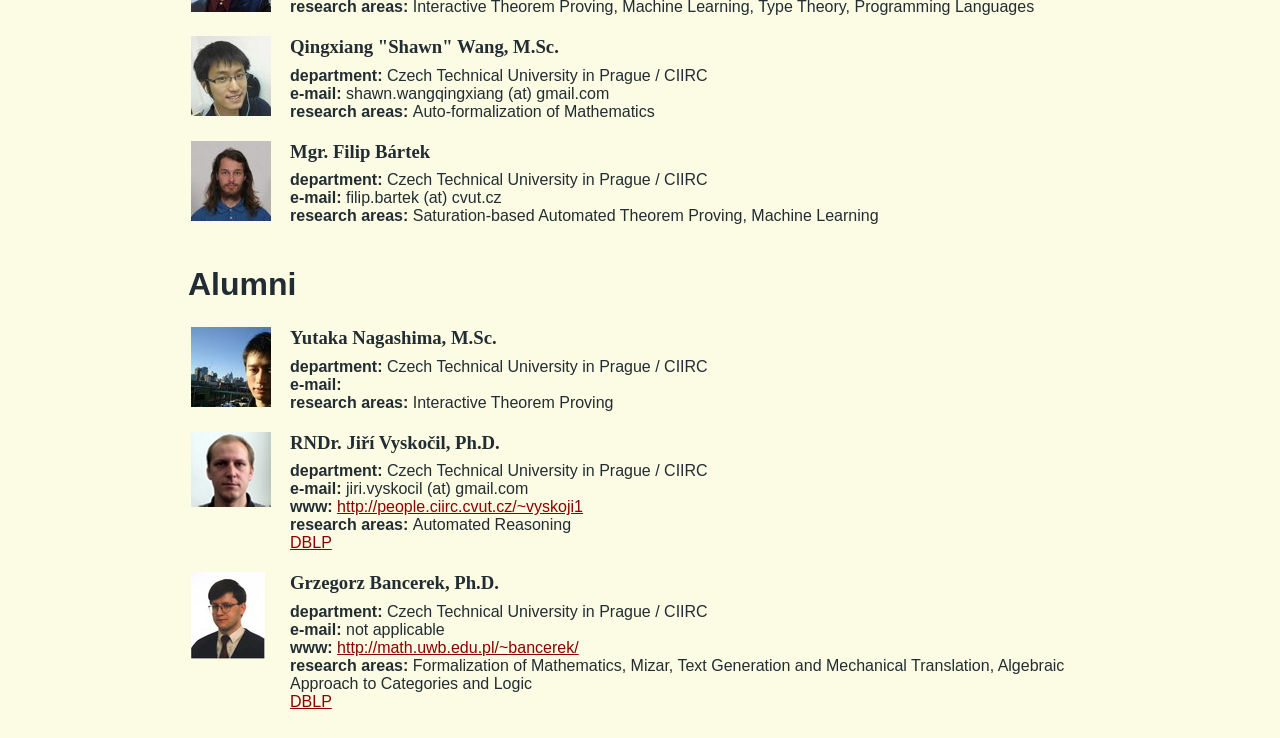
<file: members.html>
<html>
<head>
   <title>AI4REASON</title>
   <meta http-equiv="Content-Type" content="text/html; charset=utf-8" />
   <link rel="stylesheet" type="text/css" href="data/style.css">
   <link rel="stylesheet" type="text/css" href="data/layout.css">
</head>
<body>

<div class="header">
   <div class="logo">
      <img src="data/logo.svg">
   </div>
   <div class="menu">
      <a href="index.html">Home</a>
      <a href="about.html">About</a>
      <a class="this" href="members.html">Members</a>
      <a href="sponsors.html">Sponsors</a>
      <a href="activities.html">Activities</a>
      <a href="demos.html">Demos</a>
      <a href="links.html">Links</a>
   </div>
</div>
<div id="left" class="side">
   <img src="data/ctu.svg">
</div>
<div id="right" class="side">
   <img src="data/erc.png"><br><br><img src="data/eu.png"> 
</div>

<div class="main">

<h1>Members</h1>
                    <table class="tbl">
                        <tbody>
                            <tr>
                                <td class="imgtd">
                                    <img src="images/jurban_small.jpg" alt="Josef Urban" />
                                </td>
                                <td>
                                    <h3>Mgr. Josef Urban, Ph.D.</h3>
                                    <b>department: </b>Czech Technical University in Prague / CIIRC<br />
                                    <b>e-mail: </b>Josef.Urban (at) gmail.com<br />
                                    <b>www: </b><a href="http://people.ciirc.cvut.cz/~urbanjo3">http://people.ciirc.cvut.cz/~urbanjo3</a><br />
                                    <b>research areas: </b>Automated Reasoning, Inductive Reasoning, Formalization and
                                    Computer-verification of Mathematics
                                    <br />
                                    <a href="http://www.informatik.uni-trier.de/%7Eley/db/indices/a-tree/u/Urban:Josef.html">
                                        DBLP</a>
                                </td>
                            </tr>
                            <tr>
                                <td class="imgtd">
                                    <img src="images/bveroff.jpg" alt="Bob Veroff" /> 
                                </td>
                                <td>
                                    <h3>Prof. Robert Veroff, Ph.D.</h3>
                                    <b>department: </b>University of New Mexico / School of Engineering, Czech Technical University in Prague / CIIRC<br />
                                    <b>e-mail: </b>veroff (at) cs.unm.edu<br />
                                    <b>www: </b><a href="http://www.cs.unm.edu/~veroff/">http://www.cs.unm.edu/~veroff</a><br />
                                    <b>research areas: </b> Automated Theorem Proving, Mathematical Structures, Abelian Inner Mappings
                                </td>
                            </tr>
                            <tr>
                                <td class="imgtd">
                                    <img src="images/cebrown.jpg" alt="Chad E Brown" /> 
                                </td>
                                <td>
                                    <h3>Chad E. Brown, Ph.D.</h3>
                                    <b>department: </b>Czech Technical University in Prague / CIIRC<br />
                                    <b>e-mail: </b><a href="http://lifehacker.com/how-to-encrypt-your-email-and-keep-your-conversations-p-1133495744">not applicable</a><br />
                                    <b>www: </b><a href="https://en.wikipedia.org/wiki/Chad_of_Mercia">wikipedia</a><br />
                                    <b>research areas: </b> Higher-Order Theorem Proving,
                                                            Semantics of Higher-Order Logic, 
                                                            Generalizations of Henkin Models,
                                                            Extensionality Principles,
                                                            Set Comprehension Principles,
                                                            Cut-Elimination,
                                                            Completeness and Independence Results,
                                                            Automatic and Interactive Theorem Proving, 
                                                            Proof Checking, 
                                                            Proof Representations and Transformations
                                </td>
                            </tr>
                            <tr>
                                <td class="imgtd">
                                    <img src="images/jjakubuv.jpg" alt="Jan Jakub&#367;v" />
                                </td>
                                <td>
                                    <h3>Mgr. Jan Jakub&#367;v, Ph.D.</h3>
                                    <b>department: </b>Czech Technical University in Prague / CIIRC<br />
                                    <b>e-mail: </b>jakubuv (at) gmail.com<br />
                                    <b>www: </b><a href="http://people.ciirc.cvut.cz/~jakubja5">http://people.ciirc.cvut.cz/~jakubja5</a><br />
                                    <b>research areas: </b>Artificial Intelligence, Machine Learning, Automated Reasoning, Formalization of Mathematics, Functional Programming, Distributed Computing, Process Calculi, Type Systems, Automated Planning, Multiagent Systems, Multiagent
Planning, Air Traffic Control
                                    <br />
                                    <a href="http://www.informatik.uni-trier.de/~ley/pers/hd/j/Jakubuv:Jan.html">
                                        DBLP</a>
                                </td>
                            <tr>
                                <td class="imgtd">
                                    <img src="images/kchvalovsky.jpg" alt="Karel Chvalovský" />
                                </td>
                                <td>
                                    <h3>Mgr. Karel Chvalovský, Ph.D.</h3>
                                    <b>department: </b>Czech Technical University in Prague / CIIRC<br />
                                    <b>e-mail: </b>karel (at) chvalovsky.cz<br />
                                    <b>www: </b><a href="http://karel.chvalovsky.cz/">http://karel.chvalovsky.cz/</a><br />
                                    <b>research areas: </b>
					Automated Theorem Proving, 
					Logic in Computer Science, 
                                        Algorithmic Learning Theory
                                </td>
                            </tr>
                            <tr>
                                <td class="imgtd">
                                    <img src="images/MeTomar1.jpg" alt="M. Janota" />
                                </td>
                                <td>
                                    <h3>Mgr. Mikol&#225;&#353; Janota, Ph.D.</h3>
                                    <b>department: </b>University of Lisbon / IST, Czech Technical University in Prague / CIIRC<br />
                                    <b>e-mail: </b>mikolas.janota (at) gmail.com<br />
                                    <b>www: </b><a href="http://sat.inesc-id.pt/~mikolas/">http://sat.inesc-id.pt/~mikolas/</a><br />
                                    <b>research areas: </b>Automated Reasoning
                                    <br />
                                    <a href="http://dblp.org/pers/hd/j/Janota:Mikol=aacute=s.html">
                                        DBLP</a>
                                </td>
                            </tr>
                            <tr>
                                <td class="imgtd">
                                    <img src="images/msuda.jpg" alt="Martin Suda" />
                                </td>
                                <td>
                                    <h3>RNDr. Martin Suda, Ph.D.</h3>
                                    <b>department: </b>Czech Technical University in Prague / CIIRC<br />
                                    <b>e-mail: </b>Martin.Suda (at) cvut.cz<br />
                                    <b>www: </b><a href="http://people.ciirc.cvut.cz/~sudamar2/">http://people.ciirc.cvut.cz/~sudamar2/</a><br />
                                    <b>research areas: </b>Automated Reasoning, Linear Temporal Logic and Symbolic Reachability Analysis, Hardware Verification,
                                    Automated Planning, Quantified Boolean Formulas
                                    <br />
                            </tr>
                            <tr>
                                <td class="imgtd">
                                    <img src="images/tgauthier.jpg" alt="Thibo" />
                                </td>
                                <td>
                                    <h3>Thibault Gauthier, Ph.D.</h3>
                                    <b>department: </b>Czech Technical University in Prague / CIIRC<br />
                                    <b>e-mail: </b> thibault_gauthier (at) hotmail (dot) fr <br />
                                    <b>research areas: </b>
					Automation in Interactive Theorem Proving 
                                </td>
                            </tr>
                            <tr>
                                <td class="imgtd">
                                    <img src="images/BP1.jpg" alt="Bartos" />
                                </td>
                                <td>
                                    <h3>Mgr. Bartosz Pawel Piotrowski</h3>
                                    <b>department: </b>Czech Technical University in Prague / CIIRC<br />
                                    <b>e-mail: </b> piotrbar (at) ciirc.cvut.cz <br />
                                    <b>research areas: </b>
					Automated Theorem proving 
                                </td>
                            </tr>
                            <tr>
                                <td class="imgtd">
                                    <img src="images/zgoertzel.jpg" alt="Zar" />
                                </td>
                                <td>
                                    <h3>Zarathustra Goertzel, M.Sc.</h3>
                                    <b>department: </b>Czech Technical University in Prague / CIIRC<br />
                                    <b>e-mail: </b> zariuq (at) gmail (dot) com <br />
                                    <b>research areas: </b>
					Automated Theorem Proving, Artificial General Intelligence, Automated Reasoning, Inference Guidance, Knolwedge Graph Learning, Representation Learning
                                </td>
                            </tr>
                            <tr>
                                <td class="imgtd">
                                    <img src="images/lblaauwbroek.jpg" alt="Lasse" />
                                </td>
                                <td>
                                    <h3>Lasse Blaauwbroek, M.Sc.</h3>
                                    <b>department: </b>Czech Technical University in Prague / CIIRC<br />
                                    <b>e-mail: </b> lasse.blaauwbroek (at) cvut.cz<br />
                                    <b>research areas: </b>
					Interactive Theorem Proving, Machine Learning, Type Theory, Programming Languages
                                </td>
                            </tr>
                            <tr>
                                <td class="imgtd">
                                    <img src="images/qwang.jpg" alt="Shawn" />
                                </td>
                                <td>
                                    <h3>Qingxiang "Shawn" Wang, M.Sc.</h3>
                                    <b>department: </b>Czech Technical University in Prague / CIIRC<br />
                                    <b>e-mail: </b> shawn.wangqingxiang (at) gmail.com<br />
                                    <b>research areas: </b>
					Auto-formalization of Mathematics
                                </td>
                            </tr>
                            <tr>
                                <td class="imgtd">
                                    <img src="images/fbartek.jpg" alt="Filip" />
                                </td>
                                <td>
                                    <h3>Mgr. Filip Bártek</h3>
                                    <b>department: </b>Czech Technical University in Prague / CIIRC<br />
                                    <b>e-mail: </b> filip.bartek (at) cvut.cz<br />
                                    <b>research areas: </b>
					Saturation-based Automated Theorem Proving, Machine Learning
                                </td>
                            </tr>
                        </tbody>
                    </table>

<h1>Alumni</h1>

                    <table class="tbl">
                        <tbody>
                            <tr>
                                <td class="imgtd">
                                    <img src="images/ynagashima.jpg" alt="Yutaka" />
                                </td>
                                <td>
                                    <h3>Yutaka Nagashima, M.Sc.</h3>
                                    <b>department: </b>Czech Technical University in Prague / CIIRC<br />
                                    <b>e-mail: </b> &nbsp; <br />
                                    <b>research areas: </b>
					Interactive Theorem Proving 
                                </td>
                            </tr>
                            <tr>
                                <td class="imgtd">
                                    <img src="images/jvyskocil.jpg" alt="Jiří Vyskočil" />
                                </td>
                                <td>
                                    <h3>RNDr. Jiří Vyskočil, Ph.D.</h3>
                                    <b>department: </b>Czech Technical University in Prague / CIIRC<br />
                                    <b>e-mail: </b>jiri.vyskocil (at) gmail.com<br />
                                    <b>www: </b><a href="http://people.ciirc.cvut.cz/~vyskoji1">http://people.ciirc.cvut.cz/~vyskoji1</a><br />
                                    <b>research areas: </b>Automated Reasoning
                                    <br />
                                    <a href="http://www.informatik.uni-trier.de/%7Eley/db/indices/a-tree/v/Vyskocil:Jir=iacute=.html">
                                        DBLP</a>
                                </td>
                            </tr>
                            <tr>
                                <td class="imgtd">
                                    <img src="images/grzes_small.jpg" alt="Grzegorz Bancerek" />
                                </td>
                                <td>
                                    <h3>Grzegorz Bancerek, Ph.D.</h3>
                                    <b>department: </b>Czech Technical University in Prague / CIIRC<br />
                                    <b>e-mail: </b>not applicable<br />
                                    <b>www: </b><a href="http://math.uwb.edu.pl/~bancerek/">http://math.uwb.edu.pl/~bancerek/</a><br />
                                    <b>research areas: </b>Formalization of Mathematics,
				    Mizar,
				    Text Generation and Mechanical Translation, 
				    Algebraic Approach to Categories and Logic
                                    <br />
                                    <a href="http://dblp.uni-trier.de/pers/hd/b/Bancerek:Grzegorz">
                                        DBLP</a>
                                </td>
                            </tr>
                        </tbody>
                    </table>


</div>

</body>
</html>
</file>
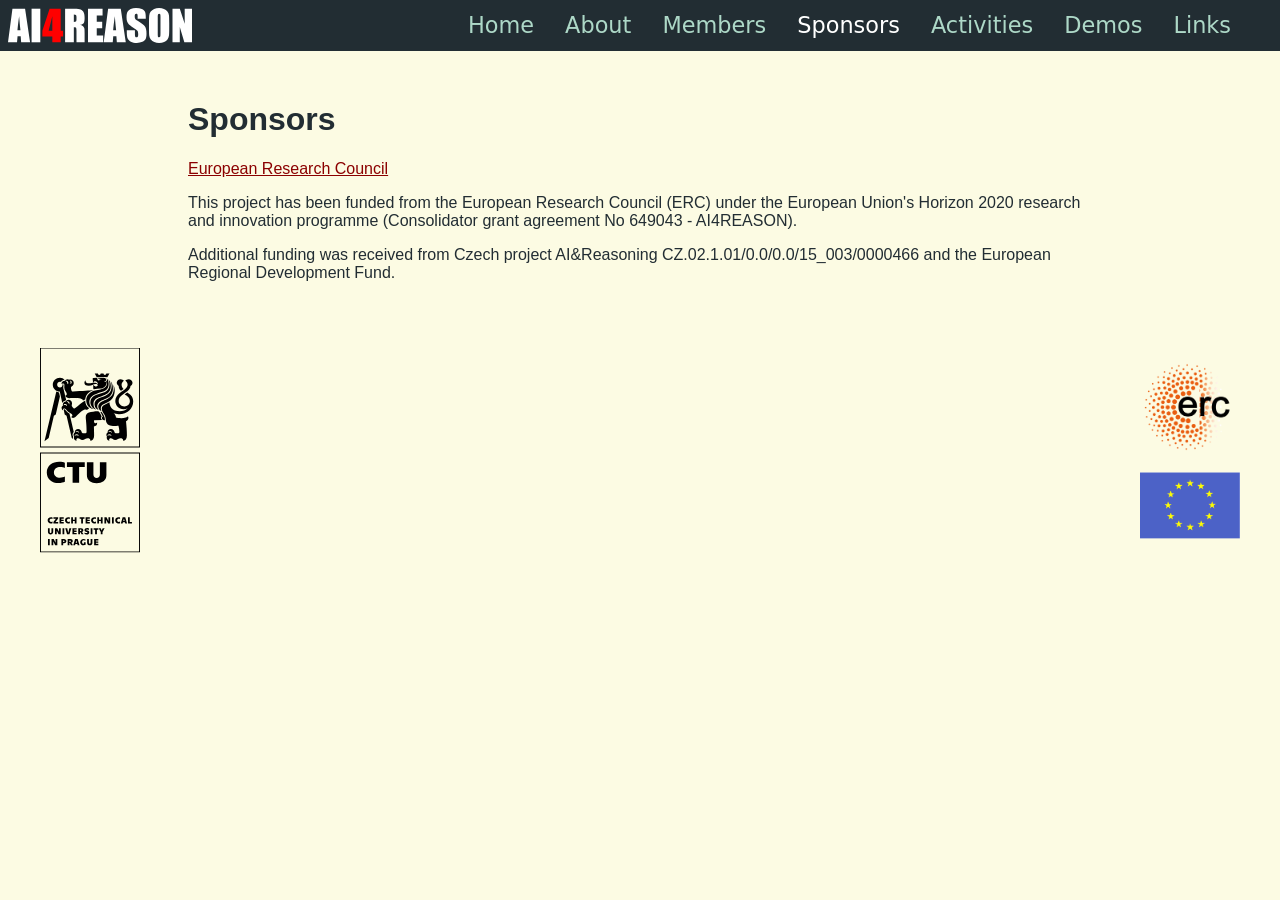
<file: sponsors.html>
<html>
<head>
   <title>AI4REASON</title>
   <link rel="stylesheet" type="text/css" href="data/style.css">
   <link rel="stylesheet" type="text/css" href="data/layout.css">
</head>
<body>

<div class="header">
   <div class="logo">
      <img src="data/logo.svg">
   </div>
   <div class="menu">
      <a href="index.html">Home</a>
      <a href="about.html">About</a>
      <a href="members.html">Members</a>
      <a class="this" href="sponsors.html">Sponsors</a>
      <a href="activities.html">Activities</a>
      <a href="demos.html">Demos</a>
      <a href="links.html">Links</a>
   </div>
</div>
<div id="left" class="side">
   <img src="data/ctu.svg">
</div>
<div id="right" class="side">
   <img src="data/erc.png"><br><br><img src="data/eu.png"> 
</div>

<div class="main">

<h1>Sponsors</h1>

<p><a href="https://erc.europa.eu/">European Research Council</a>


<p>This project has been funded from the European Research Council (ERC) under the European
Union's Horizon 2020 research and innovation programme (Consolidator grant agreement No 649043 - AI4REASON).

<p>Additional funding was received from Czech project AI&amp;Reasoning CZ.02.1.01/0.0/0.0/15_003/0000466
and the European Regional Development Fund.

</div>

</body>
</html>
</file>
<file: data/style.css>
html, body {
   font-family:  "Helvetica", "Palatino", "DejaVu Sans", "Bitstream Vera Sans", "Helvetica", "Arial", sans-serif;
   color: black;
   color: #222D33;
   //background-color: #28aadc;
   background-color: #C1D4F5;
   background-color: #639AD3;
   background-color: #D4EFFA;
   background-color: #ABE4FF;
   background-color: #C7EDE8;
   background-color: white;
   background-color: #FCFBE3;
}

body {
   counter-reset: item;
}

/*
li {
  display: block;
}

li:before {
  display: list-item;
  content: counter(item) ". ";
  counter-increment: item;
}
*/


   
.menu { 
	font-family:  "Impact", "Palatino", "DejaVu Sans", "Bitstream Vera Sans", "Helvetica", "Arial", sans-serif;
}

td > h3 {
	font-family: Georgia, serif;
}

div.header { 
   //background-color: #639AD3;
   //background-color: #00648c;
   //background-color: #DCE7D6;
   background-color: #04394E;
   background-color: #073137;
   background-color: #222D33;
}

.menu > a:hover {
   color: #FBB829;
   color: white;
}

a:link {
    color: green;
   color: #FCFBE3;
   color: #ADD8C7;
   color: #222D33;
    color: darkred;
}

a:visited {
   color: #1693A5;
}

.menu > a {
   color: skyblue;
   color: #00ffff;
   color: #1ab3c9;
   color: #ADD8C7;
   text-decoration: none;
   font-size: 140%;
}

a.this {
   color: #FBB829;
   color: white;
}

.author {
   font-style: italic;
}

.title {
   font-weight: bold;
}

.links {
   font-size: 70%;
}
</file>
<file: data/layout.css>
div.header { 
   position: fixed;
   top: 0;
   left: 0;
   width: 100%;
   display: table;
   height: 6ex;
   z-index: 1;
}

div.logo {
   vertical-align: middle;
   display: table-cell;
   padding-left: 1ex;
   width: 230px;
}

div.menu {
   vertical-align: middle;
   display: table-cell;
   padding-right: 4ex;
   text-align: right;
}

div.main {
   position: relative;
   margin-left: 180px;
   margin-right: 180px;
   margin-top: 12ex;
   z-index: 0;
}

td.imgtd {
   vertical-align: top;
   padding-right: 1em;
   width: 80px;
   height: 80px;
}

.tbl td {
   padding-bottom: 2ex;
}

td > h3 {
   padding-top: 0px;
   padding-bottom: 1ex;
   margin: 0px;
}

.menu > a {
   padding: 1ex;
}

.side > img {
   width: 100px;
}

.logo > img {
    width: 80%;
}

#left {
   position: fixed;
   top: 50%;
   left: 0;
   margin-left: 40px;
   z-index: 0;
   transform: translate(0, -50%);
}

#right {
   position: fixed;
   top: 50%;
   right: 0;
   margin-right: 40px;
   z-index: 0;
   transform: translate(0, -50%);
}

.links {
   padding-top: 2px;
   padding-bottom: 1em;
}
</file>
